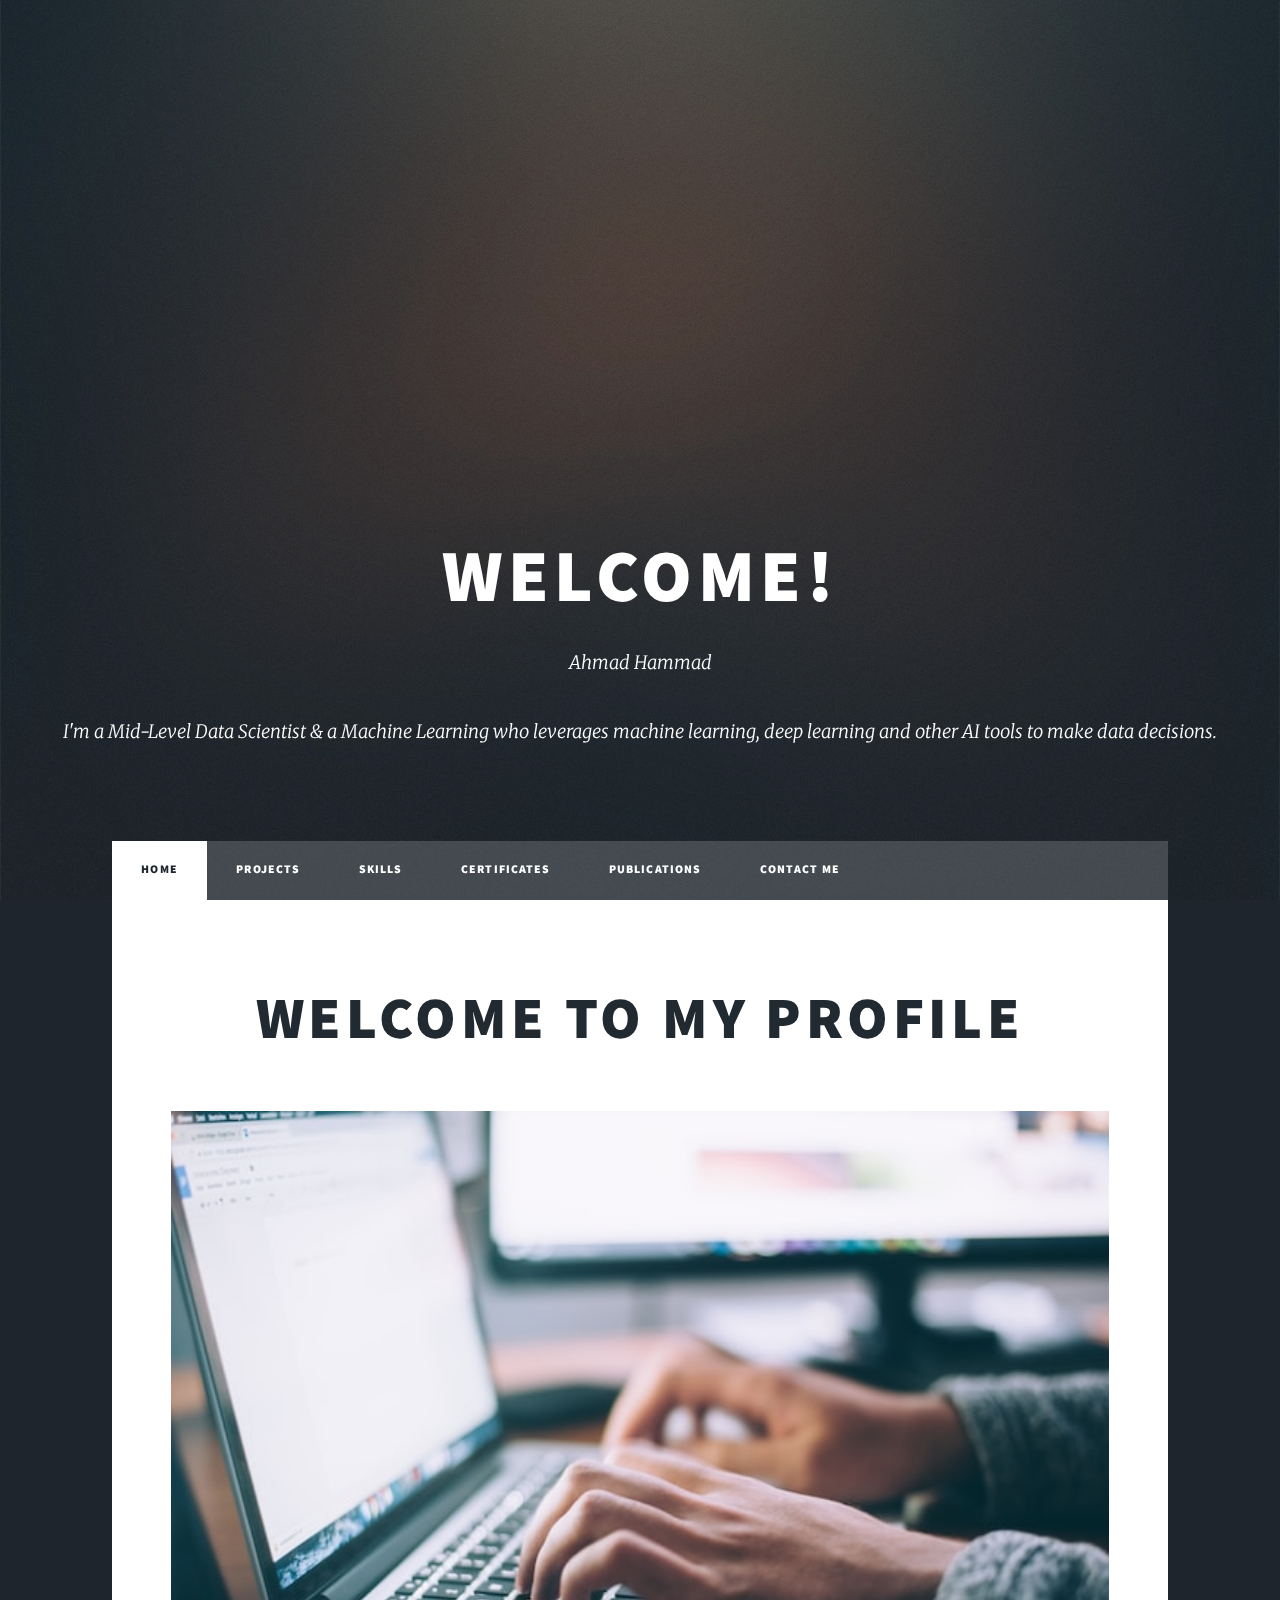
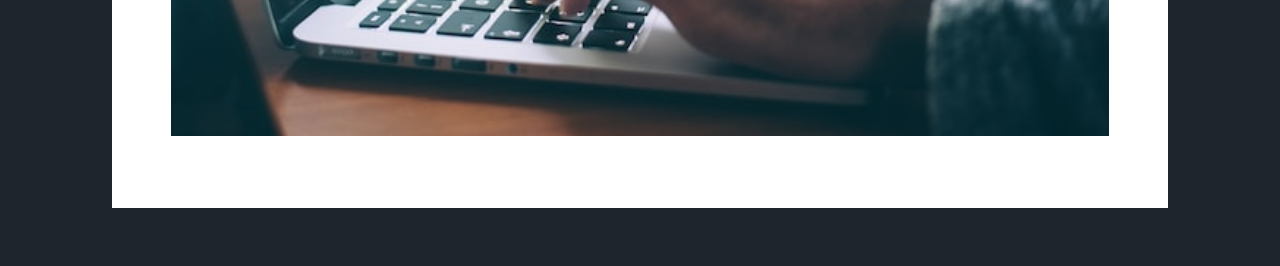
<file: index.html>
<!DOCTYPE HTML>
<!--
	Work by HTML5 UP
	html5up.net | @ajlkn
	Free for personal and commercial use under the CCA 3.0 license (html5up.net/license)
-->
<html>
	<head>
		<title>Ahmad Hammad Portfolio</title>
		<meta charset="utf-8" />
		<meta name="viewport" content="width=device-width, initial-scale=1, user-scalable=no" />
		<link rel="stylesheet" href="assets/css/main.css" />
		<noscript><link rel="stylesheet" href="assets/css/noscript.css" /></noscript>
	</head>
	<body class="is-preload">

		<!-- Wrapper -->
			<div id="wrapper" class="fade-in">

				<!-- Intro -->
					<div id="intro">
						<h1>Welcome!</h1>
						<p>Ahmad Hammad</p>
						<p>I'm a Mid-Level Data Scientist & a Machine Learning who leverages machine learning, deep learning and other AI tools to make data decisions.</p>
						<ul class="actions">
							<!-- <li><a href="#header" class="button icon solid solo fa-arrow-down scrolly">Continue</a></li> -->
						</ul>
					</div>

				<!-- Header -->
					<!-- <header id="header">
						<a href="index.html" class="logo">Work</a>
					</header> -->

				<!-- Nav -->
					<nav id="nav">
						<ul class="links">
							<li class="active"><a href="index.html">Home</a></li>
							<!-- <li><a href="work.html">Work Experience</a></li> -->
							<li><a href="projects.html">Projects</a></li>
							<li><a href="skills.html">Skills</a></li>
							<li><a href="certificates.html">Certificates</a></li>
							<li><a href="publications.html">Publications</a></li>
							<li><a href="contact_me.html">Contact me</a></li>
							<!-- Add Certificates certificates, Hobbies -->
							<!--https://natassha.github.io/natasshaselvaraj/#-->
							<!--http://julianikulski.com/en/-->
						</ul>
						<!-- <ul class="icons">
							<li><a href="https://www.linkedin.com/in/ahmadhammad12/" class="icon brands fa-linkedin"><span class="label">LinkedIn</span></a></li>
							<li><a href="https://github.com/AhmadHammad21" class="icon brands fa-github"><span class="label">GitHub</span></a></li>
							<li><a href="https://www.kaggle.com/ahmedhammad01/Home" class="icon brands fa-kaggle"><span class="label">Kaggle</span></a></li>
						</ul> -->
					</nav>

				<!-- Main -->
					<div id="main">

						<!-- Featured Post -->
							<article class="post featured">
								<header class="major">
									<h2 class="title">Welcome to my Profile</h2>
								</header>
								<img style="width: 100%;" src="images/work_small.jpg" alt="" />
							</article>
	

						<!-- Footer -->
							<!-- <footer>
								<div class="pagination">
									<a href="#" class="page active">1</a>
									<a href="#" class="page">2</a>
									<a href="#" class="page">3</a>
									<span class="extra">&hellip;</span>
									<a href="#" class="page">8</a>
									<a href="#" class="page">9</a>
									<a href="#" class="page">10</a>
									<a href="#" class="next">Next</a>
								</div>
							</footer> -->

					</div>

				<!-- Footer
					<footer id="footer">
						<section class="split contact">
							<section  style="padding: 32px;">
								<h3>Address</h3>
								<p>Amman, Jordan</p>
							</section>
							<section  style="padding: 32px;">
								<h3>Phone</h3>
								<p><a href="#">+962788818756</a></p>
							</section>
						</section>
						<section class="split contact">
							<section  style="padding: 32px;">
								<h3>Email</h3>
								<p><a href="mailto:ahmedhammad8765@gmail.com">ahmedhammad8765@gmail.com</a></p>
							</section>
							<section  style="padding: 32px;">
								<h3>Social</h3>
								<ul class="icons alt">
									<li><a href="https://www.linkedin.com/in/ahmadhammad12/" class="icon brands fa-linkedin"><span class="label">LinkedIn</span></a></li>
									<li><a href="https://github.com/AhmadHammad21" class="icon brands fa-github"><span class="label">GitHub</span></a></li>
									<li><a href="https://www.kaggle.com/ahmedhammad01/Home" class="icon brands fa-kaggle"><span class="label">Kaggle</span></a></li>
								</ul>
							</section>
						</section>
					</footer> -->

					<!-- Copyright -->
					<div id="copyright">
						
					</div>
			</div>

		<!-- Scripts -->
			<script src="assets/js/jquery.min.js"></script>
			<script src="assets/js/jquery.scrollex.min.js"></script>
			<script src="assets/js/jquery.scrolly.min.js"></script>
			<script src="assets/js/browser.min.js"></script>
			<script src="assets/js/breakpoints.min.js"></script>
			<script src="assets/js/util.js"></script>
			<script src="assets/js/main.js"></script>

	</body>
</html>
</file>
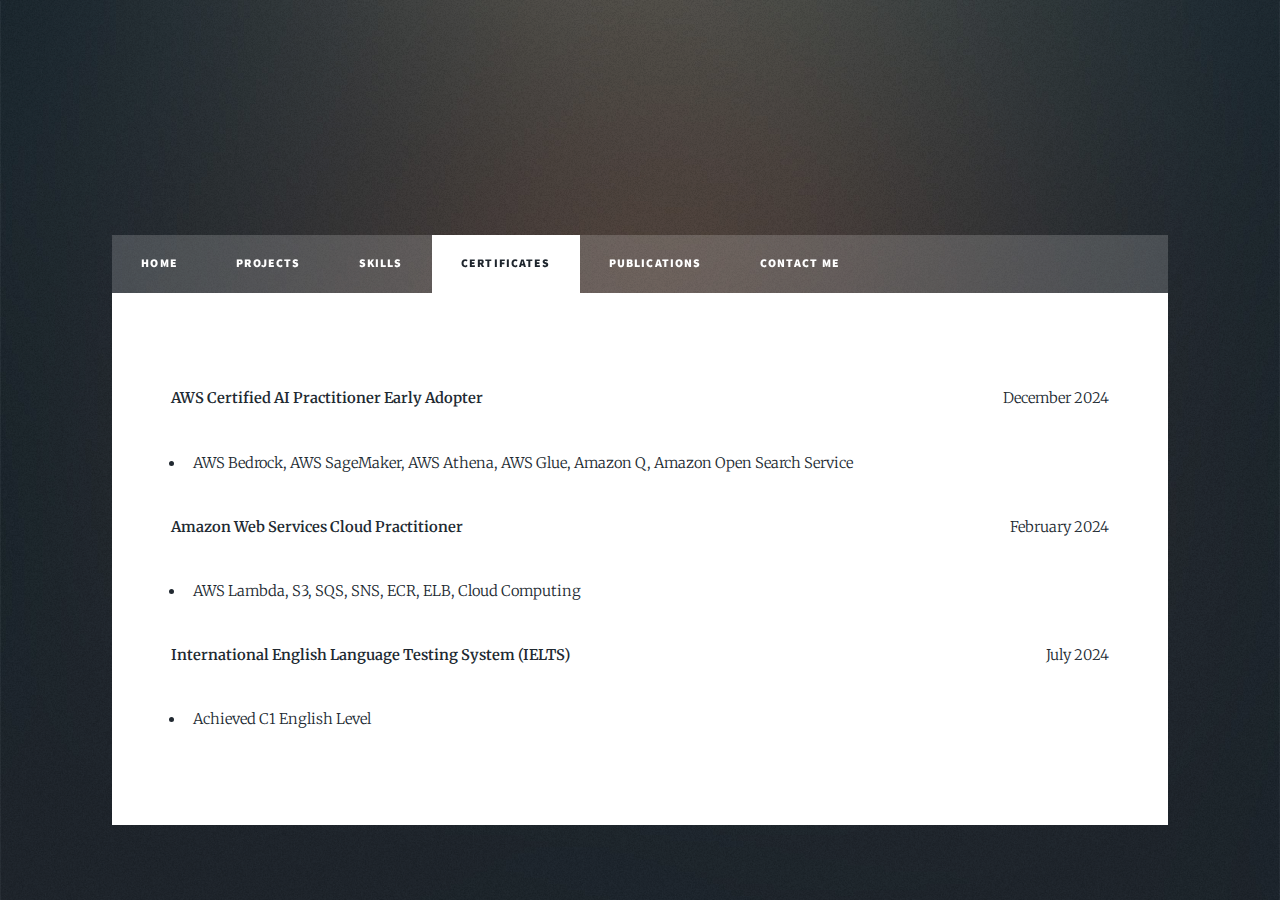
<file: certificates.html>
<!DOCTYPE HTML>
<!--
	Massively by HTML5 UP
	html5up.net | @ajlkn
	Free for personal and commercial use under the CCA 3.0 license (html5up.net/license)
-->
<html>
	<head>
		<title>Generic Page - Massively by HTML5 UP</title>
		<meta charset="utf-8" />
		<meta name="viewport" content="width=device-width, initial-scale=1, user-scalable=no" />
		<link rel="stylesheet" href="assets/css/main.css" />
		<noscript><link rel="stylesheet" href="assets/css/noscript.css" /></noscript>
	</head>
	<body class="is-preload">

		<!-- Wrapper -->
			<div id="wrapper">

				<!-- Header -->
					<header id="header">
						<!-- <a href="index.html" class="logo">Work Experience</a> -->
					</header>

				<!-- Nav -->
					<nav id="nav">
						<ul class="links">
							<li><a href="index.html">Home</a></li>
							<!-- <li><a href="work.html">Work Experience</a></li> -->
							<li><a href="projects.html">Projects</a></li>
							<li><a href="skills.html">Skills</a></li>
							<li class="active"><a href="certificates.html">Certificates</a></li>
							<li><a href="publications.html">Publications</a></li>
							<li><a href="contact_me.html">Contact me</a></li>
							<!-- Add Certificates Home, projects, certificates, about me, add skills and put each skill to its category -->
							<!--https://natassha.github.io/natasshaselvaraj/#-->
							<!--http://julianikulski.com/en/-->
						</ul>
						<!-- <ul class="icons">
							<li><a href="https://www.linkedin.com/in/ahmadhammad12/" class="icon brands fa-linkedin"><span class="label">LinkedIn</span></a></li>
							<li><a href="https://github.com/AhmadHammad21" class="icon brands fa-github"><span class="label">GitHub</span></a></li>
							<li><a href="https://www.kaggle.com/ahmedhammad01/Home" class="icon brands fa-kaggle"><span class="label">Kaggle</span></a></li>
						</ul> -->
					</nav>

				<!-- Main -->
					<div id="main">

						<!-- Post -->
							<section class="post">
								<!-- <header class="major">
									<span class="date"> February 2023 - Currently </span>
								</header> -->
								
								<header>
									<div class="company-date">
										<p><b>AWS Certified AI Practitioner Early Adopter</b></p>
										<p>December 2024</p>
									</div>
									
									<ul>
										<li>AWS Bedrock, AWS SageMaker, AWS Athena, AWS Glue, Amazon Q, Amazon Open Search Service</li>
									</ul>
								</header>

								<header>
									<div class="company-date">
										<p><b>Amazon Web Services Cloud Practitioner</b></p>
										<p>February 2024</p>
									</div>
									
									<ul>
										<li>AWS Lambda, S3, SQS, SNS, ECR, ELB, Cloud Computing</li>
									</ul>
								</header>

								<header>
									<div class="company-date">
										<p><b>International English Language Testing System (IELTS)</b></p>
										<p>July 2024</p>
									</div>
									
									<ul>
										<li>Achieved C1 English Level</li>
									</ul>
								</header>

							</section>

					</div>

				<!-- Footer -->
				<!-- <footer id="footer">
					<section class="split contact">
						<section  style="padding: 32px;">
							<h3>Address</h3>
							<p>Amman, Jordan</p>
						</section>
						<section  style="padding: 32px;">
							<h3>Phone</h3>
							<p><a href="#">+962788818756</a></p>
						</section>
					</section>
					<section class="split contact">
						<section  style="padding: 32px;">
							<h3>Email</h3>
							<p><a href="mailto:ahmedhammad8765@gmail.com">ahmedhammad8765@gmail.com</a></p>
						</section>
						<section  style="padding: 32px;">
							<h3>Social</h3>
							<ul class="icons alt">
								<li><a href="https://www.linkedin.com/in/ahmadhammad12/" class="icon brands fa-linkedin"><span class="label">LinkedIn</span></a></li>
								<li><a href="https://github.com/AhmadHammad21" class="icon brands fa-github"><span class="label">GitHub</span></a></li>
								<li><a href="https://www.kaggle.com/ahmedhammad01/Home" class="icon brands fa-kaggle"><span class="label">Kaggle</span></a></li>
							</ul>
						</section>
					</section>
				</footer> -->

				<!-- Copyright -->
				<div id="copyright">
					
				</div>

			</div>

		<!-- Scripts -->
			<script src="assets/js/jquery.min.js"></script>
			<script src="assets/js/jquery.scrollex.min.js"></script>
			<script src="assets/js/jquery.scrolly.min.js"></script>
			<script src="assets/js/browser.min.js"></script>
			<script src="assets/js/breakpoints.min.js"></script>
			<script src="assets/js/util.js"></script>
			<script src="assets/js/main.js"></script>

	</body>
</html>
</file>
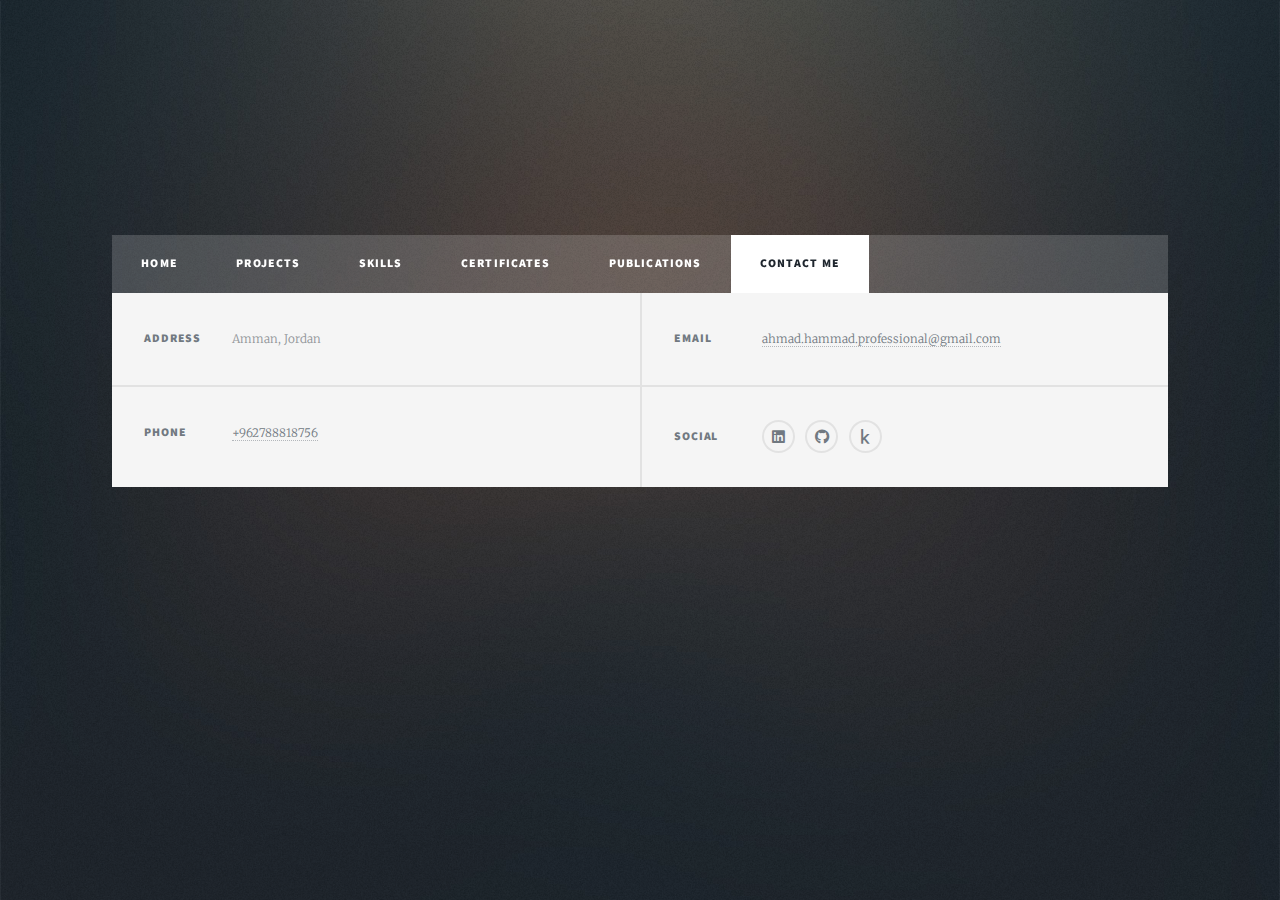
<file: contact_me.html>
<!DOCTYPE HTML>
<!--
	Massively by HTML5 UP
	html5up.net | @ajlkn
	Free for personal and commercial use under the CCA 3.0 license (html5up.net/license)
-->
<html>
	<head>
		<title>Generic Page - Massively by HTML5 UP</title>
		<meta charset="utf-8" />
		<meta name="viewport" content="width=device-width, initial-scale=1, user-scalable=no" />
		<link rel="stylesheet" href="assets/css/main.css" />
		<noscript><link rel="stylesheet" href="assets/css/noscript.css" /></noscript>
	</head>
	<body class="is-preload">

		<!-- Wrapper -->
			<div id="wrapper">

				<!-- Header -->
					<header id="header">
						<!-- <a href="index.html" class="logo">Contact me</a> -->
					</header>

				<!-- Nav -->
					<nav id="nav">
						<ul class="links">
							<li><a href="index.html">Home</a></li>
							<!-- <li><a href="work.html">Work Experience</a></li> -->
							<li><a href="projects.html">Projects</a></li>
							<li><a href="skills.html">Skills</a></li>
							<li><a href="certificates.html">Certificates</a></li>
							<li><a href="publications.html">Publications</a></li>
							<li class="active"><a href="contact_me.html">Contact me</a></li>
							<!-- Add Certificates Home, projects, certificates, about me, add skills and put each skill to its category -->
							<!--https://natassha.github.io/natasshaselvaraj/#-->
							<!--http://julianikulski.com/en/-->
						</ul>
						<!-- <ul class="icons">
							<li><a href="https://www.linkedin.com/in/ahmadhammad12/" class="icon brands fa-linkedin"><span class="label">LinkedIn</span></a></li>
							<li><a href="https://github.com/AhmadHammad21" class="icon brands fa-github"><span class="label">GitHub</span></a></li>
							<li><a href="https://www.kaggle.com/ahmedhammad01/Home" class="icon brands fa-kaggle"><span class="label">Kaggle</span></a></li>
						</ul> -->
					</nav>


				<!-- Footer -->
				<footer id="footer">
					<section class="split contact">
						<section  style="padding: 32px;">
							<h3>Address</h3>
							<p>Amman, Jordan</p>
						</section>
						<section  style="padding: 32px;">
							<h3>Phone</h3>
							<p><a href="#">+962788818756</a></p>
						</section>
					</section>
					<section class="split contact">
						<section  style="padding: 32px;">
							<h3>Email</h3>
							<p><a href="mailto:ahmad.hammad.professional@gmail.com">ahmad.hammad.professional@gmail.com</a></p>
						</section>
						<section  style="padding: 32px;">
							<h3>Social</h3>
							<ul class="icons alt">
								<li><a href="https://www.linkedin.com/in/ahmadhammad12/" class="icon brands fa-linkedin external-link"><span class="label">LinkedIn</span></a></li>
								<li><a href="https://github.com/AhmadHammad21" class="icon brands fa-github external-link"><span class="label">GitHub</span></a></li>
								<li><a href="https://www.kaggle.com/ahmedhammad01/Home" class="icon brands fa-kaggle external-link"><span class="label">Kaggle</span></a></li>
							</ul>
						</section>
					</section>
				</footer>

				<!-- Copyright -->
				<div id="copyright">
					
				</div>
			</div>

		<!-- Scripts -->
			<script src="assets/js/jquery.min.js"></script>
			<script src="assets/js/jquery.scrollex.min.js"></script>
			<script src="assets/js/jquery.scrolly.min.js"></script>
			<script src="assets/js/browser.min.js"></script>
			<script src="assets/js/breakpoints.min.js"></script>
			<script src="assets/js/util.js"></script>
			<script src="assets/js/main.js"></script>
	</body>
</html>
</file>
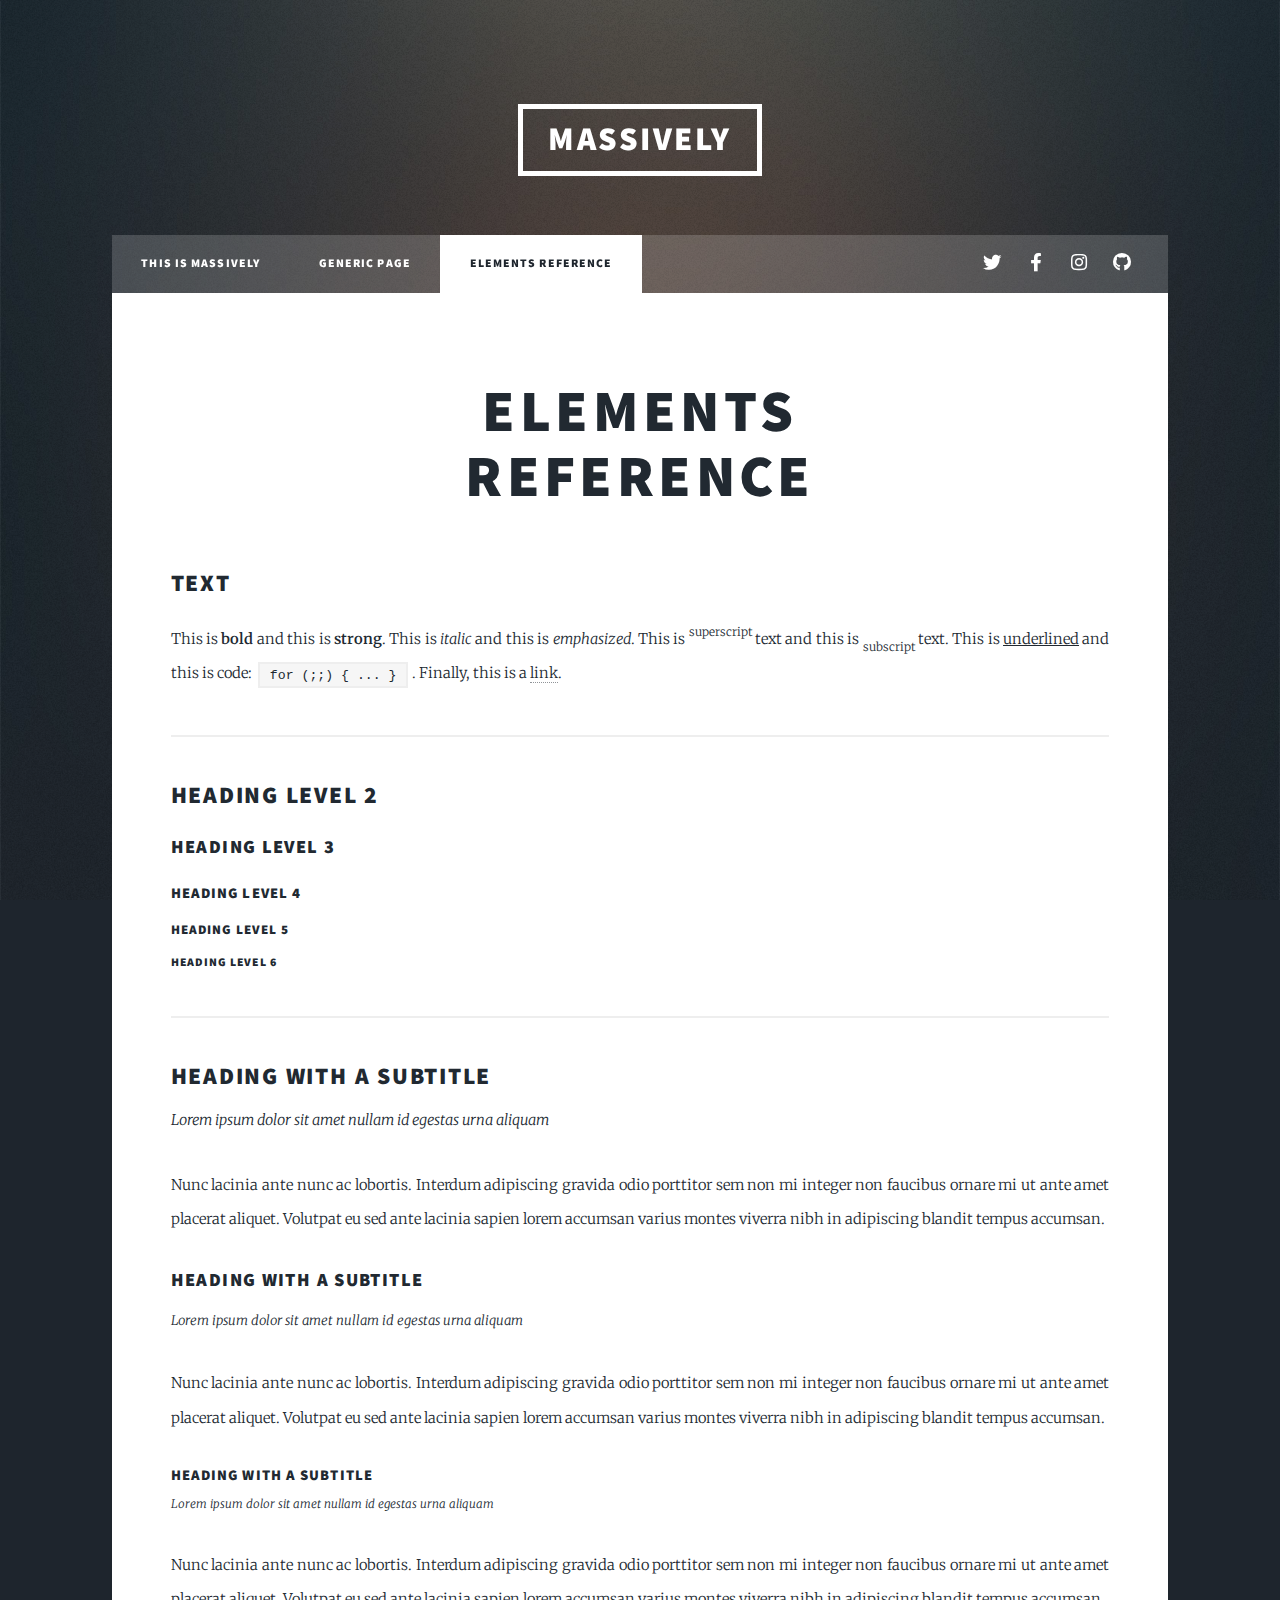
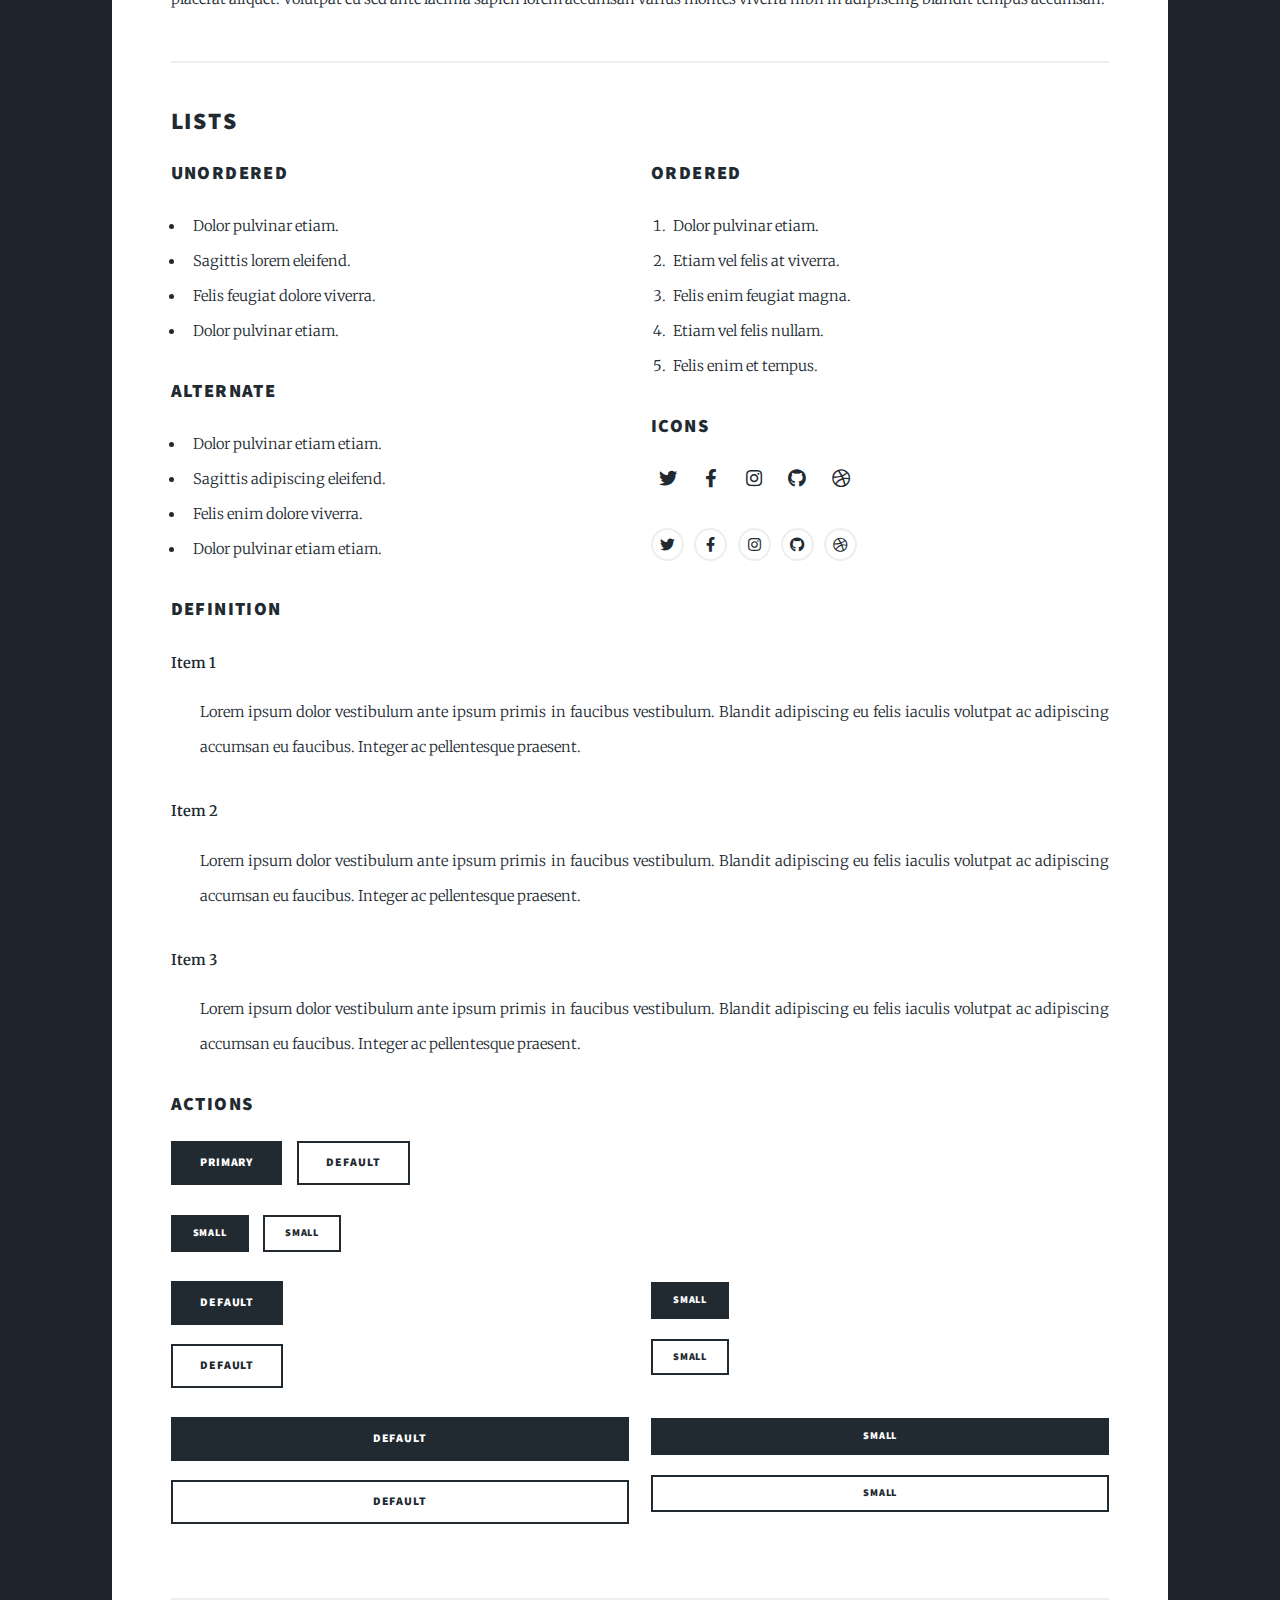
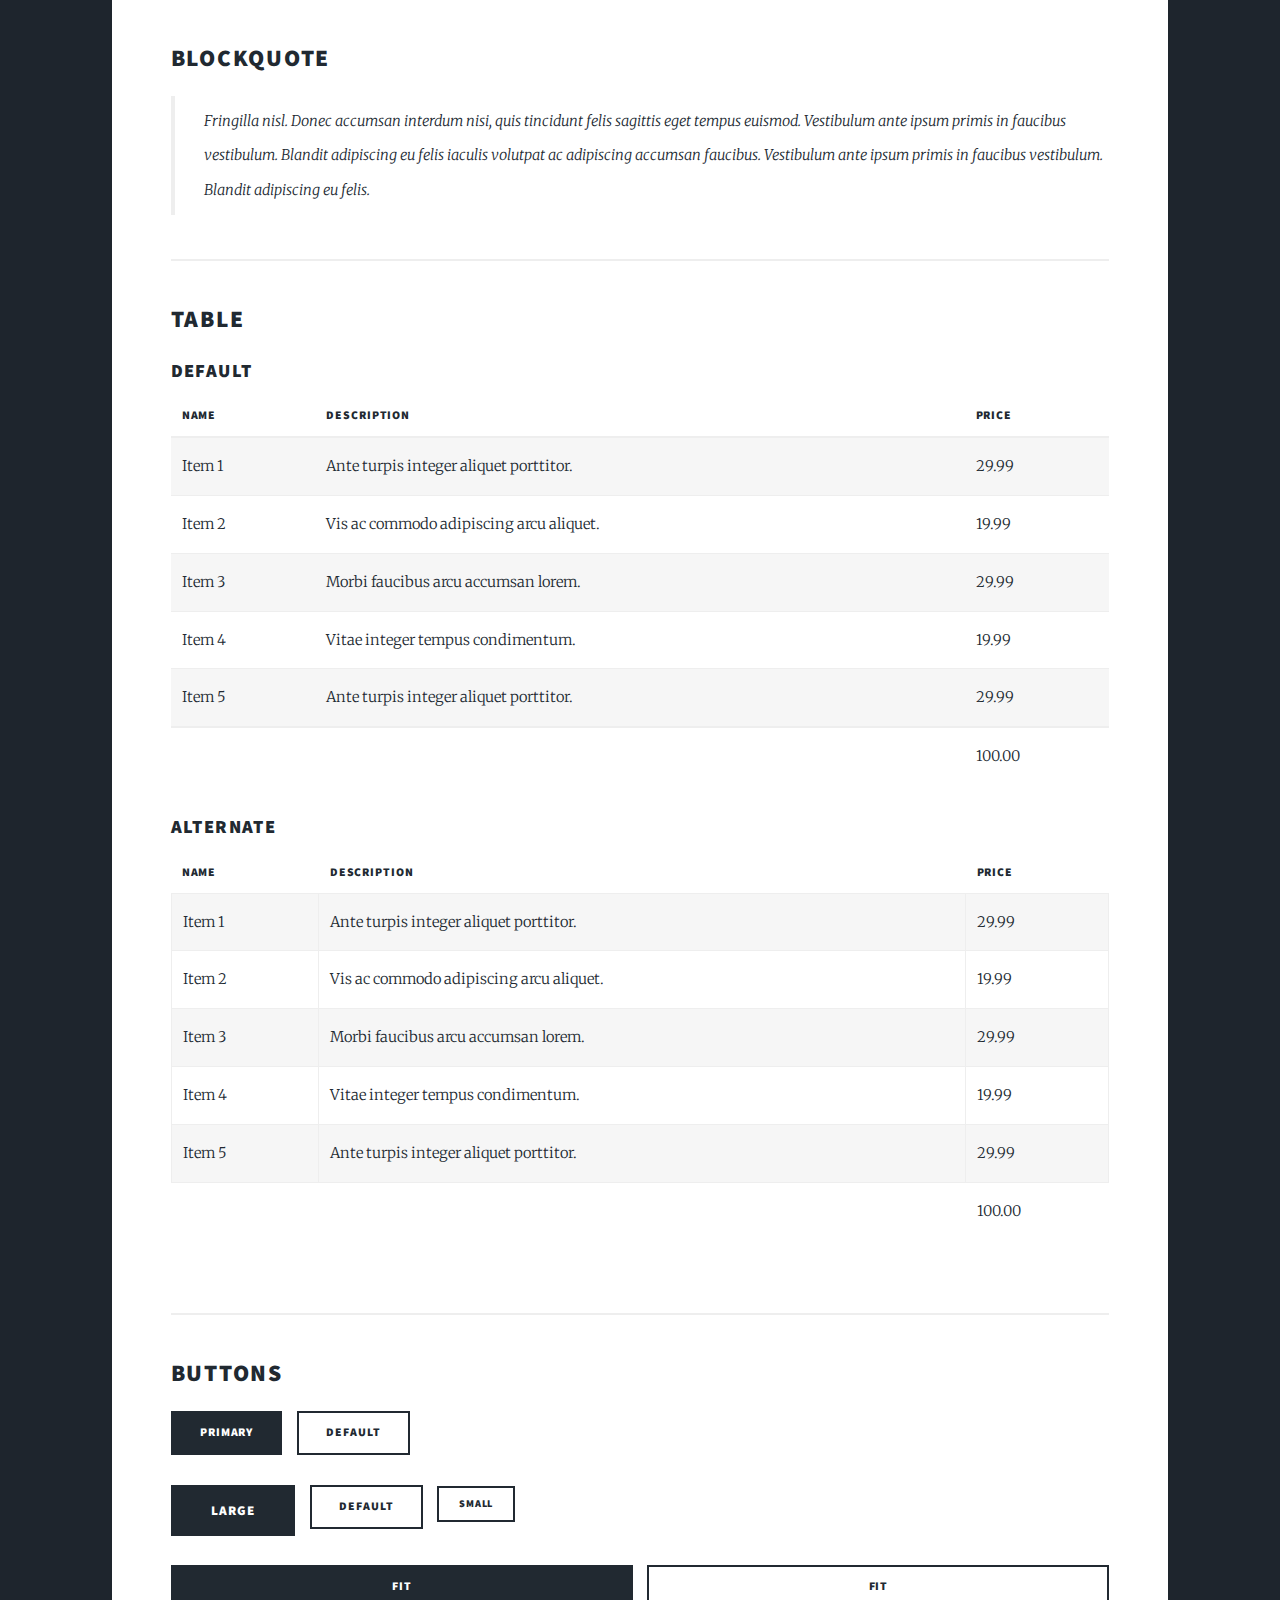
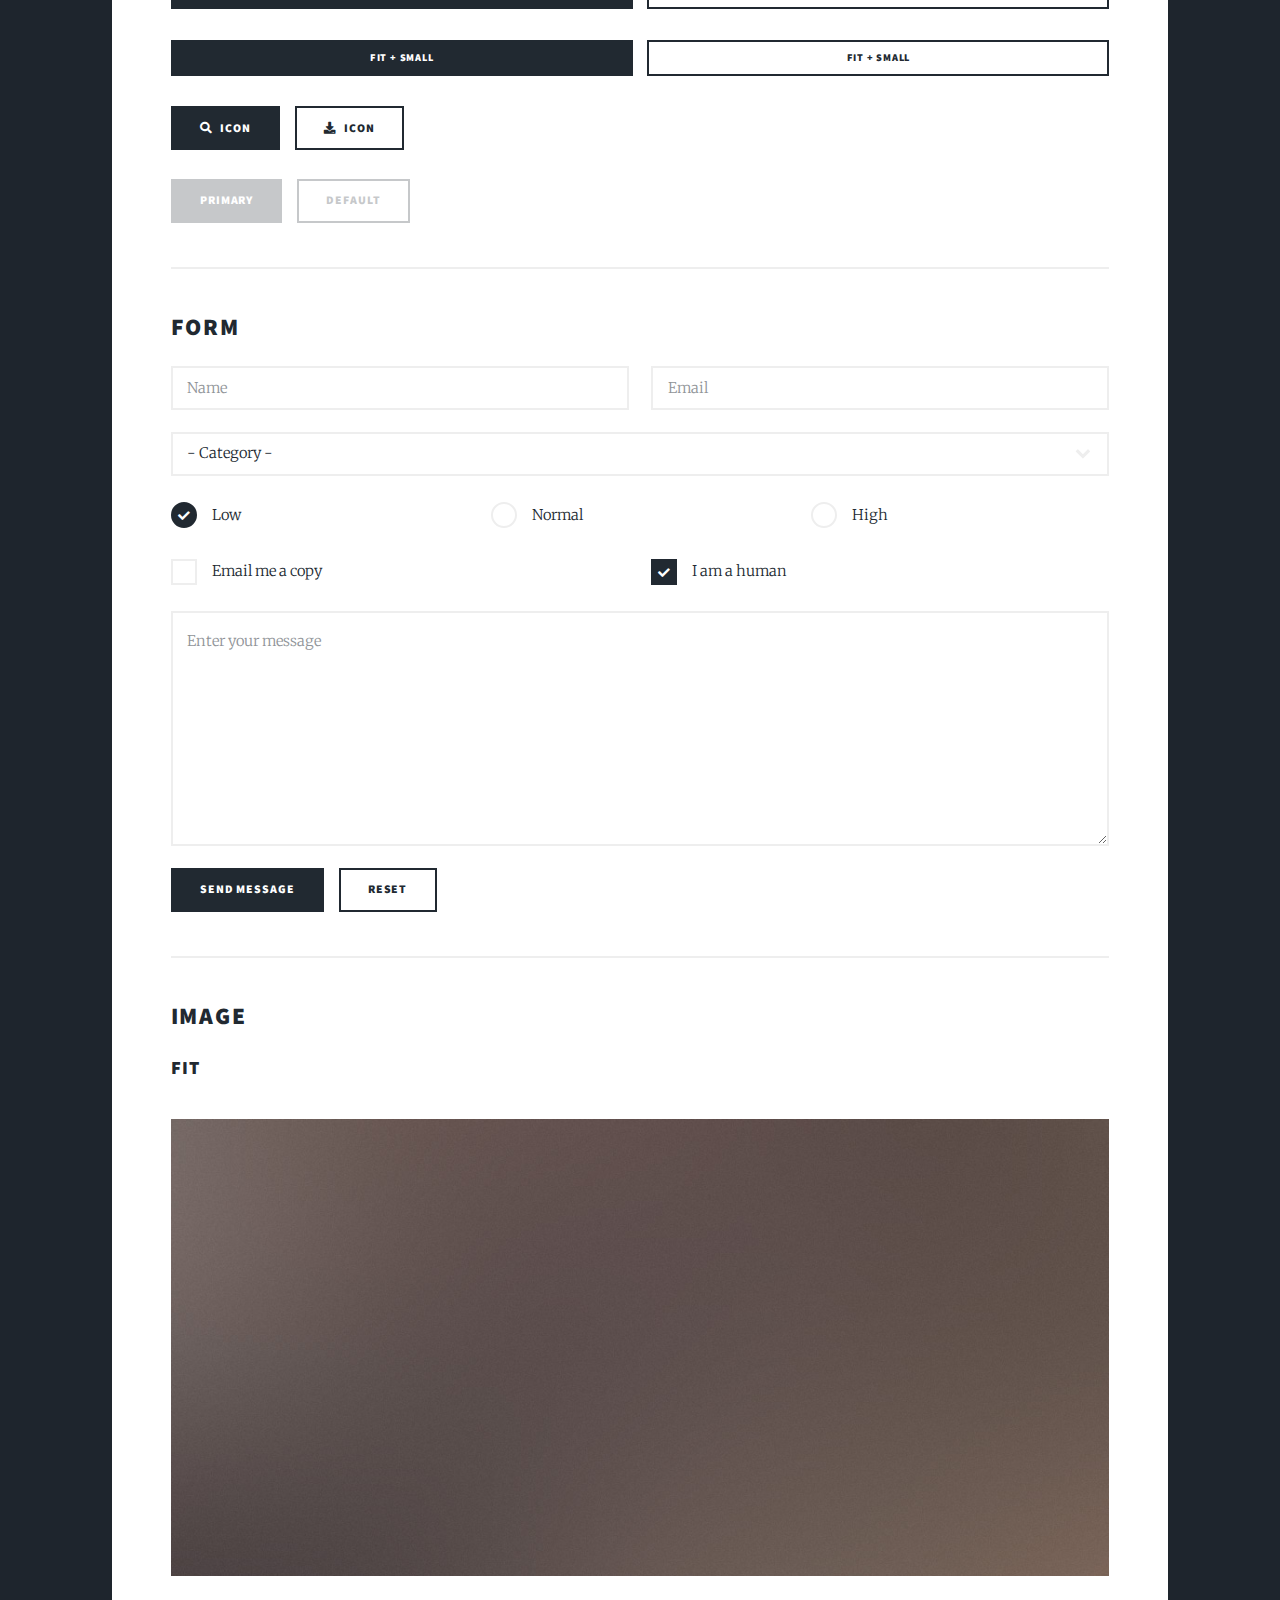
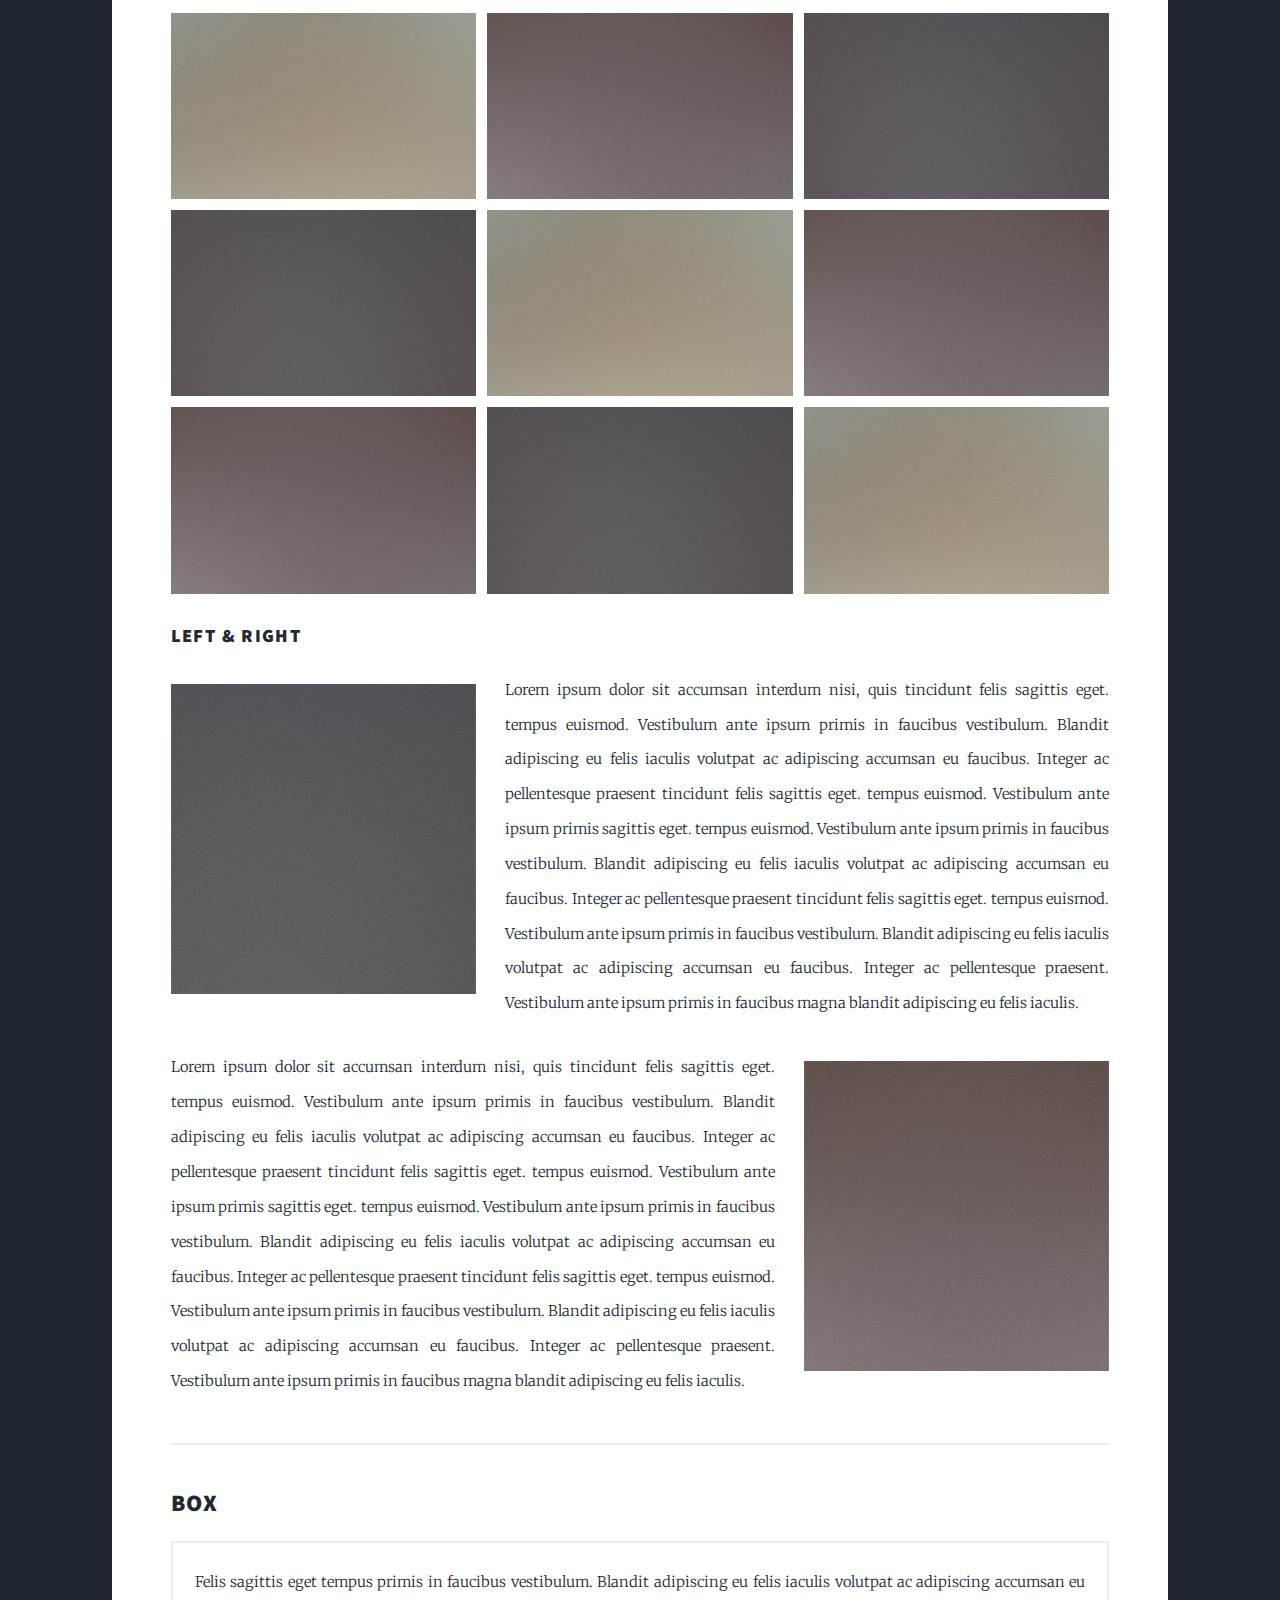
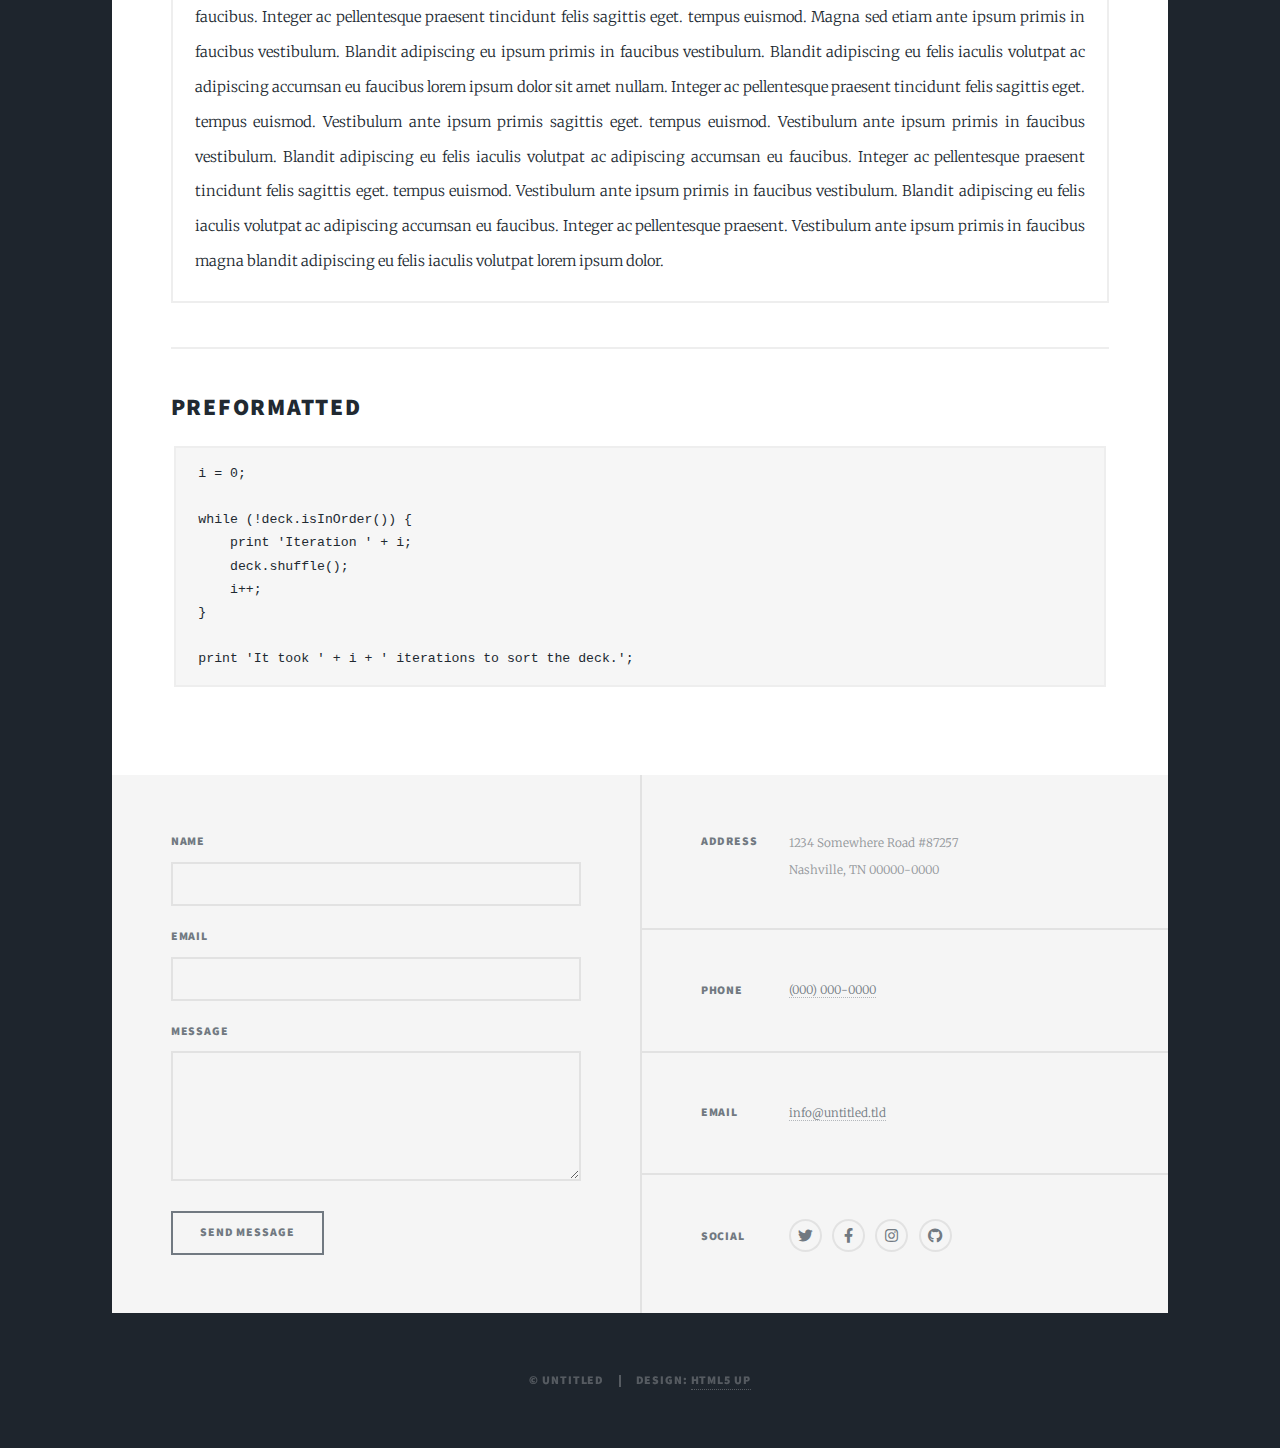
<file: elements.html>
<!DOCTYPE HTML>
<!--
	Massively by HTML5 UP
	html5up.net | @ajlkn
	Free for personal and commercial use under the CCA 3.0 license (html5up.net/license)
-->
<html>
	<head>
		<title>Ahmad Hammad Portfolio</title>
		<meta charset="utf-8" />
		<meta name="viewport" content="width=device-width, initial-scale=1, user-scalable=no" />
		<link rel="stylesheet" href="assets/css/main.css" />
		<noscript><link rel="stylesheet" href="assets/css/noscript.css" /></noscript>
	</head>
	<body class="is-preload">

		<!-- Wrapper -->
			<div id="wrapper">

				<!-- Header -->
					<header id="header">
						<a href="index.html" class="logo">Massively</a>
					</header>

				<!-- Nav -->
					<nav id="nav">
						<ul class="links">
							<li><a href="index.html">This is Massively</a></li>
							<li><a href="generic.html">Generic Page</a></li>
							<li class="active"><a href="elements.html">Elements Reference</a></li>
						</ul>
						<ul class="icons">
							<li><a href="#" class="icon brands fa-twitter"><span class="label">Twitter</span></a></li>
							<li><a href="#" class="icon brands fa-facebook-f"><span class="label">Facebook</span></a></li>
							<li><a href="#" class="icon brands fa-instagram"><span class="label">Instagram</span></a></li>
							<li><a href="#" class="icon brands fa-github"><span class="label">GitHub</span></a></li>
						</ul>
					</nav>

				<!-- Main -->
					<div id="main">

						<!-- Post -->
							<section class="post">
								<header class="major">
									<h1>Elements<br />
									Reference</h1>
								</header>

								<!-- Text stuff -->
									<h2>Text</h2>
									<p>This is <b>bold</b> and this is <strong>strong</strong>. This is <i>italic</i> and this is <em>emphasized</em>.
									This is <sup>superscript</sup> text and this is <sub>subscript</sub> text.
									This is <u>underlined</u> and this is code: <code>for (;;) { ... }</code>.
									Finally, this is a <a href="#">link</a>.</p>
									<hr />
									<h2>Heading Level 2</h2>
									<h3>Heading Level 3</h3>
									<h4>Heading Level 4</h4>
									<h5>Heading Level 5</h5>
									<h6>Heading Level 6</h6>
									<hr />
									<header>
										<h2>Heading with a Subtitle</h2>
										<p>Lorem ipsum dolor sit amet nullam id egestas urna aliquam</p>
									</header>
									<p>Nunc lacinia ante nunc ac lobortis. Interdum adipiscing gravida odio porttitor sem non mi integer non faucibus ornare mi ut ante amet placerat aliquet. Volutpat eu sed ante lacinia sapien lorem accumsan varius montes viverra nibh in adipiscing blandit tempus accumsan.</p>
									<header>
										<h3>Heading with a Subtitle</h3>
										<p>Lorem ipsum dolor sit amet nullam id egestas urna aliquam</p>
									</header>
									<p>Nunc lacinia ante nunc ac lobortis. Interdum adipiscing gravida odio porttitor sem non mi integer non faucibus ornare mi ut ante amet placerat aliquet. Volutpat eu sed ante lacinia sapien lorem accumsan varius montes viverra nibh in adipiscing blandit tempus accumsan.</p>
									<header>
										<h4>Heading with a Subtitle</h4>
										<p>Lorem ipsum dolor sit amet nullam id egestas urna aliquam</p>
									</header>
									<p>Nunc lacinia ante nunc ac lobortis. Interdum adipiscing gravida odio porttitor sem non mi integer non faucibus ornare mi ut ante amet placerat aliquet. Volutpat eu sed ante lacinia sapien lorem accumsan varius montes viverra nibh in adipiscing blandit tempus accumsan.</p>

									<hr />

								<!-- Lists -->
									<h2>Lists</h2>
									<div class="row">
										<div class="col-6 col-12-small">

											<h3>Unordered</h3>
											<ul>
												<li>Dolor pulvinar etiam.</li>
												<li>Sagittis lorem eleifend.</li>
												<li>Felis feugiat dolore viverra.</li>
												<li>Dolor pulvinar etiam.</li>
											</ul>

											<h3>Alternate</h3>
											<ul class="alt">
												<li>Dolor pulvinar etiam etiam.</li>
												<li>Sagittis adipiscing eleifend.</li>
												<li>Felis enim dolore viverra.</li>
												<li>Dolor pulvinar etiam etiam.</li>
											</ul>

										</div>
										<div class="col-6 col-12-small">

											<h3>Ordered</h3>
											<ol>
												<li>Dolor pulvinar etiam.</li>
												<li>Etiam vel felis at viverra.</li>
												<li>Felis enim feugiat magna.</li>
												<li>Etiam vel felis nullam.</li>
												<li>Felis enim et tempus.</li>
											</ol>

											<h3>Icons</h3>
											<ul class="icons">
												<li><a href="#" class="icon brands fa-twitter"><span class="label">Twitter</span></a></li>
												<li><a href="#" class="icon brands fa-facebook-f"><span class="label">Facebook</span></a></li>
												<li><a href="#" class="icon brands fa-instagram"><span class="label">Instagram</span></a></li>
												<li><a href="#" class="icon brands fa-github"><span class="label">Github</span></a></li>
												<li><a href="#" class="icon brands fa-dribbble"><span class="label">Dribbble</span></a></li>
											</ul>
											<ul class="icons alt">
												<li><a href="#" class="icon brands alt fa-twitter"><span class="label">Twitter</span></a></li>
												<li><a href="#" class="icon brands alt fa-facebook-f"><span class="label">Facebook</span></a></li>
												<li><a href="#" class="icon brands alt fa-instagram"><span class="label">Instagram</span></a></li>
												<li><a href="#" class="icon brands alt fa-github"><span class="label">Github</span></a></li>
												<li><a href="#" class="icon brands alt fa-dribbble"><span class="label">Dribbble</span></a></li>
											</ul>

										</div>
									</div>
									<h3>Definition</h3>
									<dl>
										<dt>Item 1</dt>
										<dd>
											<p>Lorem ipsum dolor vestibulum ante ipsum primis in faucibus vestibulum. Blandit adipiscing eu felis iaculis volutpat ac adipiscing accumsan eu faucibus. Integer ac pellentesque praesent.</p>
										</dd>
										<dt>Item 2</dt>
										<dd>
											<p>Lorem ipsum dolor vestibulum ante ipsum primis in faucibus vestibulum. Blandit adipiscing eu felis iaculis volutpat ac adipiscing accumsan eu faucibus. Integer ac pellentesque praesent.</p>
										</dd>
										<dt>Item 3</dt>
										<dd>
											<p>Lorem ipsum dolor vestibulum ante ipsum primis in faucibus vestibulum. Blandit adipiscing eu felis iaculis volutpat ac adipiscing accumsan eu faucibus. Integer ac pellentesque praesent.</p>
										</dd>
									</dl>

									<h3>Actions</h3>
									<ul class="actions">
										<li><a href="#" class="button primary">Primary</a></li>
										<li><a href="#" class="button">Default</a></li>
									</ul>
									<ul class="actions small">
										<li><a href="#" class="button primary small">Small</a></li>
										<li><a href="#" class="button small">Small</a></li>
									</ul>
									<div class="row">
										<div class="col-6 col-12-small">
											<ul class="actions stacked">
												<li><a href="#" class="button primary">Default</a></li>
												<li><a href="#" class="button">Default</a></li>
											</ul>
										</div>
										<div class="col-6 col-12-small">
											<ul class="actions stacked">
												<li><a href="#" class="button primary small">Small</a></li>
												<li><a href="#" class="button small">Small</a></li>
											</ul>
										</div>
									</div>
									<div class="row">
										<div class="col-6 col-12-small">
											<ul class="actions stacked">
												<li><a href="#" class="button primary fit">Default</a></li>
												<li><a href="#" class="button fit">Default</a></li>
											</ul>
										</div>
										<div class="col-6 col-12-small">
											<ul class="actions stacked">
												<li><a href="#" class="button primary small fit">Small</a></li>
												<li><a href="#" class="button small fit">Small</a></li>
											</ul>
										</div>
									</div>

									<hr />

								<!-- Blockquote -->
									<h2>Blockquote</h2>
									<blockquote>Fringilla nisl. Donec accumsan interdum nisi, quis tincidunt felis sagittis eget tempus euismod. Vestibulum ante ipsum primis in faucibus vestibulum. Blandit adipiscing eu felis iaculis volutpat ac adipiscing accumsan faucibus. Vestibulum ante ipsum primis in faucibus vestibulum. Blandit adipiscing eu felis.</blockquote>

									<hr />

								<!-- Table -->
									<h2>Table</h2>

									<h3>Default</h3>
									<div class="table-wrapper">
										<table>
											<thead>
												<tr>
													<th>Name</th>
													<th>Description</th>
													<th>Price</th>
												</tr>
											</thead>
											<tbody>
												<tr>
													<td>Item 1</td>
													<td>Ante turpis integer aliquet porttitor.</td>
													<td>29.99</td>
												</tr>
												<tr>
													<td>Item 2</td>
													<td>Vis ac commodo adipiscing arcu aliquet.</td>
													<td>19.99</td>
												</tr>
												<tr>
													<td>Item 3</td>
													<td> Morbi faucibus arcu accumsan lorem.</td>
													<td>29.99</td>
												</tr>
												<tr>
													<td>Item 4</td>
													<td>Vitae integer tempus condimentum.</td>
													<td>19.99</td>
												</tr>
												<tr>
													<td>Item 5</td>
													<td>Ante turpis integer aliquet porttitor.</td>
													<td>29.99</td>
												</tr>
											</tbody>
											<tfoot>
												<tr>
													<td colspan="2"></td>
													<td>100.00</td>
												</tr>
											</tfoot>
										</table>
									</div>

									<h3>Alternate</h3>
									<div class="table-wrapper">
										<table class="alt">
											<thead>
												<tr>
													<th>Name</th>
													<th>Description</th>
													<th>Price</th>
												</tr>
											</thead>
											<tbody>
												<tr>
													<td>Item 1</td>
													<td>Ante turpis integer aliquet porttitor.</td>
													<td>29.99</td>
												</tr>
												<tr>
													<td>Item 2</td>
													<td>Vis ac commodo adipiscing arcu aliquet.</td>
													<td>19.99</td>
												</tr>
												<tr>
													<td>Item 3</td>
													<td> Morbi faucibus arcu accumsan lorem.</td>
													<td>29.99</td>
												</tr>
												<tr>
													<td>Item 4</td>
													<td>Vitae integer tempus condimentum.</td>
													<td>19.99</td>
												</tr>
												<tr>
													<td>Item 5</td>
													<td>Ante turpis integer aliquet porttitor.</td>
													<td>29.99</td>
												</tr>
											</tbody>
											<tfoot>
												<tr>
													<td colspan="2"></td>
													<td>100.00</td>
												</tr>
											</tfoot>
										</table>
									</div>

									<hr />

								<!-- Buttons -->
									<h2>Buttons</h2>
									<ul class="actions">
										<li><a href="#" class="button primary">Primary</a></li>
										<li><a href="#" class="button">Default</a></li>
									</ul>
									<ul class="actions">
										<li><a href="#" class="button primary large">Large</a></li>
										<li><a href="#" class="button">Default</a></li>
										<li><a href="#" class="button small">Small</a></li>
									</ul>
									<ul class="actions fit">
										<li><a href="#" class="button primary fit">Fit</a></li>
										<li><a href="#" class="button fit">Fit</a></li>
									</ul>
									<ul class="actions fit small">
										<li><a href="#" class="button primary fit small">Fit + Small</a></li>
										<li><a href="#" class="button fit small">Fit + Small</a></li>
									</ul>
									<ul class="actions">
										<li><a href="#" class="button primary icon solid fa-search">Icon</a></li>
										<li><a href="#" class="button icon solid fa-download">Icon</a></li>
									</ul>
									<ul class="actions">
										<li><span class="button primary disabled">Primary</span></li>
										<li><span class="button disabled">Default</span></li>
									</ul>

									<hr />

								<!-- Form -->
									<h2>Form</h2>

									<form method="post" action="#">
										<div class="row gtr-uniform">
											<div class="col-6 col-12-xsmall">
												<input type="text" name="demo-name" id="demo-name" value="" placeholder="Name" />
											</div>
											<div class="col-6 col-12-xsmall">
												<input type="email" name="demo-email" id="demo-email" value="" placeholder="Email" />
											</div>
											<!-- Break -->
											<div class="col-12">
												<select name="demo-category" id="demo-category">
													<option value="">- Category -</option>
													<option value="1">Manufacturing</option>
													<option value="1">Shipping</option>
													<option value="1">Administration</option>
													<option value="1">Human Resources</option>
												</select>
											</div>
											<!-- Break -->
											<div class="col-4 col-12-small">
												<input type="radio" id="demo-priority-low" name="demo-priority" checked>
												<label for="demo-priority-low">Low</label>
											</div>
											<div class="col-4 col-12-small">
												<input type="radio" id="demo-priority-normal" name="demo-priority">
												<label for="demo-priority-normal">Normal</label>
											</div>
											<div class="col-4 col-12-small">
												<input type="radio" id="demo-priority-high" name="demo-priority">
												<label for="demo-priority-high">High</label>
											</div>
											<!-- Break -->
											<div class="col-6 col-12-small">
												<input type="checkbox" id="demo-copy" name="demo-copy">
												<label for="demo-copy">Email me a copy</label>
											</div>
											<div class="col-6 col-12-small">
												<input type="checkbox" id="demo-human" name="demo-human" checked>
												<label for="demo-human">I am a human</label>
											</div>
											<!-- Break -->
											<div class="col-12">
												<textarea name="demo-message" id="demo-message" placeholder="Enter your message" rows="6"></textarea>
											</div>
											<!-- Break -->
											<div class="col-12">
												<ul class="actions">
													<li><input type="submit" value="Send Message" class="primary" /></li>
													<li><input type="reset" value="Reset" /></li>
												</ul>
											</div>
										</div>
									</form>

									<hr />

								<!-- Image -->
									<h2>Image</h2>

									<h3>Fit</h3>
									<span class="image fit"><img src="images/pic01.jpg" alt="" /></span>
									<div class="box alt">
										<div class="row gtr-50 gtr-uniform">
											<div class="col-4"><span class="image fit"><img src="images/pic02.jpg" alt="" /></span></div>
											<div class="col-4"><span class="image fit"><img src="images/pic03.jpg" alt="" /></span></div>
											<div class="col-4"><span class="image fit"><img src="images/pic04.jpg" alt="" /></span></div>
											<!-- Break -->
											<div class="col-4"><span class="image fit"><img src="images/pic04.jpg" alt="" /></span></div>
											<div class="col-4"><span class="image fit"><img src="images/pic02.jpg" alt="" /></span></div>
											<div class="col-4"><span class="image fit"><img src="images/pic03.jpg" alt="" /></span></div>
											<!-- Break -->
											<div class="col-4"><span class="image fit"><img src="images/pic03.jpg" alt="" /></span></div>
											<div class="col-4"><span class="image fit"><img src="images/pic04.jpg" alt="" /></span></div>
											<div class="col-4"><span class="image fit"><img src="images/pic02.jpg" alt="" /></span></div>
										</div>
									</div>

									<h3>Left &amp; Right</h3>
									<p><span class="image left"><img src="images/pic08.jpg" alt="" /></span>Lorem ipsum dolor sit accumsan interdum nisi, quis tincidunt felis sagittis eget. tempus euismod. Vestibulum ante ipsum primis in faucibus vestibulum. Blandit adipiscing eu felis iaculis volutpat ac adipiscing accumsan eu faucibus. Integer ac pellentesque praesent tincidunt felis sagittis eget. tempus euismod. Vestibulum ante ipsum primis sagittis eget. tempus euismod. Vestibulum ante ipsum primis in faucibus vestibulum. Blandit adipiscing eu felis iaculis volutpat ac adipiscing accumsan eu faucibus. Integer ac pellentesque praesent tincidunt felis sagittis eget. tempus euismod. Vestibulum ante ipsum primis in faucibus vestibulum. Blandit adipiscing eu felis iaculis volutpat ac adipiscing accumsan eu faucibus. Integer ac pellentesque praesent. Vestibulum ante ipsum primis in faucibus magna blandit adipiscing eu felis iaculis.</p>
									<p><span class="image right"><img src="images/pic09.jpg" alt="" /></span>Lorem ipsum dolor sit accumsan interdum nisi, quis tincidunt felis sagittis eget. tempus euismod. Vestibulum ante ipsum primis in faucibus vestibulum. Blandit adipiscing eu felis iaculis volutpat ac adipiscing accumsan eu faucibus. Integer ac pellentesque praesent tincidunt felis sagittis eget. tempus euismod. Vestibulum ante ipsum primis sagittis eget. tempus euismod. Vestibulum ante ipsum primis in faucibus vestibulum. Blandit adipiscing eu felis iaculis volutpat ac adipiscing accumsan eu faucibus. Integer ac pellentesque praesent tincidunt felis sagittis eget. tempus euismod. Vestibulum ante ipsum primis in faucibus vestibulum. Blandit adipiscing eu felis iaculis volutpat ac adipiscing accumsan eu faucibus. Integer ac pellentesque praesent. Vestibulum ante ipsum primis in faucibus magna blandit adipiscing eu felis iaculis.</p>

									<hr />

								<!-- Box -->
									<h2>Box</h2>
									<div class="box">
										<p>Felis sagittis eget tempus primis in faucibus vestibulum. Blandit adipiscing eu felis iaculis volutpat ac adipiscing accumsan eu faucibus. Integer ac pellentesque praesent tincidunt felis sagittis eget. tempus euismod. Magna sed etiam ante ipsum primis in faucibus vestibulum. Blandit adipiscing eu ipsum primis in faucibus vestibulum. Blandit adipiscing eu felis iaculis volutpat ac adipiscing accumsan eu faucibus lorem ipsum dolor sit amet nullam. Integer ac pellentesque praesent tincidunt felis sagittis eget. tempus euismod. Vestibulum ante ipsum primis sagittis eget. tempus euismod. Vestibulum ante ipsum primis in faucibus vestibulum. Blandit adipiscing eu felis iaculis volutpat ac adipiscing accumsan eu faucibus. Integer ac pellentesque praesent tincidunt felis sagittis eget. tempus euismod. Vestibulum ante ipsum primis in faucibus vestibulum. Blandit adipiscing eu felis iaculis volutpat ac adipiscing accumsan eu faucibus. Integer ac pellentesque praesent. Vestibulum ante ipsum primis in faucibus magna blandit adipiscing eu felis iaculis volutpat lorem ipsum dolor.</p>
									</div>

									<hr />

								<!-- Preformatted Code -->
									<h2>Preformatted</h2>
									<pre><code>i = 0;

while (!deck.isInOrder()) {
    print 'Iteration ' + i;
    deck.shuffle();
    i++;
}

print 'It took ' + i + ' iterations to sort the deck.';
</code></pre>

							</section>

					</div>

				<!-- Footer -->
					<footer id="footer">
						<section>
							<form method="post" action="#">
								<div class="fields">
									<div class="field">
										<label for="name">Name</label>
										<input type="text" name="name" id="name" />
									</div>
									<div class="field">
										<label for="email">Email</label>
										<input type="text" name="email" id="email" />
									</div>
									<div class="field">
										<label for="message">Message</label>
										<textarea name="message" id="message" rows="3"></textarea>
									</div>
								</div>
								<ul class="actions">
									<li><input type="submit" value="Send Message" /></li>
								</ul>
							</form>
						</section>
						<section class="split contact">
							<section class="alt">
								<h3>Address</h3>
								<p>1234 Somewhere Road #87257<br />
								Nashville, TN 00000-0000</p>
							</section>
							<section>
								<h3>Phone</h3>
								<p><a href="#">(000) 000-0000</a></p>
							</section>
							<section>
								<h3>Email</h3>
								<p><a href="#">info@untitled.tld</a></p>
							</section>
							<section>
								<h3>Social</h3>
								<ul class="icons alt">
									<li><a href="#" class="icon brands alt fa-twitter"><span class="label">Twitter</span></a></li>
									<li><a href="#" class="icon brands alt fa-facebook-f"><span class="label">Facebook</span></a></li>
									<li><a href="#" class="icon brands alt fa-instagram"><span class="label">Instagram</span></a></li>
									<li><a href="#" class="icon brands alt fa-github"><span class="label">GitHub</span></a></li>
								</ul>
							</section>
						</section>
					</footer>

				<!-- Copyright -->
					<div id="copyright">
						<ul><li>&copy; Untitled</li><li>Design: <a href="https://html5up.net">HTML5 UP</a></li></ul>
					</div>

			</div>

		<!-- Scripts -->
			<script src="assets/js/jquery.min.js"></script>
			<script src="assets/js/jquery.scrollex.min.js"></script>
			<script src="assets/js/jquery.scrolly.min.js"></script>
			<script src="assets/js/browser.min.js"></script>
			<script src="assets/js/breakpoints.min.js"></script>
			<script src="assets/js/util.js"></script>
			<script src="assets/js/main.js"></script>

	</body>
</html>
</file>
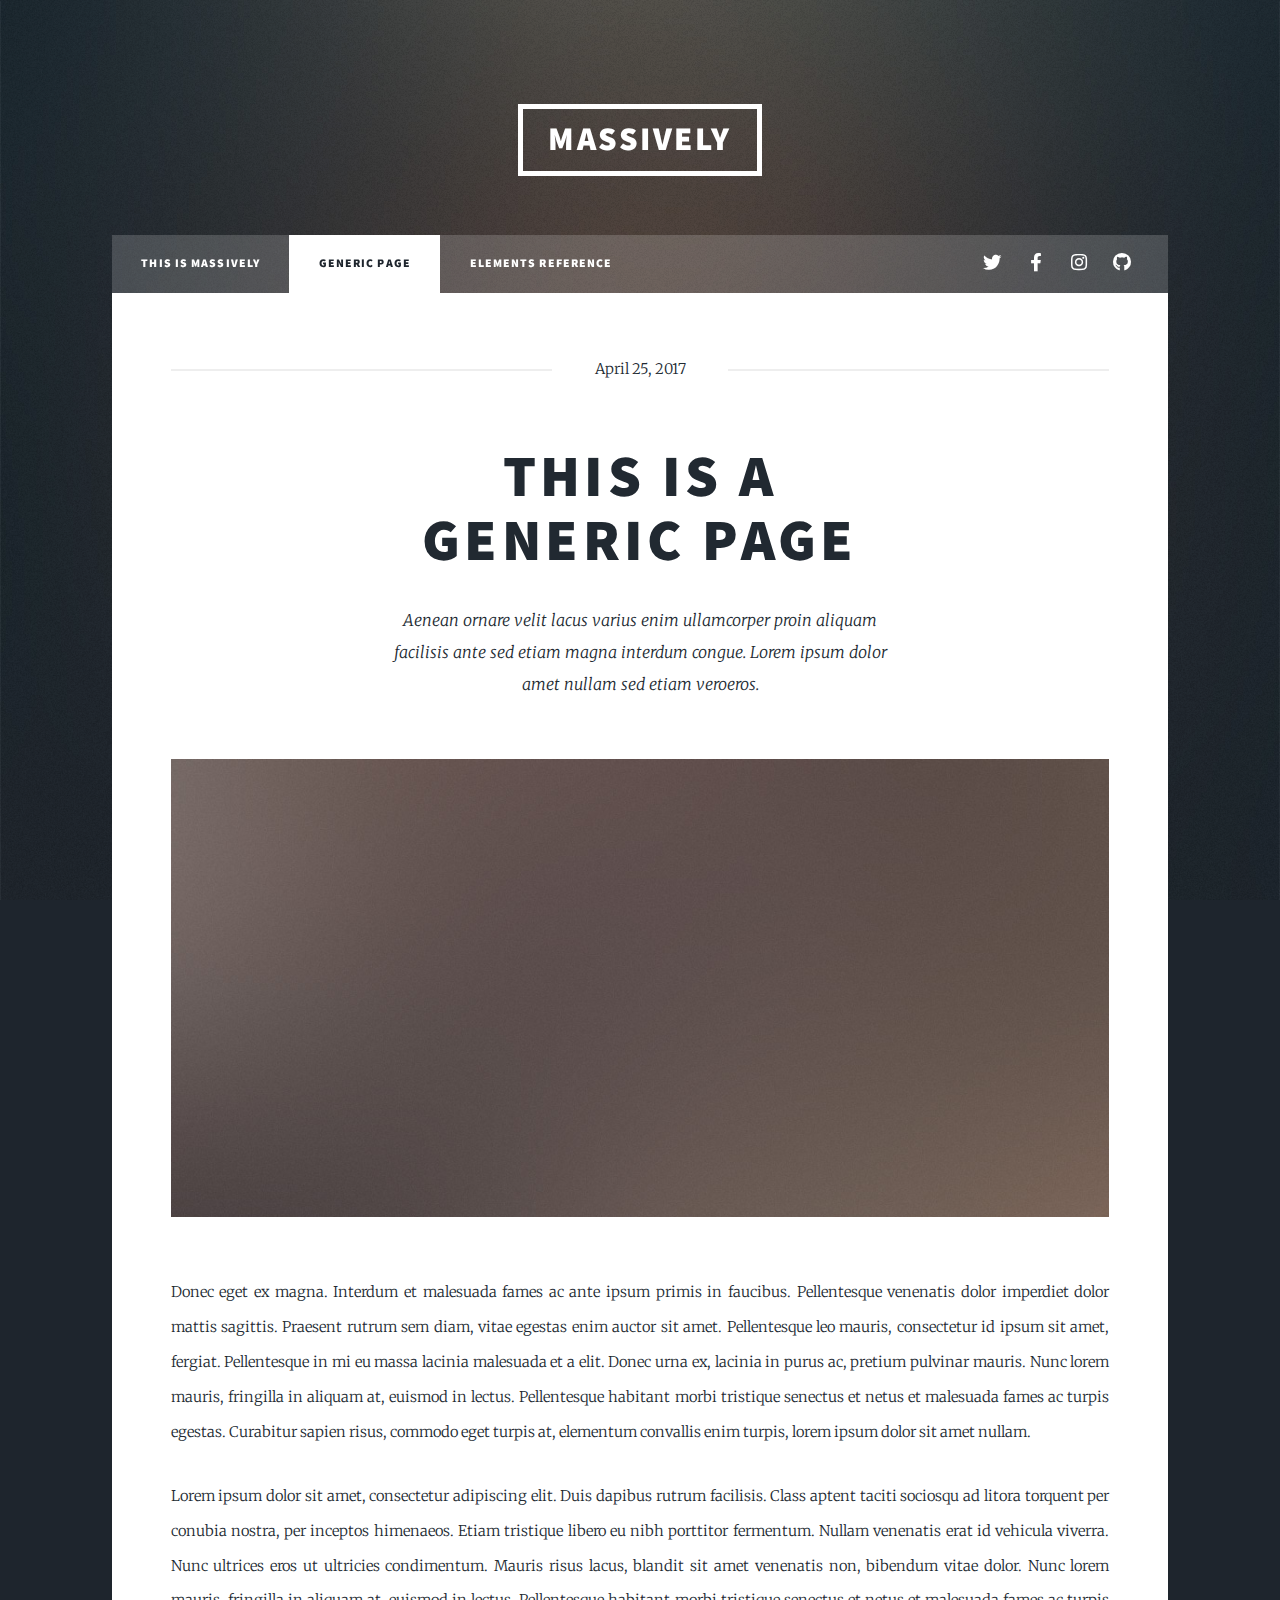
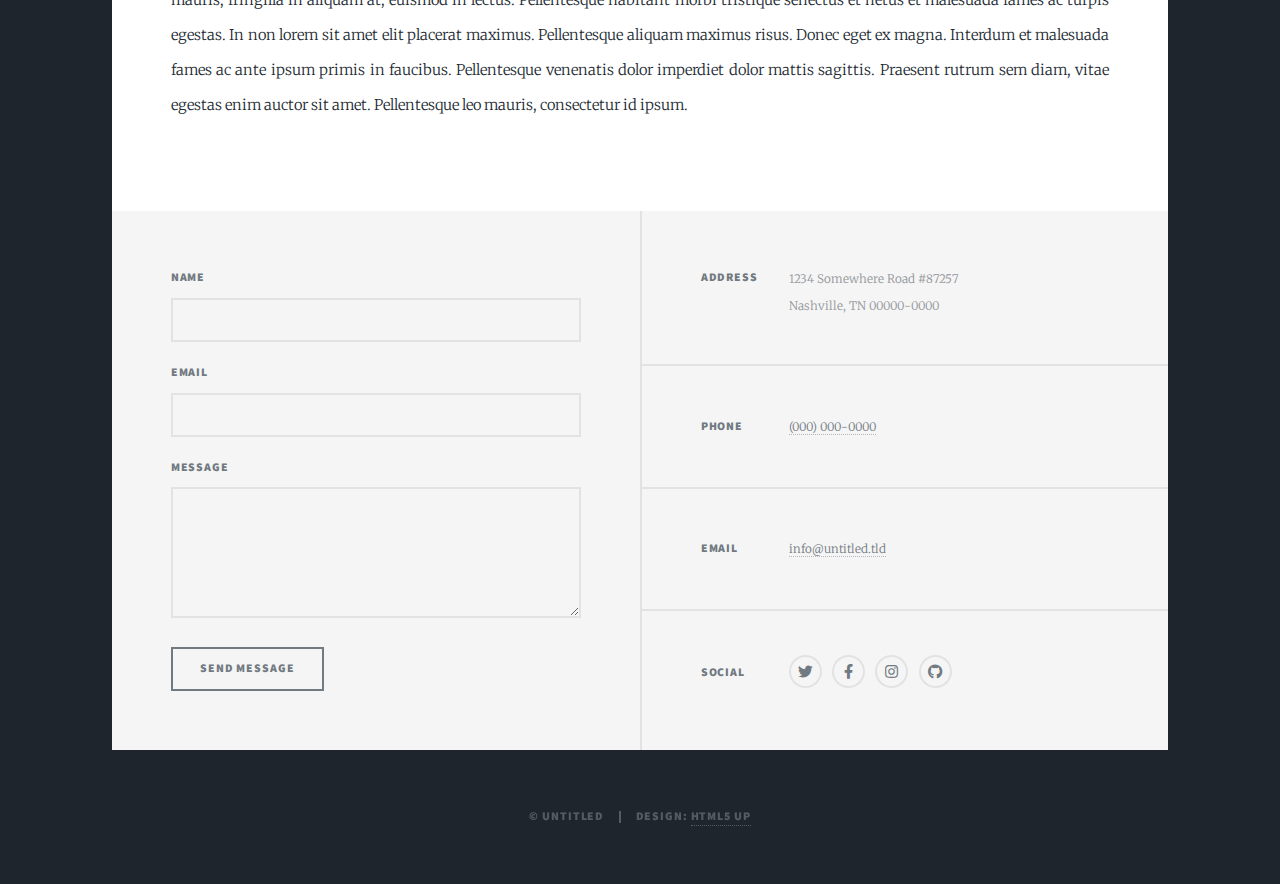
<file: generic.html>
<!DOCTYPE HTML>
<!--
	Massively by HTML5 UP
	html5up.net | @ajlkn
	Free for personal and commercial use under the CCA 3.0 license (html5up.net/license)
-->
<html>
	<head>
		<title>Generic Page - Massively by HTML5 UP</title>
		<meta charset="utf-8" />
		<meta name="viewport" content="width=device-width, initial-scale=1, user-scalable=no" />
		<link rel="stylesheet" href="assets/css/main.css" />
		<noscript><link rel="stylesheet" href="assets/css/noscript.css" /></noscript>
	</head>
	<body class="is-preload">

		<!-- Wrapper -->
			<div id="wrapper">

				<!-- Header -->
					<header id="header">
						<a href="index.html" class="logo">Massively</a>
					</header>

				<!-- Nav -->
					<nav id="nav">
						<ul class="links">
							<li><a href="index.html">This is Massively</a></li>
							<li class="active"><a href="generic.html">Generic Page</a></li>
							<li><a href="elements.html">Elements Reference</a></li>
						</ul>
						<ul class="icons">
							<li><a href="#" class="icon brands fa-twitter"><span class="label">Twitter</span></a></li>
							<li><a href="#" class="icon brands fa-facebook-f"><span class="label">Facebook</span></a></li>
							<li><a href="#" class="icon brands fa-instagram"><span class="label">Instagram</span></a></li>
							<li><a href="#" class="icon brands fa-github"><span class="label">GitHub</span></a></li>
						</ul>
					</nav>

				<!-- Main -->
					<div id="main">

						<!-- Post -->
							<section class="post">
								<header class="major">
									<span class="date">April 25, 2017</span>
									<h1>This is a<br />
									Generic Page</h1>
									<p>Aenean ornare velit lacus varius enim ullamcorper proin aliquam<br />
									facilisis ante sed etiam magna interdum congue. Lorem ipsum dolor<br />
									amet nullam sed etiam veroeros.</p>
								</header>
								<div class="image main"><img src="images/pic01.jpg" alt="" /></div>
								<p>Donec eget ex magna. Interdum et malesuada fames ac ante ipsum primis in faucibus. Pellentesque venenatis dolor imperdiet dolor mattis sagittis. Praesent rutrum sem diam, vitae egestas enim auctor sit amet. Pellentesque leo mauris, consectetur id ipsum sit amet, fergiat. Pellentesque in mi eu massa lacinia malesuada et a elit. Donec urna ex, lacinia in purus ac, pretium pulvinar mauris. Nunc lorem mauris, fringilla in aliquam at, euismod in lectus. Pellentesque habitant morbi tristique senectus et netus et malesuada fames ac turpis egestas. Curabitur sapien risus, commodo eget turpis at, elementum convallis enim turpis, lorem ipsum dolor sit amet nullam.</p>
								<p>Lorem ipsum dolor sit amet, consectetur adipiscing elit. Duis dapibus rutrum facilisis. Class aptent taciti sociosqu ad litora torquent per conubia nostra, per inceptos himenaeos. Etiam tristique libero eu nibh porttitor fermentum. Nullam venenatis erat id vehicula viverra. Nunc ultrices eros ut ultricies condimentum. Mauris risus lacus, blandit sit amet venenatis non, bibendum vitae dolor. Nunc lorem mauris, fringilla in aliquam at, euismod in lectus. Pellentesque habitant morbi tristique senectus et netus et malesuada fames ac turpis egestas. In non lorem sit amet elit placerat maximus. Pellentesque aliquam maximus risus. Donec eget ex magna. Interdum et malesuada fames ac ante ipsum primis in faucibus. Pellentesque venenatis dolor imperdiet dolor mattis sagittis. Praesent rutrum sem diam, vitae egestas enim auctor sit amet. Pellentesque leo mauris, consectetur id ipsum.</p>
							</section>

					</div>

				<!-- Footer -->
					<footer id="footer">
						<section>
							<form method="post" action="#">
								<div class="fields">
									<div class="field">
										<label for="name">Name</label>
										<input type="text" name="name" id="name" />
									</div>
									<div class="field">
										<label for="email">Email</label>
										<input type="text" name="email" id="email" />
									</div>
									<div class="field">
										<label for="message">Message</label>
										<textarea name="message" id="message" rows="3"></textarea>
									</div>
								</div>
								<ul class="actions">
									<li><input type="submit" value="Send Message" /></li>
								</ul>
							</form>
						</section>
						<section class="split contact">
							<section class="alt">
								<h3>Address</h3>
								<p>1234 Somewhere Road #87257<br />
								Nashville, TN 00000-0000</p>
							</section>
							<section>
								<h3>Phone</h3>
								<p><a href="#">(000) 000-0000</a></p>
							</section>
							<section>
								<h3>Email</h3>
								<p><a href="#">info@untitled.tld</a></p>
							</section>
							<section>
								<h3>Social</h3>
								<ul class="icons alt">
									<li><a href="#" class="icon brands alt fa-twitter"><span class="label">Twitter</span></a></li>
									<li><a href="#" class="icon brands alt fa-facebook-f"><span class="label">Facebook</span></a></li>
									<li><a href="#" class="icon brands alt fa-instagram"><span class="label">Instagram</span></a></li>
									<li><a href="#" class="icon brands alt fa-github"><span class="label">GitHub</span></a></li>
								</ul>
							</section>
						</section>
					</footer>

				<!-- Copyright -->
					<div id="copyright">
						<ul><li>&copy; Untitled</li><li>Design: <a href="https://html5up.net">HTML5 UP</a></li></ul>
					</div>

			</div>

		<!-- Scripts -->
			<script src="assets/js/jquery.min.js"></script>
			<script src="assets/js/jquery.scrollex.min.js"></script>
			<script src="assets/js/jquery.scrolly.min.js"></script>
			<script src="assets/js/browser.min.js"></script>
			<script src="assets/js/breakpoints.min.js"></script>
			<script src="assets/js/util.js"></script>
			<script src="assets/js/main.js"></script>

	</body>
</html>
</file>
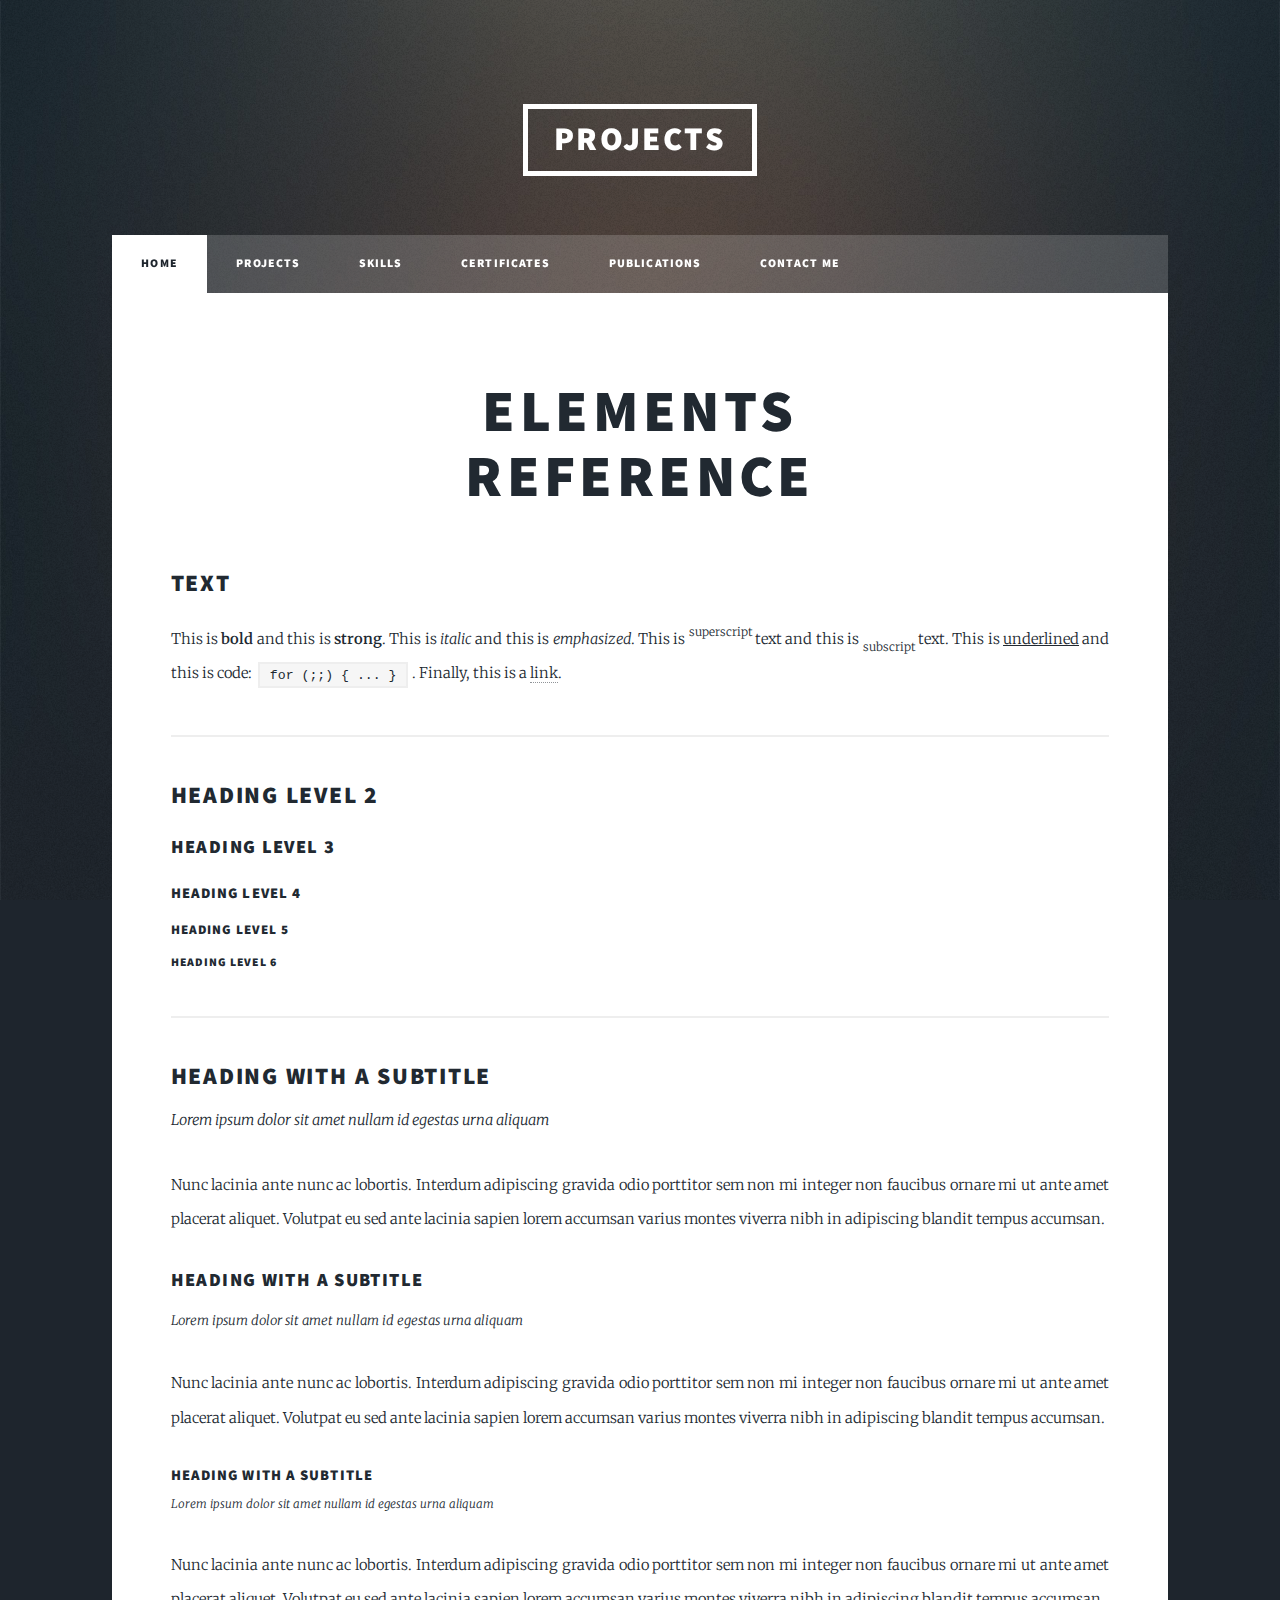
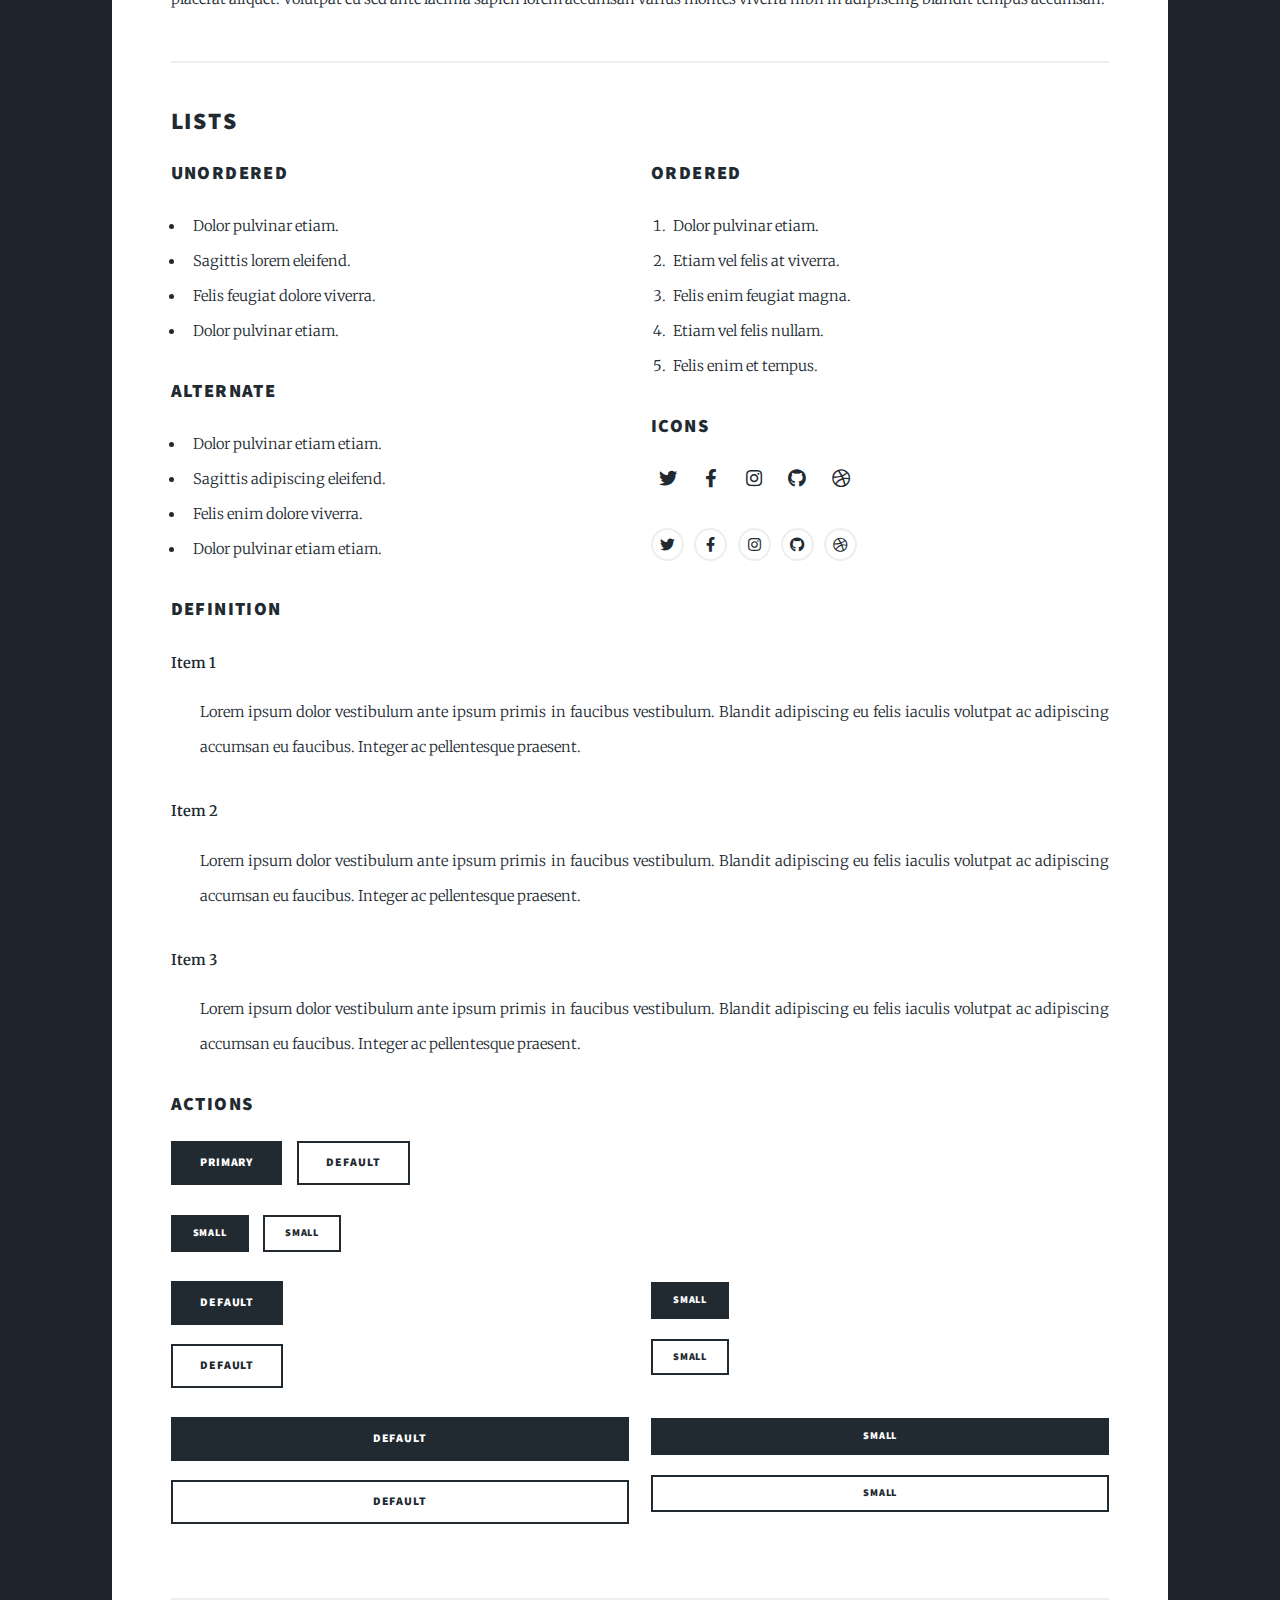
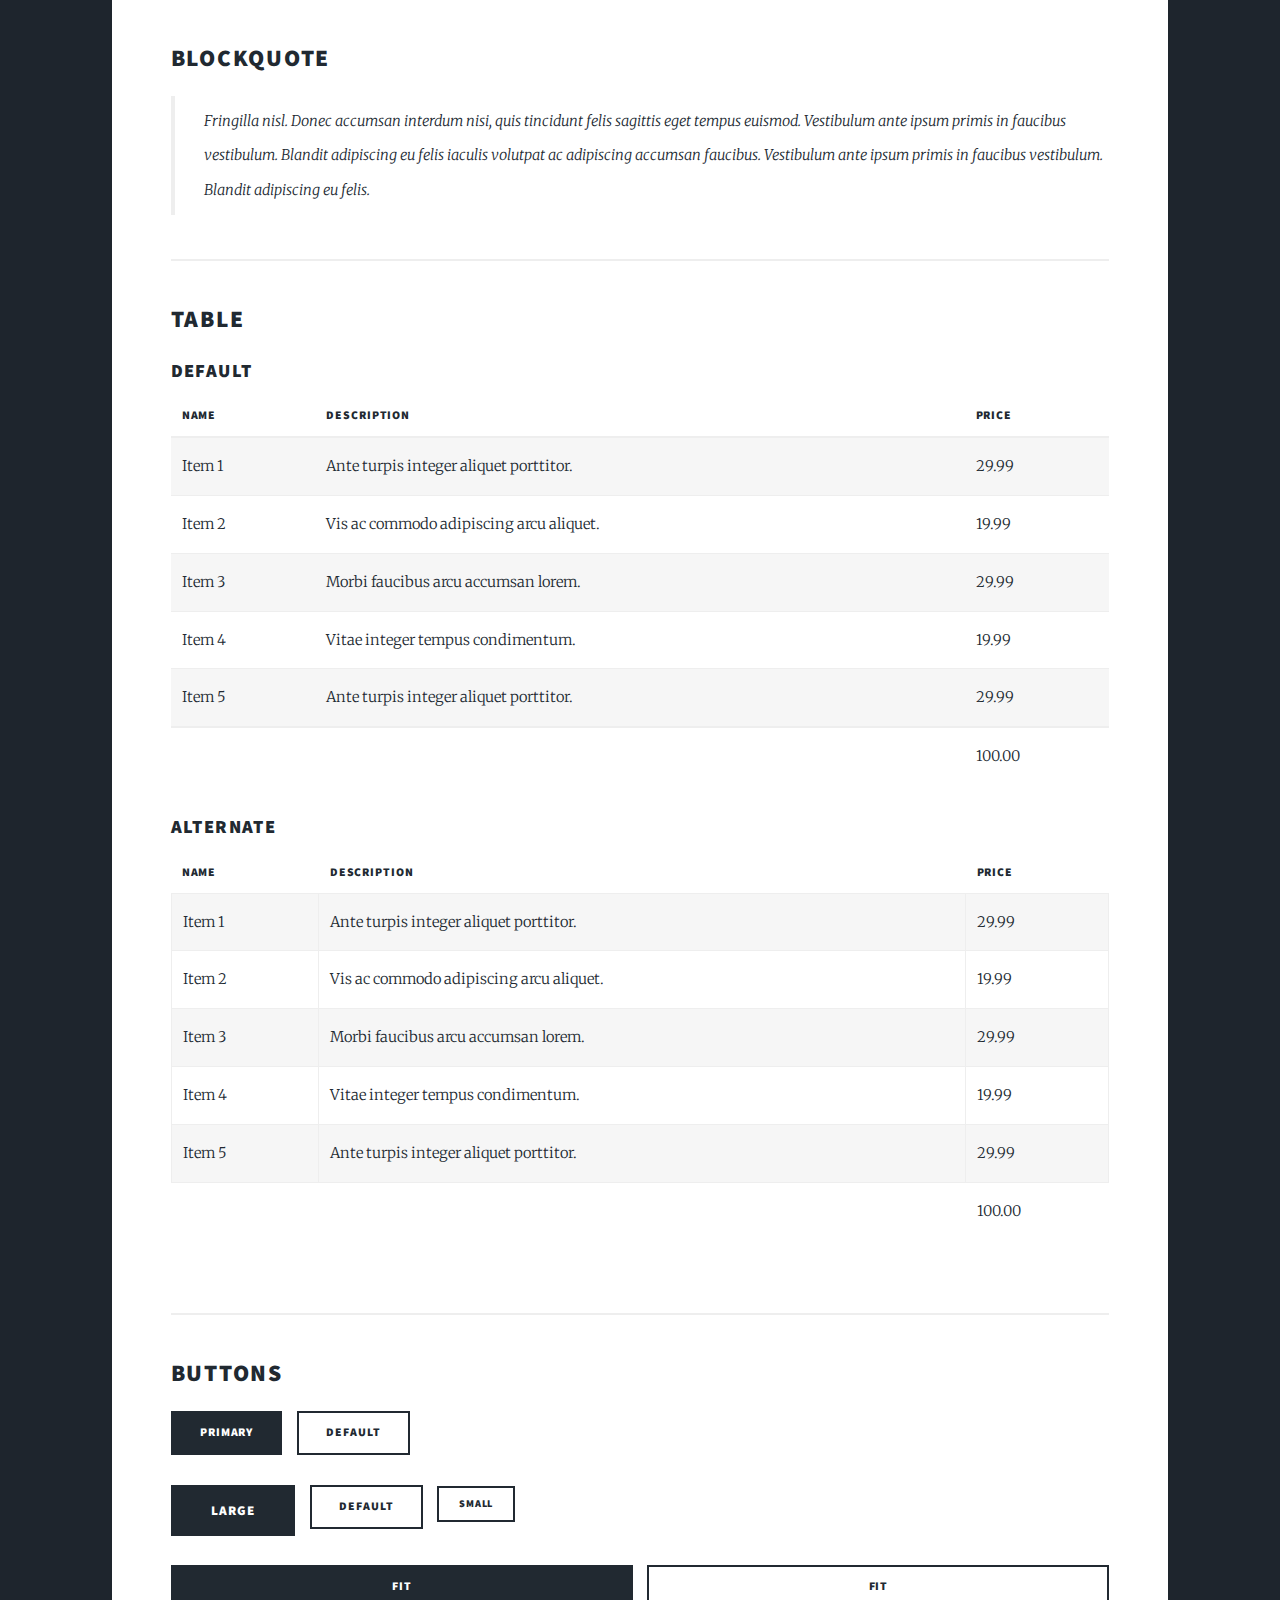
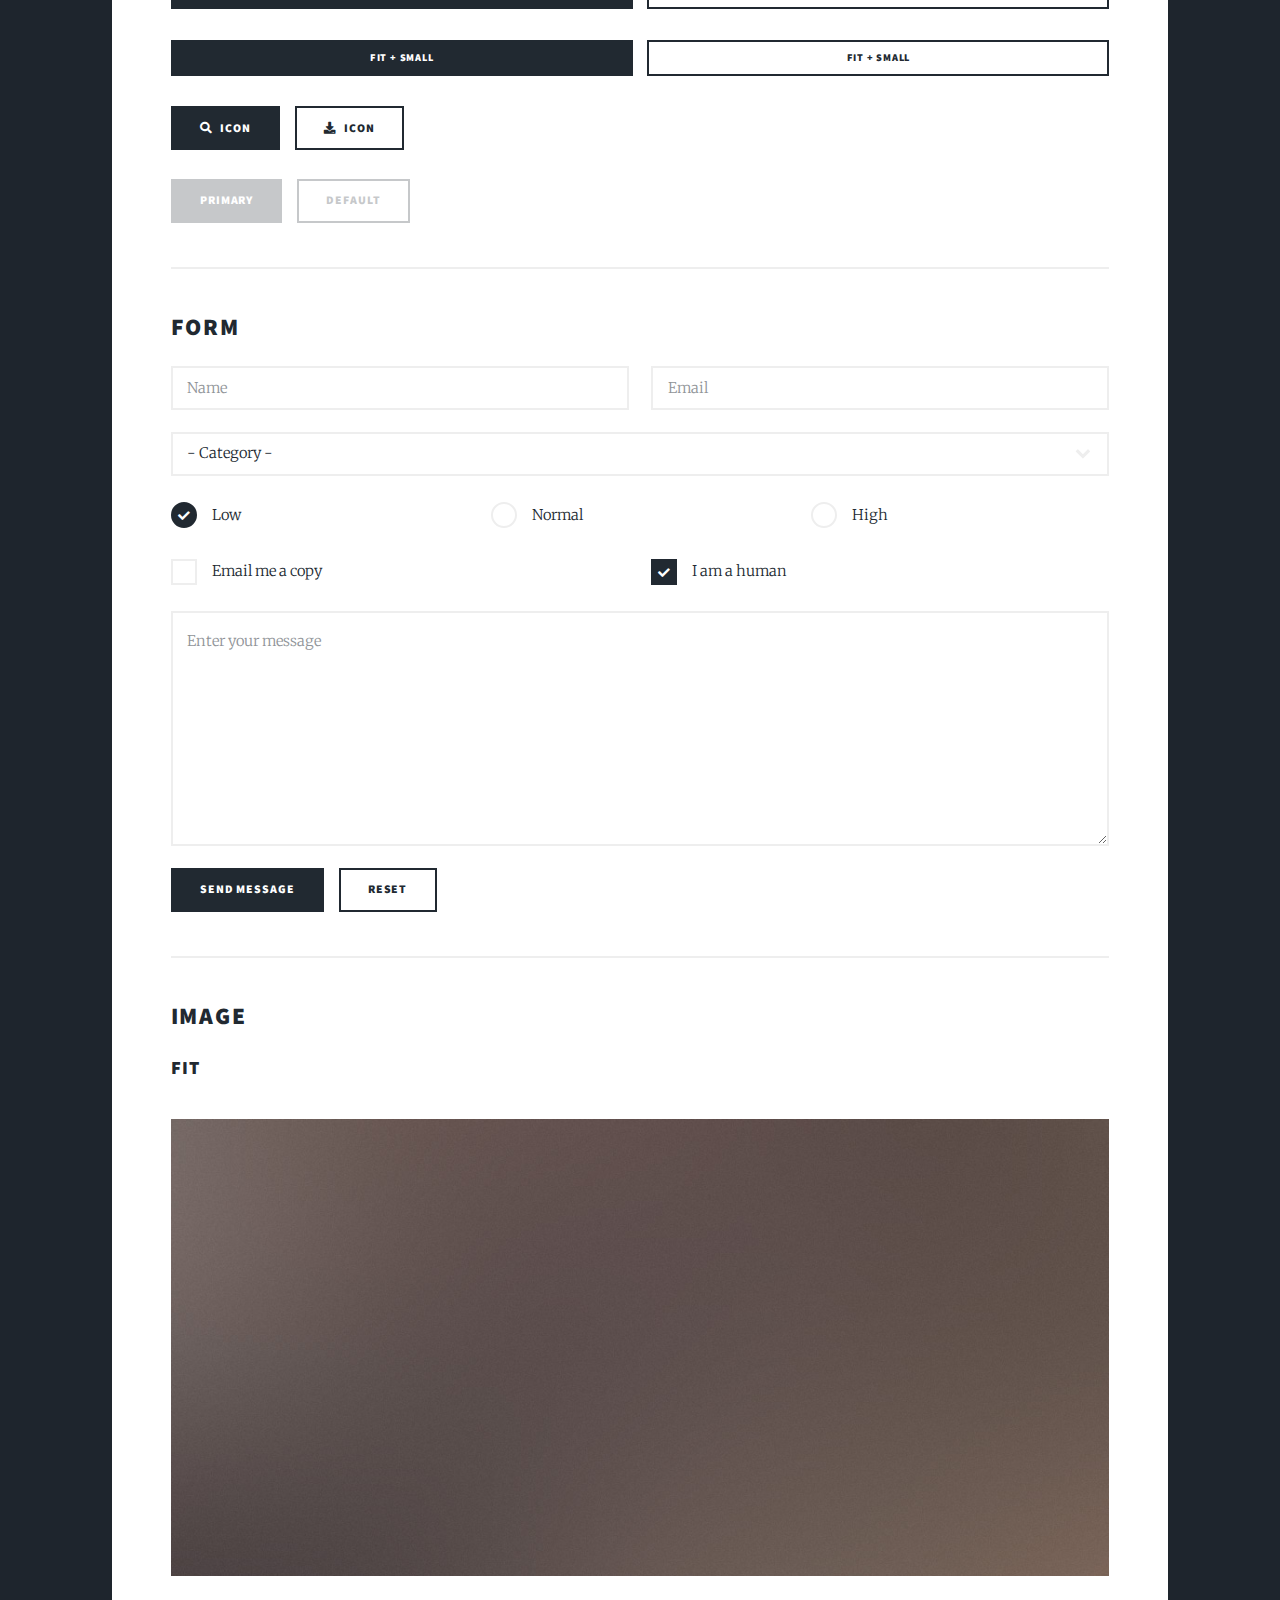
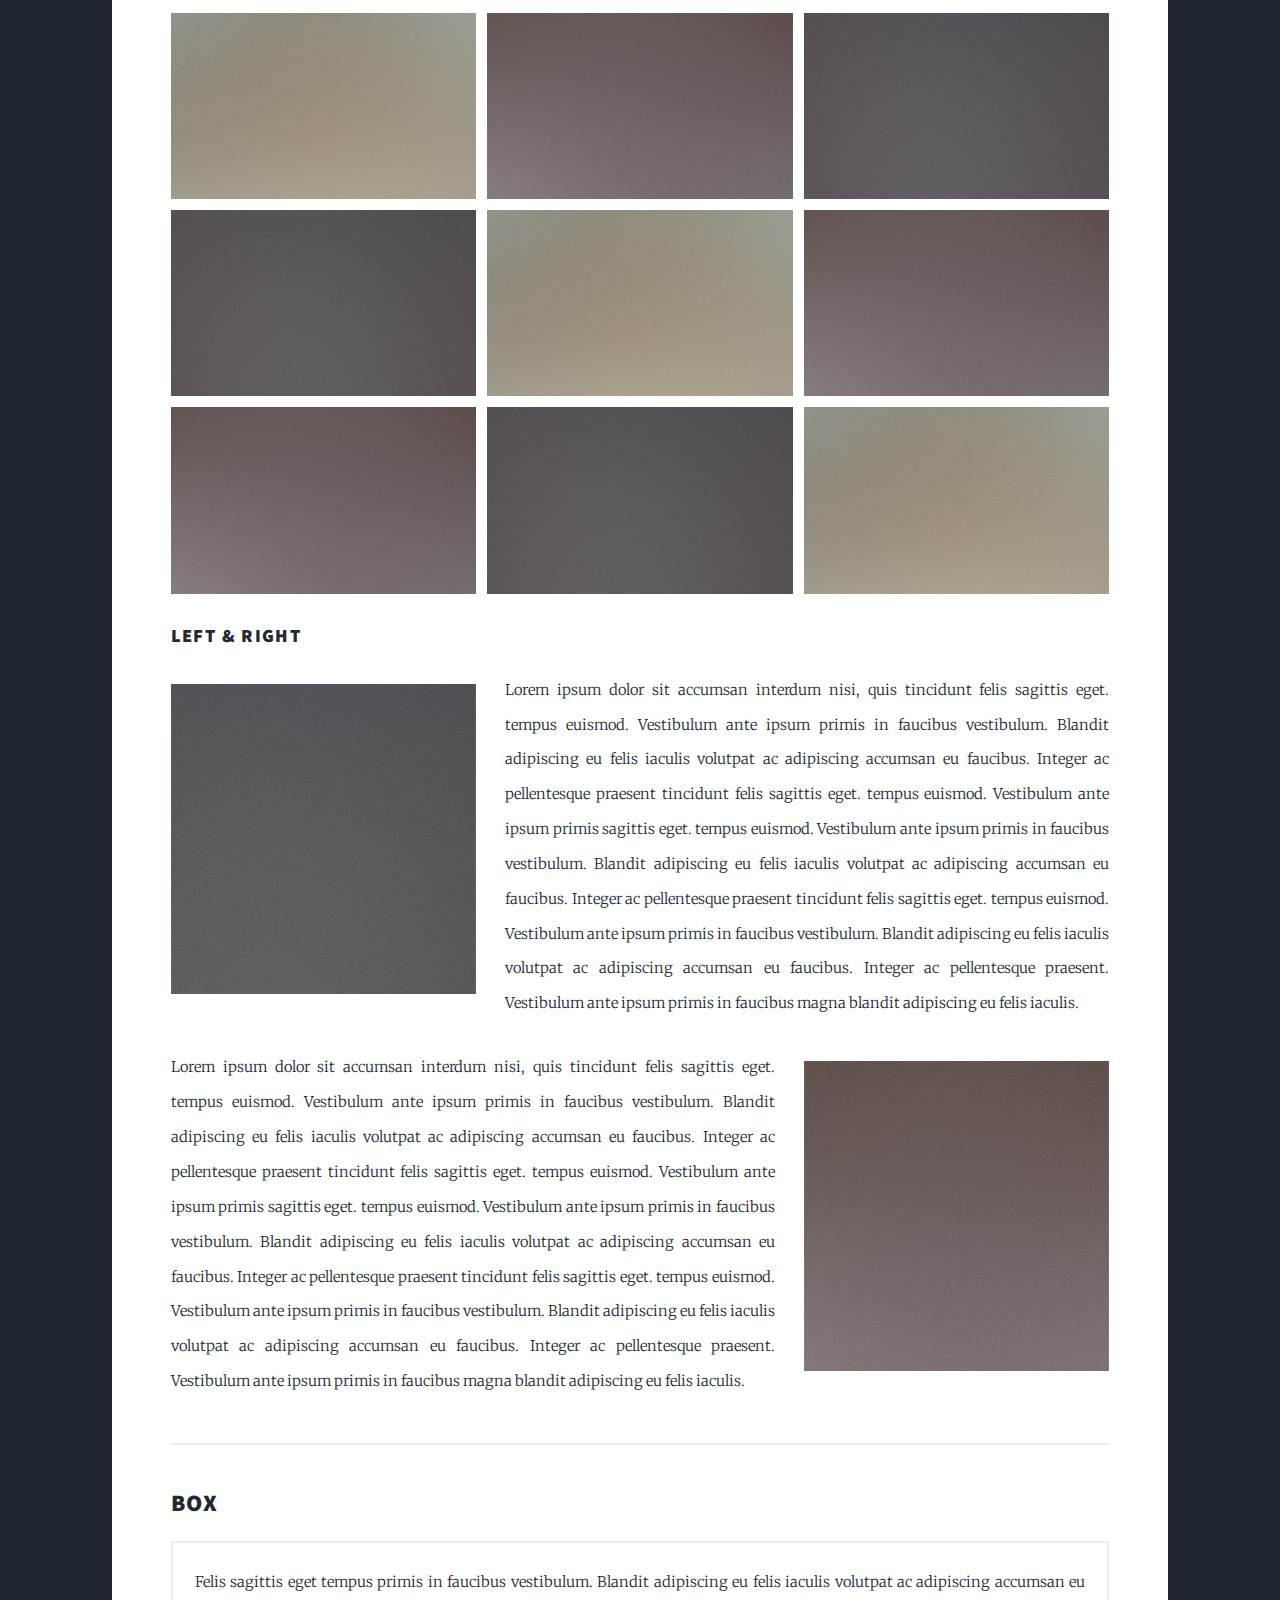
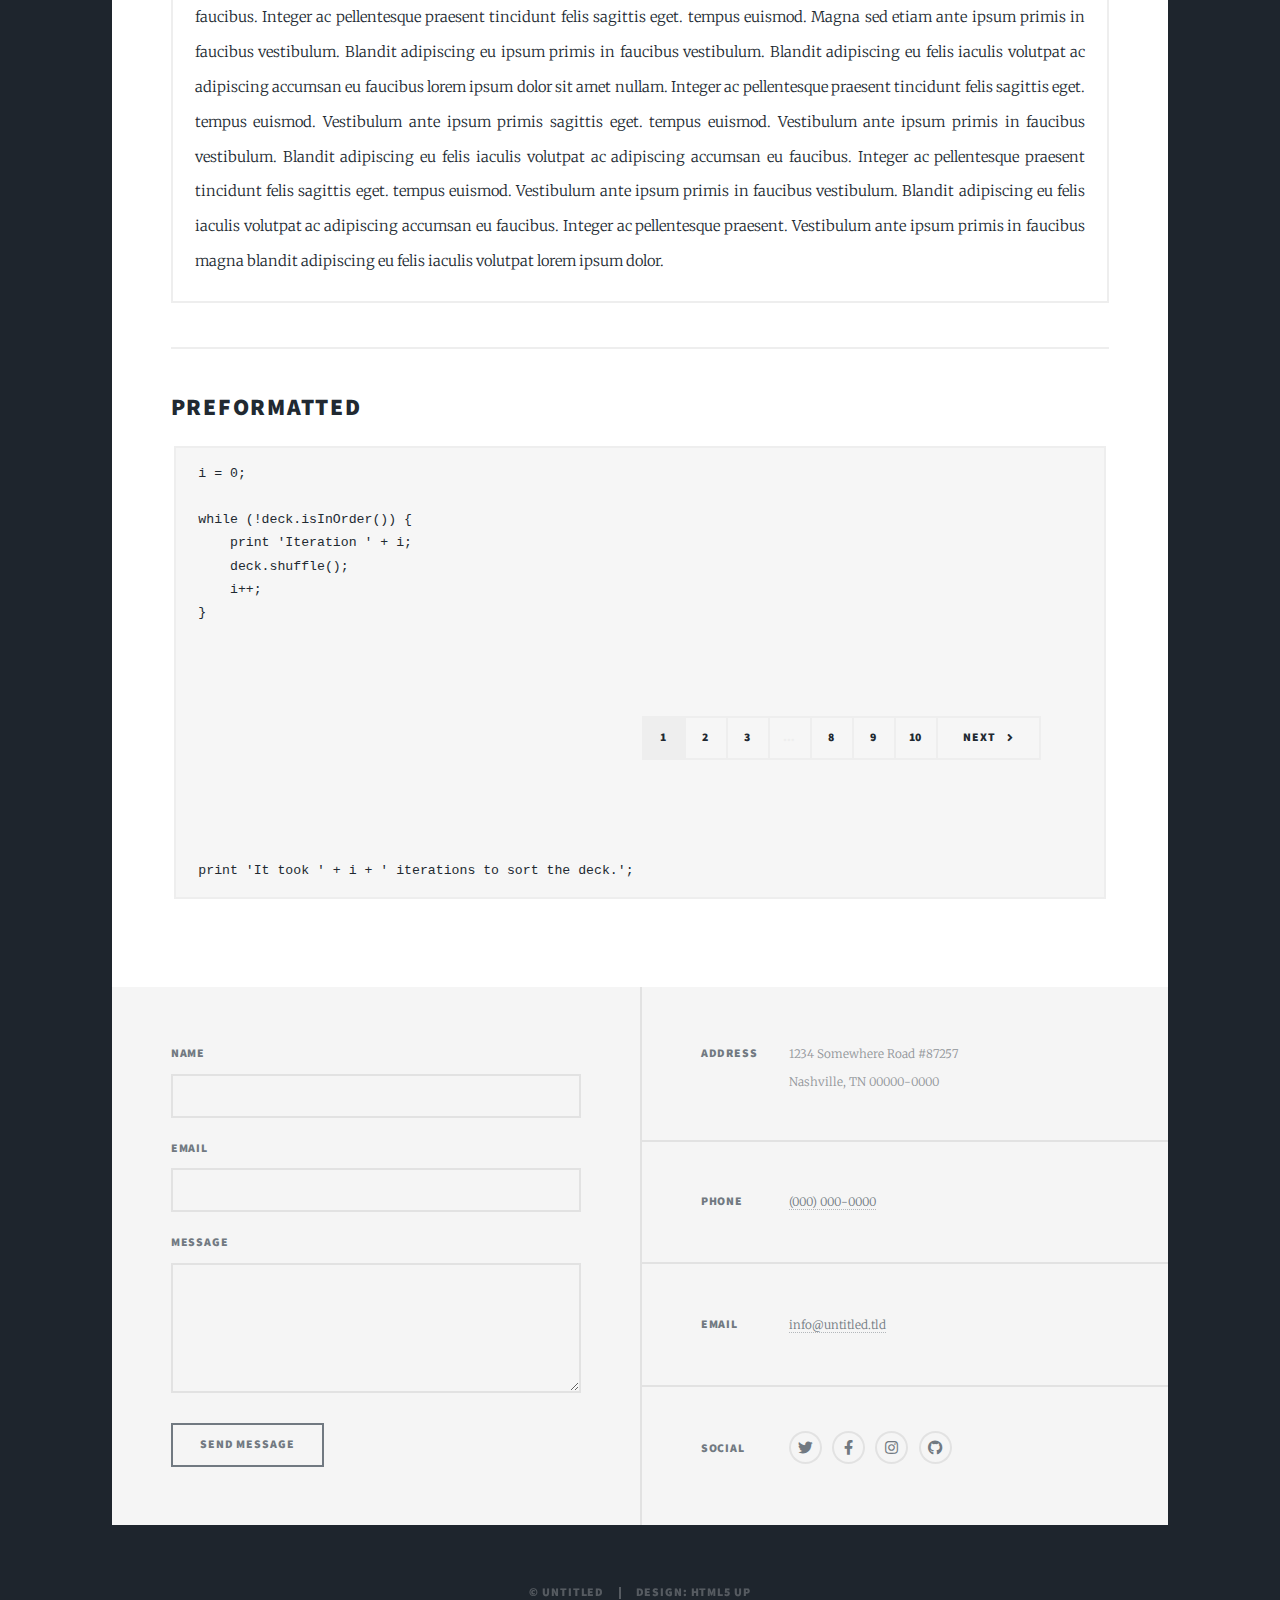
<file: projects_reference.html>
<!DOCTYPE HTML>
<!--
	Massively by HTML5 UP
	html5up.net | @ajlkn
	Free for personal and commercial use under the CCA 3.0 license (html5up.net/license)
-->
<html>
	<head>
		<title>Ahmad Hammad Portfolio</title>
		<meta charset="utf-8" />
		<meta name="viewport" content="width=device-width, initial-scale=1, user-scalable=no" />
		<link rel="stylesheet" href="assets/css/main.css" />
		<noscript><link rel="stylesheet" href="assets/css/noscript.css" /></noscript>
	</head>
	<body class="is-preload">

		<!-- Wrapper -->
			<div id="wrapper">

				<!-- Header -->
					<header id="header">
						<a href="index.html" class="logo">Projects</a>
					</header>

				<!-- Nav -->
					<nav id="nav">
						<ul class="links">
							<li class="active"><a href="index.html">Home</a></li>
							<!-- <li><a href="work.html">Work Experience</a></li> -->
							<li><a href="projects.html">Projects</a></li>
							<li><a href="skills.html">Skills</a></li>
							<li><a href="certificates.html">Certificates</a></li>
							<li><a href="publications.html">Publications</a></li>
							<li><a href="contact_me.html">Contact me</a></li>
							<!-- Add Certificates Home, projects, certificates, about me, add skills and put each skill to its category -->
							<!--https://natassha.github.io/natasshaselvaraj/#-->
							<!--http://julianikulski.com/en/-->
						</ul>
						<!-- <ul class="icons">
							<li><a href="https://www.linkedin.com/in/ahmadhammad12/" class="icon brands fa-linkedin"><span class="label">LinkedIn</span></a></li>
							<li><a href="https://github.com/AhmadHammad21" class="icon brands fa-github"><span class="label">GitHub</span></a></li>
							<li><a href="https://www.kaggle.com/ahmedhammad01/Home" class="icon brands fa-kaggle"><span class="label">Kaggle</span></a></li>
						</ul> -->
					</nav>

				<!-- Main -->
					<div id="main">

						<!-- Post -->
							<section class="post">
								<header class="major">
									<h1>Elements<br />
									Reference</h1>
								</header>

								<!-- Text stuff -->
									<h2>Text</h2>
									<p>This is <b>bold</b> and this is <strong>strong</strong>. This is <i>italic</i> and this is <em>emphasized</em>.
									This is <sup>superscript</sup> text and this is <sub>subscript</sub> text.
									This is <u>underlined</u> and this is code: <code>for (;;) { ... }</code>.
									Finally, this is a <a href="#">link</a>.</p>
									<hr />
									<h2>Heading Level 2</h2>
									<h3>Heading Level 3</h3>
									<h4>Heading Level 4</h4>
									<h5>Heading Level 5</h5>
									<h6>Heading Level 6</h6>
									<hr />
									<header>
										<h2>Heading with a Subtitle</h2>
										<p>Lorem ipsum dolor sit amet nullam id egestas urna aliquam</p>
									</header>
									<p>Nunc lacinia ante nunc ac lobortis. Interdum adipiscing gravida odio porttitor sem non mi integer non faucibus ornare mi ut ante amet placerat aliquet. Volutpat eu sed ante lacinia sapien lorem accumsan varius montes viverra nibh in adipiscing blandit tempus accumsan.</p>
									<header>
										<h3>Heading with a Subtitle</h3>
										<p>Lorem ipsum dolor sit amet nullam id egestas urna aliquam</p>
									</header>
									<p>Nunc lacinia ante nunc ac lobortis. Interdum adipiscing gravida odio porttitor sem non mi integer non faucibus ornare mi ut ante amet placerat aliquet. Volutpat eu sed ante lacinia sapien lorem accumsan varius montes viverra nibh in adipiscing blandit tempus accumsan.</p>
									<header>
										<h4>Heading with a Subtitle</h4>
										<p>Lorem ipsum dolor sit amet nullam id egestas urna aliquam</p>
									</header>
									<p>Nunc lacinia ante nunc ac lobortis. Interdum adipiscing gravida odio porttitor sem non mi integer non faucibus ornare mi ut ante amet placerat aliquet. Volutpat eu sed ante lacinia sapien lorem accumsan varius montes viverra nibh in adipiscing blandit tempus accumsan.</p>

									<hr />

								<!-- Lists -->
									<h2>Lists</h2>
									<div class="row">
										<div class="col-6 col-12-small">

											<h3>Unordered</h3>
											<ul>
												<li>Dolor pulvinar etiam.</li>
												<li>Sagittis lorem eleifend.</li>
												<li>Felis feugiat dolore viverra.</li>
												<li>Dolor pulvinar etiam.</li>
											</ul>

											<h3>Alternate</h3>
											<ul class="alt">
												<li>Dolor pulvinar etiam etiam.</li>
												<li>Sagittis adipiscing eleifend.</li>
												<li>Felis enim dolore viverra.</li>
												<li>Dolor pulvinar etiam etiam.</li>
											</ul>

										</div>
										<div class="col-6 col-12-small">

											<h3>Ordered</h3>
											<ol>
												<li>Dolor pulvinar etiam.</li>
												<li>Etiam vel felis at viverra.</li>
												<li>Felis enim feugiat magna.</li>
												<li>Etiam vel felis nullam.</li>
												<li>Felis enim et tempus.</li>
											</ol>

											<h3>Icons</h3>
											<ul class="icons">
												<li><a href="#" class="icon brands fa-twitter"><span class="label">Twitter</span></a></li>
												<li><a href="#" class="icon brands fa-facebook-f"><span class="label">Facebook</span></a></li>
												<li><a href="#" class="icon brands fa-instagram"><span class="label">Instagram</span></a></li>
												<li><a href="#" class="icon brands fa-github"><span class="label">Github</span></a></li>
												<li><a href="#" class="icon brands fa-dribbble"><span class="label">Dribbble</span></a></li>
											</ul>
											<ul class="icons alt">
												<li><a href="#" class="icon brands alt fa-twitter"><span class="label">Twitter</span></a></li>
												<li><a href="#" class="icon brands alt fa-facebook-f"><span class="label">Facebook</span></a></li>
												<li><a href="#" class="icon brands alt fa-instagram"><span class="label">Instagram</span></a></li>
												<li><a href="#" class="icon brands alt fa-github"><span class="label">Github</span></a></li>
												<li><a href="#" class="icon brands alt fa-dribbble"><span class="label">Dribbble</span></a></li>
											</ul>

										</div>
									</div>
									<h3>Definition</h3>
									<dl>
										<dt>Item 1</dt>
										<dd>
											<p>Lorem ipsum dolor vestibulum ante ipsum primis in faucibus vestibulum. Blandit adipiscing eu felis iaculis volutpat ac adipiscing accumsan eu faucibus. Integer ac pellentesque praesent.</p>
										</dd>
										<dt>Item 2</dt>
										<dd>
											<p>Lorem ipsum dolor vestibulum ante ipsum primis in faucibus vestibulum. Blandit adipiscing eu felis iaculis volutpat ac adipiscing accumsan eu faucibus. Integer ac pellentesque praesent.</p>
										</dd>
										<dt>Item 3</dt>
										<dd>
											<p>Lorem ipsum dolor vestibulum ante ipsum primis in faucibus vestibulum. Blandit adipiscing eu felis iaculis volutpat ac adipiscing accumsan eu faucibus. Integer ac pellentesque praesent.</p>
										</dd>
									</dl>

									<h3>Actions</h3>
									<ul class="actions">
										<li><a href="#" class="button primary">Primary</a></li>
										<li><a href="#" class="button">Default</a></li>
									</ul>
									<ul class="actions small">
										<li><a href="#" class="button primary small">Small</a></li>
										<li><a href="#" class="button small">Small</a></li>
									</ul>
									<div class="row">
										<div class="col-6 col-12-small">
											<ul class="actions stacked">
												<li><a href="#" class="button primary">Default</a></li>
												<li><a href="#" class="button">Default</a></li>
											</ul>
										</div>
										<div class="col-6 col-12-small">
											<ul class="actions stacked">
												<li><a href="#" class="button primary small">Small</a></li>
												<li><a href="#" class="button small">Small</a></li>
											</ul>
										</div>
									</div>
									<div class="row">
										<div class="col-6 col-12-small">
											<ul class="actions stacked">
												<li><a href="#" class="button primary fit">Default</a></li>
												<li><a href="#" class="button fit">Default</a></li>
											</ul>
										</div>
										<div class="col-6 col-12-small">
											<ul class="actions stacked">
												<li><a href="#" class="button primary small fit">Small</a></li>
												<li><a href="#" class="button small fit">Small</a></li>
											</ul>
										</div>
									</div>

									<hr />

								<!-- Blockquote -->
									<h2>Blockquote</h2>
									<blockquote>Fringilla nisl. Donec accumsan interdum nisi, quis tincidunt felis sagittis eget tempus euismod. Vestibulum ante ipsum primis in faucibus vestibulum. Blandit adipiscing eu felis iaculis volutpat ac adipiscing accumsan faucibus. Vestibulum ante ipsum primis in faucibus vestibulum. Blandit adipiscing eu felis.</blockquote>

									<hr />

								<!-- Table -->
									<h2>Table</h2>

									<h3>Default</h3>
									<div class="table-wrapper">
										<table>
											<thead>
												<tr>
													<th>Name</th>
													<th>Description</th>
													<th>Price</th>
												</tr>
											</thead>
											<tbody>
												<tr>
													<td>Item 1</td>
													<td>Ante turpis integer aliquet porttitor.</td>
													<td>29.99</td>
												</tr>
												<tr>
													<td>Item 2</td>
													<td>Vis ac commodo adipiscing arcu aliquet.</td>
													<td>19.99</td>
												</tr>
												<tr>
													<td>Item 3</td>
													<td> Morbi faucibus arcu accumsan lorem.</td>
													<td>29.99</td>
												</tr>
												<tr>
													<td>Item 4</td>
													<td>Vitae integer tempus condimentum.</td>
													<td>19.99</td>
												</tr>
												<tr>
													<td>Item 5</td>
													<td>Ante turpis integer aliquet porttitor.</td>
													<td>29.99</td>
												</tr>
											</tbody>
											<tfoot>
												<tr>
													<td colspan="2"></td>
													<td>100.00</td>
												</tr>
											</tfoot>
										</table>
									</div>

									<h3>Alternate</h3>
									<div class="table-wrapper">
										<table class="alt">
											<thead>
												<tr>
													<th>Name</th>
													<th>Description</th>
													<th>Price</th>
												</tr>
											</thead>
											<tbody>
												<tr>
													<td>Item 1</td>
													<td>Ante turpis integer aliquet porttitor.</td>
													<td>29.99</td>
												</tr>
												<tr>
													<td>Item 2</td>
													<td>Vis ac commodo adipiscing arcu aliquet.</td>
													<td>19.99</td>
												</tr>
												<tr>
													<td>Item 3</td>
													<td> Morbi faucibus arcu accumsan lorem.</td>
													<td>29.99</td>
												</tr>
												<tr>
													<td>Item 4</td>
													<td>Vitae integer tempus condimentum.</td>
													<td>19.99</td>
												</tr>
												<tr>
													<td>Item 5</td>
													<td>Ante turpis integer aliquet porttitor.</td>
													<td>29.99</td>
												</tr>
											</tbody>
											<tfoot>
												<tr>
													<td colspan="2"></td>
													<td>100.00</td>
												</tr>
											</tfoot>
										</table>
									</div>

									<hr />

								<!-- Buttons -->
									<h2>Buttons</h2>
									<ul class="actions">
										<li><a href="#" class="button primary">Primary</a></li>
										<li><a href="#" class="button">Default</a></li>
									</ul>
									<ul class="actions">
										<li><a href="#" class="button primary large">Large</a></li>
										<li><a href="#" class="button">Default</a></li>
										<li><a href="#" class="button small">Small</a></li>
									</ul>
									<ul class="actions fit">
										<li><a href="#" class="button primary fit">Fit</a></li>
										<li><a href="#" class="button fit">Fit</a></li>
									</ul>
									<ul class="actions fit small">
										<li><a href="#" class="button primary fit small">Fit + Small</a></li>
										<li><a href="#" class="button fit small">Fit + Small</a></li>
									</ul>
									<ul class="actions">
										<li><a href="#" class="button primary icon solid fa-search">Icon</a></li>
										<li><a href="#" class="button icon solid fa-download">Icon</a></li>
									</ul>
									<ul class="actions">
										<li><span class="button primary disabled">Primary</span></li>
										<li><span class="button disabled">Default</span></li>
									</ul>

									<hr />

								<!-- Form -->
									<h2>Form</h2>

									<form method="post" action="#">
										<div class="row gtr-uniform">
											<div class="col-6 col-12-xsmall">
												<input type="text" name="demo-name" id="demo-name" value="" placeholder="Name" />
											</div>
											<div class="col-6 col-12-xsmall">
												<input type="email" name="demo-email" id="demo-email" value="" placeholder="Email" />
											</div>
											<!-- Break -->
											<div class="col-12">
												<select name="demo-category" id="demo-category">
													<option value="">- Category -</option>
													<option value="1">Manufacturing</option>
													<option value="1">Shipping</option>
													<option value="1">Administration</option>
													<option value="1">Human Resources</option>
												</select>
											</div>
											<!-- Break -->
											<div class="col-4 col-12-small">
												<input type="radio" id="demo-priority-low" name="demo-priority" checked>
												<label for="demo-priority-low">Low</label>
											</div>
											<div class="col-4 col-12-small">
												<input type="radio" id="demo-priority-normal" name="demo-priority">
												<label for="demo-priority-normal">Normal</label>
											</div>
											<div class="col-4 col-12-small">
												<input type="radio" id="demo-priority-high" name="demo-priority">
												<label for="demo-priority-high">High</label>
											</div>
											<!-- Break -->
											<div class="col-6 col-12-small">
												<input type="checkbox" id="demo-copy" name="demo-copy">
												<label for="demo-copy">Email me a copy</label>
											</div>
											<div class="col-6 col-12-small">
												<input type="checkbox" id="demo-human" name="demo-human" checked>
												<label for="demo-human">I am a human</label>
											</div>
											<!-- Break -->
											<div class="col-12">
												<textarea name="demo-message" id="demo-message" placeholder="Enter your message" rows="6"></textarea>
											</div>
											<!-- Break -->
											<div class="col-12">
												<ul class="actions">
													<li><input type="submit" value="Send Message" class="primary" /></li>
													<li><input type="reset" value="Reset" /></li>
												</ul>
											</div>
										</div>
									</form>

									<hr />

								<!-- Image -->
									<h2>Image</h2>

									<h3>Fit</h3>
									<span class="image fit"><img src="images/pic01.jpg" alt="" /></span>
									<div class="box alt">
										<div class="row gtr-50 gtr-uniform">
											<div class="col-4"><span class="image fit"><img src="images/pic02.jpg" alt="" /></span></div>
											<div class="col-4"><span class="image fit"><img src="images/pic03.jpg" alt="" /></span></div>
											<div class="col-4"><span class="image fit"><img src="images/pic04.jpg" alt="" /></span></div>
											<!-- Break -->
											<div class="col-4"><span class="image fit"><img src="images/pic04.jpg" alt="" /></span></div>
											<div class="col-4"><span class="image fit"><img src="images/pic02.jpg" alt="" /></span></div>
											<div class="col-4"><span class="image fit"><img src="images/pic03.jpg" alt="" /></span></div>
											<!-- Break -->
											<div class="col-4"><span class="image fit"><img src="images/pic03.jpg" alt="" /></span></div>
											<div class="col-4"><span class="image fit"><img src="images/pic04.jpg" alt="" /></span></div>
											<div class="col-4"><span class="image fit"><img src="images/pic02.jpg" alt="" /></span></div>
										</div>
									</div>

									<h3>Left &amp; Right</h3>
									<p><span class="image left"><img src="images/pic08.jpg" alt="" /></span>Lorem ipsum dolor sit accumsan interdum nisi, quis tincidunt felis sagittis eget. tempus euismod. Vestibulum ante ipsum primis in faucibus vestibulum. Blandit adipiscing eu felis iaculis volutpat ac adipiscing accumsan eu faucibus. Integer ac pellentesque praesent tincidunt felis sagittis eget. tempus euismod. Vestibulum ante ipsum primis sagittis eget. tempus euismod. Vestibulum ante ipsum primis in faucibus vestibulum. Blandit adipiscing eu felis iaculis volutpat ac adipiscing accumsan eu faucibus. Integer ac pellentesque praesent tincidunt felis sagittis eget. tempus euismod. Vestibulum ante ipsum primis in faucibus vestibulum. Blandit adipiscing eu felis iaculis volutpat ac adipiscing accumsan eu faucibus. Integer ac pellentesque praesent. Vestibulum ante ipsum primis in faucibus magna blandit adipiscing eu felis iaculis.</p>
									<p><span class="image right"><img src="images/pic09.jpg" alt="" /></span>Lorem ipsum dolor sit accumsan interdum nisi, quis tincidunt felis sagittis eget. tempus euismod. Vestibulum ante ipsum primis in faucibus vestibulum. Blandit adipiscing eu felis iaculis volutpat ac adipiscing accumsan eu faucibus. Integer ac pellentesque praesent tincidunt felis sagittis eget. tempus euismod. Vestibulum ante ipsum primis sagittis eget. tempus euismod. Vestibulum ante ipsum primis in faucibus vestibulum. Blandit adipiscing eu felis iaculis volutpat ac adipiscing accumsan eu faucibus. Integer ac pellentesque praesent tincidunt felis sagittis eget. tempus euismod. Vestibulum ante ipsum primis in faucibus vestibulum. Blandit adipiscing eu felis iaculis volutpat ac adipiscing accumsan eu faucibus. Integer ac pellentesque praesent. Vestibulum ante ipsum primis in faucibus magna blandit adipiscing eu felis iaculis.</p>

									<hr />

								<!-- Box -->
									<h2>Box</h2>
									<div class="box">
										<p>Felis sagittis eget tempus primis in faucibus vestibulum. Blandit adipiscing eu felis iaculis volutpat ac adipiscing accumsan eu faucibus. Integer ac pellentesque praesent tincidunt felis sagittis eget. tempus euismod. Magna sed etiam ante ipsum primis in faucibus vestibulum. Blandit adipiscing eu ipsum primis in faucibus vestibulum. Blandit adipiscing eu felis iaculis volutpat ac adipiscing accumsan eu faucibus lorem ipsum dolor sit amet nullam. Integer ac pellentesque praesent tincidunt felis sagittis eget. tempus euismod. Vestibulum ante ipsum primis sagittis eget. tempus euismod. Vestibulum ante ipsum primis in faucibus vestibulum. Blandit adipiscing eu felis iaculis volutpat ac adipiscing accumsan eu faucibus. Integer ac pellentesque praesent tincidunt felis sagittis eget. tempus euismod. Vestibulum ante ipsum primis in faucibus vestibulum. Blandit adipiscing eu felis iaculis volutpat ac adipiscing accumsan eu faucibus. Integer ac pellentesque praesent. Vestibulum ante ipsum primis in faucibus magna blandit adipiscing eu felis iaculis volutpat lorem ipsum dolor.</p>
									</div>

									<hr />

								<!-- Preformatted Code -->
									<h2>Preformatted</h2>
									<pre><code>i = 0;

while (!deck.isInOrder()) {
    print 'Iteration ' + i;
    deck.shuffle();
    i++;
}

						<!-- Footer -->
						<footer>
							<div class="pagination">
								<!--<a href="#" class="previous">Prev</a>-->
								<a href="#" class="page active">1</a>
								<a href="#" class="page">2</a>
								<a href="#" class="page">3</a>
								<span class="extra">&hellip;</span>
								<a href="#" class="page">8</a>
								<a href="#" class="page">9</a>
								<a href="#" class="page">10</a>
								<a href="#" class="next">Next</a>
							</div>
						</footer>

print 'It took ' + i + ' iterations to sort the deck.';
</code></pre>

							</section>

					</div>

				<!-- Footer -->
					<footer id="footer">
						<section>
							<form method="post" action="#">
								<div class="fields">
									<div class="field">
										<label for="name">Name</label>
										<input type="text" name="name" id="name" />
									</div>
									<div class="field">
										<label for="email">Email</label>
										<input type="text" name="email" id="email" />
									</div>
									<div class="field">
										<label for="message">Message</label>
										<textarea name="message" id="message" rows="3"></textarea>
									</div>
								</div>
								<ul class="actions">
									<li><input type="submit" value="Send Message" /></li>
								</ul>
							</form>
						</section>
						<section class="split contact">
							<section class="alt">
								<h3>Address</h3>
								<p>1234 Somewhere Road #87257<br />
								Nashville, TN 00000-0000</p>
							</section>
							<section>
								<h3>Phone</h3>
								<p><a href="#">(000) 000-0000</a></p>
							</section>
							<section>
								<h3>Email</h3>
								<p><a href="#">info@untitled.tld</a></p>
							</section>
							<section>
								<h3>Social</h3>
								<ul class="icons alt">
									<li><a href="#" class="icon brands alt fa-twitter"><span class="label">Twitter</span></a></li>
									<li><a href="#" class="icon brands alt fa-facebook-f"><span class="label">Facebook</span></a></li>
									<li><a href="#" class="icon brands alt fa-instagram"><span class="label">Instagram</span></a></li>
									<li><a href="#" class="icon brands alt fa-github"><span class="label">GitHub</span></a></li>
								</ul>
							</section>
						</section>
					</footer>

				<!-- Copyright -->
					<div id="copyright">
						<ul><li>&copy; Untitled</li><li>Design: <a href="https://html5up.net">HTML5 UP</a></li></ul>
					</div>

			</div>

		<!-- Scripts -->
			<script src="assets/js/jquery.min.js"></script>
			<script src="assets/js/jquery.scrollex.min.js"></script>
			<script src="assets/js/jquery.scrolly.min.js"></script>
			<script src="assets/js/browser.min.js"></script>
			<script src="assets/js/breakpoints.min.js"></script>
			<script src="assets/js/util.js"></script>
			<script src="assets/js/main.js"></script>

	</body>
</html>
</file>
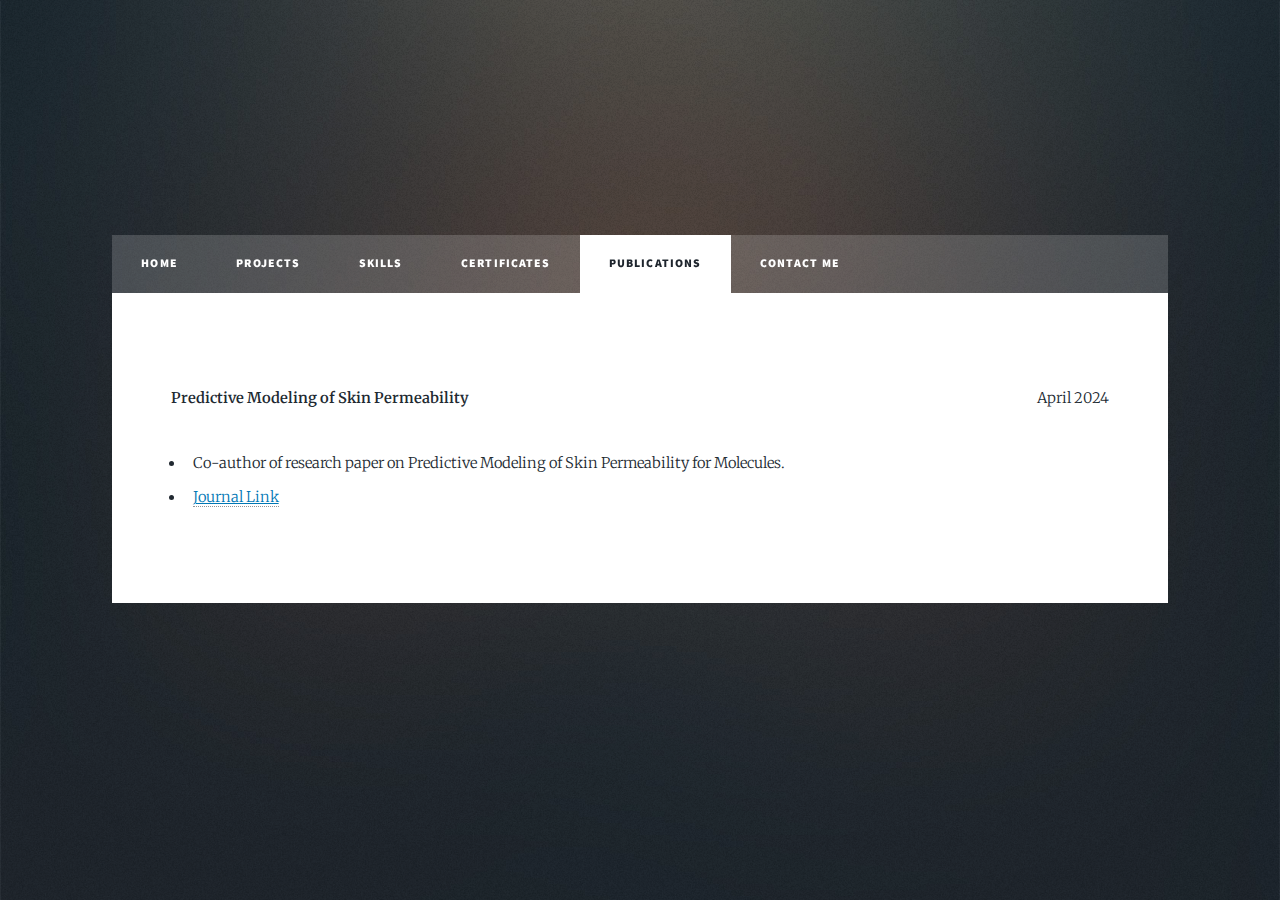
<file: publications.html>
<!DOCTYPE HTML>
<!--
	Massively by HTML5 UP
	html5up.net | @ajlkn
	Free for personal and commercial use under the CCA 3.0 license (html5up.net/license)
-->
<html>
	<head>
		<title>Generic Page - Massively by HTML5 UP</title>
		<meta charset="utf-8" />
		<meta name="viewport" content="width=device-width, initial-scale=1, user-scalable=no" />
		<link rel="stylesheet" href="assets/css/main.css" />
		<noscript><link rel="stylesheet" href="assets/css/noscript.css" /></noscript>
	</head>
	<body class="is-preload">

		<!-- Wrapper -->
			<div id="wrapper">

				<!-- Header -->
					<header id="header">
						<!-- <a href="index.html" class="logo">Work Experience</a> -->
					</header>

				<!-- Nav -->
					<nav id="nav">
						<ul class="links">
							<li><a href="index.html">Home</a></li>
							<!-- <li><a href="work.html">Work Experience</a></li> -->
							<li><a href="projects.html">Projects</a></li>
							<li><a href="skills.html">Skills</a></li>
							<li><a href="certificates.html">Certificates</a></li>
							<li class="active"><a href="publications.html">Publications</a></li>
							<li><a href="contact_me.html">Contact me</a></li>
							<!--https://natassha.github.io/natasshaselvaraj/#-->
							<!--http://julianikulski.com/en/-->
						</ul>
						<!-- <ul class="icons">
							<li><a href="https://www.linkedin.com/in/ahmadhammad12/" class="icon brands fa-linkedin"><span class="label">LinkedIn</span></a></li>
							<li><a href="https://github.com/AhmadHammad21" class="icon brands fa-github"><span class="label">GitHub</span></a></li>
							<li><a href="https://www.kaggle.com/ahmedhammad01/Home" class="icon brands fa-kaggle"><span class="label">Kaggle</span></a></li>
						</ul> -->
					</nav>

				<!-- Main -->
					<div id="main">

						<!-- Post -->
							<section class="post">
								<!-- <header class="major">
									<span class="date"> February 2023 - Currently </span>
								</header> -->
								
								<header>
									<div class="company-date">
										<p><b>Predictive Modeling of Skin Permeability</b></p>
										<p>April 2024</p>
									</div>
									
									<ul>
										<li>Co-author of research paper on Predictive Modeling of Skin Permeability for Molecules.</li>
										<li><a href="https://journals.plos.org/digitalhealth/article?id=10.1371/journal.pdig.0000483" class="external-link">Journal Link</a></li>
									</ul>
								</header>

							</section>

					</div>

				<!-- Footer -->
				<!-- <footer id="footer">
					<section class="split contact">
						<section  style="padding: 32px;">
							<h3>Address</h3>
							<p>Amman, Jordan</p>
						</section>
						<section  style="padding: 32px;">
							<h3>Phone</h3>
							<p><a href="#">+962788818756</a></p>
						</section>
					</section>
					<section class="split contact">
						<section  style="padding: 32px;">
							<h3>Email</h3>
							<p><a href="mailto:ahmedhammad8765@gmail.com">ahmedhammad8765@gmail.com</a></p>
						</section>
						<section  style="padding: 32px;">
							<h3>Social</h3>
							<ul class="icons alt">
								<li><a href="https://www.linkedin.com/in/ahmadhammad12/" class="icon brands fa-linkedin"><span class="label">LinkedIn</span></a></li>
								<li><a href="https://github.com/AhmadHammad21" class="icon brands fa-github"><span class="label">GitHub</span></a></li>
								<li><a href="https://www.kaggle.com/ahmedhammad01/Home" class="icon brands fa-kaggle"><span class="label">Kaggle</span></a></li>
							</ul>
						</section>
					</section>
				</footer> -->

				<!-- Copyright -->
				<div id="copyright">
					
				</div>

			</div>

		<!-- Scripts -->
			<script src="assets/js/jquery.min.js"></script>
			<script src="assets/js/jquery.scrollex.min.js"></script>
			<script src="assets/js/jquery.scrolly.min.js"></script>
			<script src="assets/js/browser.min.js"></script>
			<script src="assets/js/breakpoints.min.js"></script>
			<script src="assets/js/util.js"></script>
			<script src="assets/js/main.js"></script>

	</body>
</html>
</file>
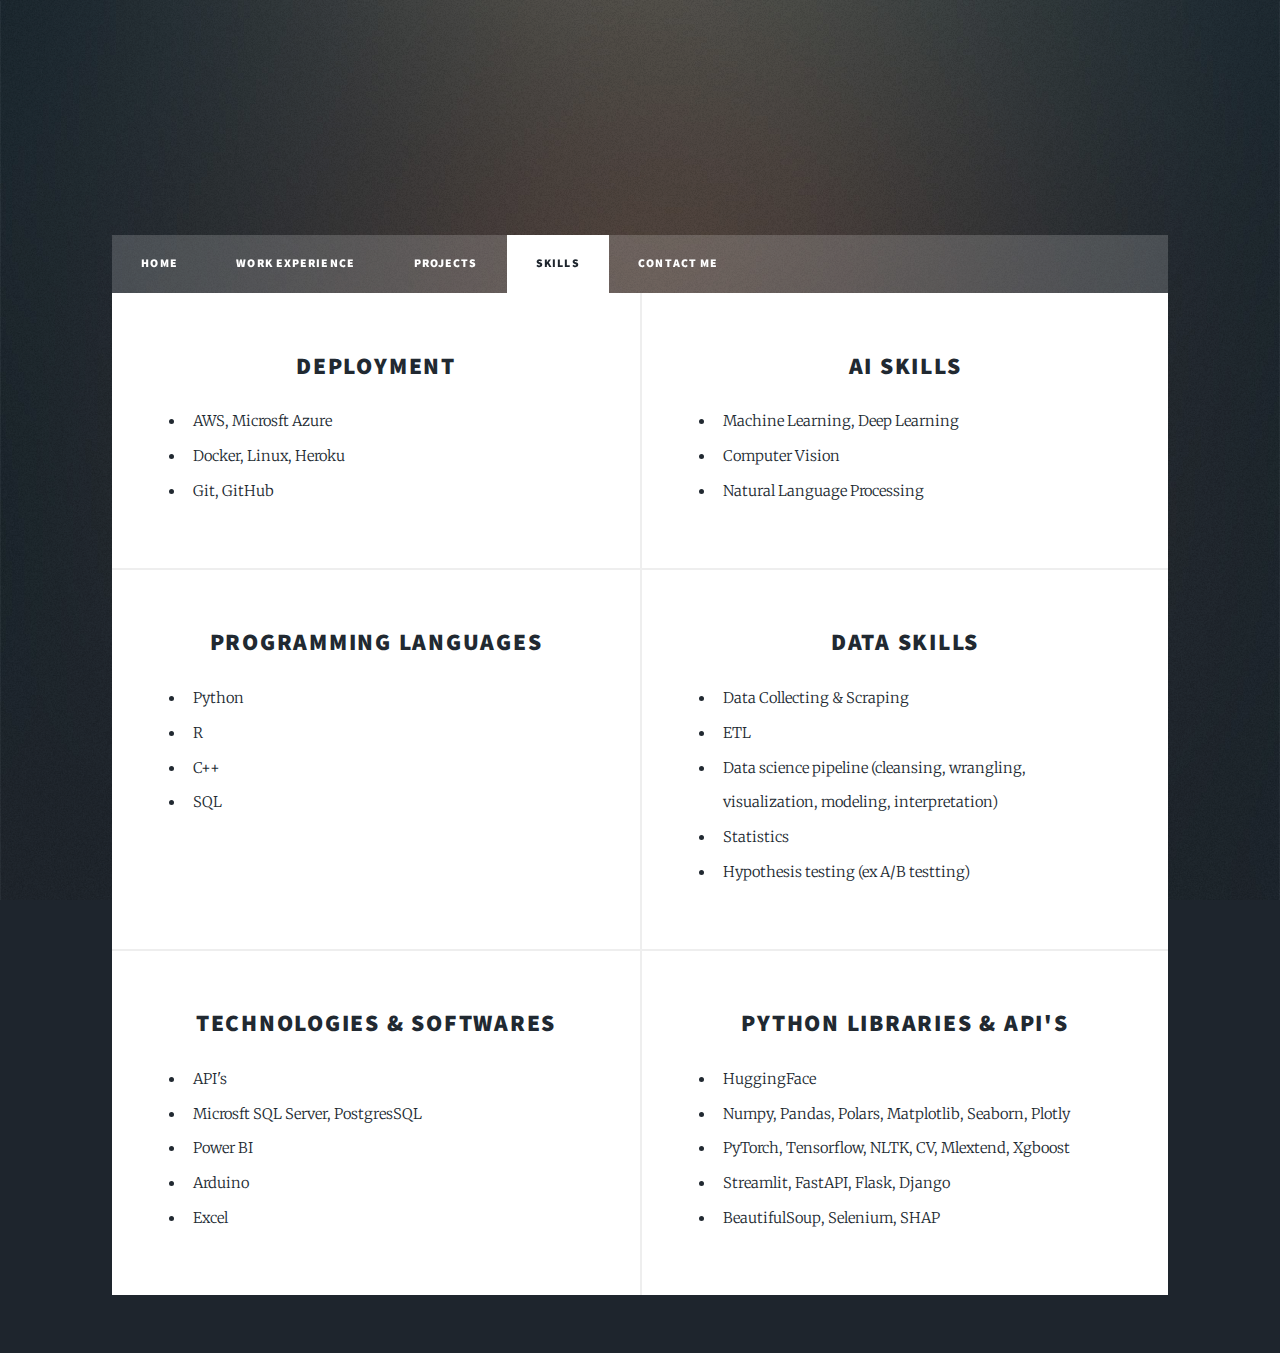
<file: skills.html>
<!DOCTYPE HTML>
<!--
	Massively by HTML5 UP
	html5up.net | @ajlkn
	Free for personal and commercial use under the CCA 3.0 license (html5up.net/license)
-->
<html>
	<head>
		<title>Generic Page - Massively by HTML5 UP</title>
		<meta charset="utf-8" />
		<meta name="viewport" content="width=device-width, initial-scale=1, user-scalable=no" />
		<link rel="stylesheet" href="assets/css/main.css" />
		<noscript><link rel="stylesheet" href="assets/css/noscript.css" /></noscript>
	</head>
	<body class="is-preload">

		<!-- Wrapper -->
			<div id="wrapper">

				<!-- Header -->
					<header id="header">
						<!-- <a href="index.html" class="logo">Skills</a> -->
					</header>

				<!-- Nav -->
					<nav id="nav">
						<ul class="links">
							<li><a href="index.html">Home</a></li>
							<li><a href="work.html">Work Experience</a></li>
							<li><a href="projects.html">Projects</a></li>
							<li class="active"><a href="skills.html">Skills</a></li>
							<li><a href="contact_me.html">Contact me</a></li>
							<!-- Add Certificates Home, projects, certificates, about me, add skills and put each skill to its category -->
							<!--https://natassha.github.io/natasshaselvaraj/#-->
							<!--http://julianikulski.com/en/-->
						</ul>
						<!-- <ul class="icons">
							<li><a href="https://www.linkedin.com/in/ahmadhammad12/" class="icon brands fa-linkedin"><span class="label">LinkedIn</span></a></li>
							<li><a href="https://github.com/AhmadHammad21" class="icon brands fa-github"><span class="label">GitHub</span></a></li>
							<li><a href="https://www.kaggle.com/ahmedhammad01/Home" class="icon brands fa-kaggle"><span class="label">Kaggle</span></a></li>
						</ul> -->
					</nav>

				<!-- Main -->
					<div id="main">

						<!-- Post -->
						<section class="posts">
							<article>
								<header>
									<!-- <span class="date">AI Skills</span> -->
									<h2><a href="#">Deployment</a></h2>
								</header>
								
								<ul>
									<li class="li-skills">AWS, Microsft Azure</li>
									<li class="li-skills">Docker, Linux, Heroku</li>
									<li class="li-skills">Git, GitHub</li>

								</ul>
							</article>
							<article>
								<header>
									<!-- <span class="date">AI Skills</span> -->
									<h2><a href="#">AI Skills</a></h2>
								</header>
								<ul>
									<li class="li-skills">Machine Learning, Deep Learning</li>
									<li class="li-skills">Computer Vision</li>
									<li class="li-skills">Natural Language Processing</li>

								</ul>
							</article>
							<article>
								<header>
									<!-- <span class="date">AI Skills</span> -->
									<h2><a href="#">Programming Languages</a></h2>
								</header>
								
								<ul>
									<li class="li-skills">Python</li>
									<li class="li-skills">R</li>
									<li class="li-skills">C++</li>
									<li class="li-skills">SQL</li>
								</ul>
							</article>
							<article>
								<header>
									<!-- <span class="date">AI Skills</span> -->
									<h2><a href="#">Data Skills</a></h2>
								</header>
								
								<ul>
									<li class="li-skills">Data Collecting & Scraping</li>
									<li class="li-skills">ETL</li>
									<li class="li-skills">Data science pipeline (cleansing, wrangling, visualization, modeling, interpretation)</li>
									<li class="li-skills">Statistics</li>
									<li class="li-skills">Hypothesis testing (ex A/B testting)</li>
								</ul>
							</article>

							<article>
								<header>
									<!-- <span class="date">AI Skills</span> -->
									<h2><a href="#">Technologies & Softwares</a></h2>
								</header>
								
								<ul>
									<li class="li-skills">API's</li>
									<li class="li-skills">Microsft SQL Server, PostgresSQL</li>
									<li class="li-skills">Power BI</li>
									<li class="li-skills">Arduino</li>
									<li class="li-skills">Excel</li>
								</ul>
							</article>

							
							<article>
								<header>
									<!-- <span class="date">AI Skills</span> -->
									<h2><a href="#">Python Libraries & API's</a></h2>
								</header>
								
								<ul>
									<li class="li-skills">HuggingFace</li>
									<li class="li-skills">Numpy, Pandas, Polars, Matplotlib, Seaborn, Plotly</li>
									<li class="li-skills">PyTorch, Tensorflow, NLTK, CV, Mlextend, Xgboost</li>
									<li class="li-skills">Streamlit, FastAPI, Flask, Django</li>
									<li class="li-skills">BeautifulSoup, Selenium, SHAP</li>
								</ul>
							</article>
						</section>

					</div>

				<!-- Footer -->
				<!-- <footer id="footer">
					<section class="split contact">
						<section  style="padding: 32px;">
							<h3>Address</h3>
							<p>Amman, Jordan</p>
						</section>
						<section  style="padding: 32px;">
							<h3>Phone</h3>
							<p><a href="#">+962788818756</a></p>
						</section>
					</section>
					<section class="split contact">
						<section  style="padding: 32px;">
							<h3>Email</h3>
							<p><a href="mailto:ahmedhammad8765@gmail.com">ahmedhammad8765@gmail.com</a></p>
						</section>
						<section  style="padding: 32px;">
							<h3>Social</h3>
							<ul class="icons alt">
								<li><a href="https://www.linkedin.com/in/ahmadhammad12/" class="icon brands fa-linkedin"><span class="label">LinkedIn</span></a></li>
								<li><a href="https://github.com/AhmadHammad21" class="icon brands fa-github"><span class="label">GitHub</span></a></li>
								<li><a href="https://www.kaggle.com/ahmedhammad01/Home" class="icon brands fa-kaggle"><span class="label">Kaggle</span></a></li>
							</ul>
						</section>
					</section>
				</footer> -->

				<!-- Copyright -->
				<div id="copyright">
					
				</div>
			</div>

		<!-- Scripts -->
			<script src="assets/js/jquery.min.js"></script>
			<script src="assets/js/jquery.scrollex.min.js"></script>
			<script src="assets/js/jquery.scrolly.min.js"></script>
			<script src="assets/js/browser.min.js"></script>
			<script src="assets/js/breakpoints.min.js"></script>
			<script src="assets/js/util.js"></script>
			<script src="assets/js/main.js"></script>

	</body>
</html>
</file>
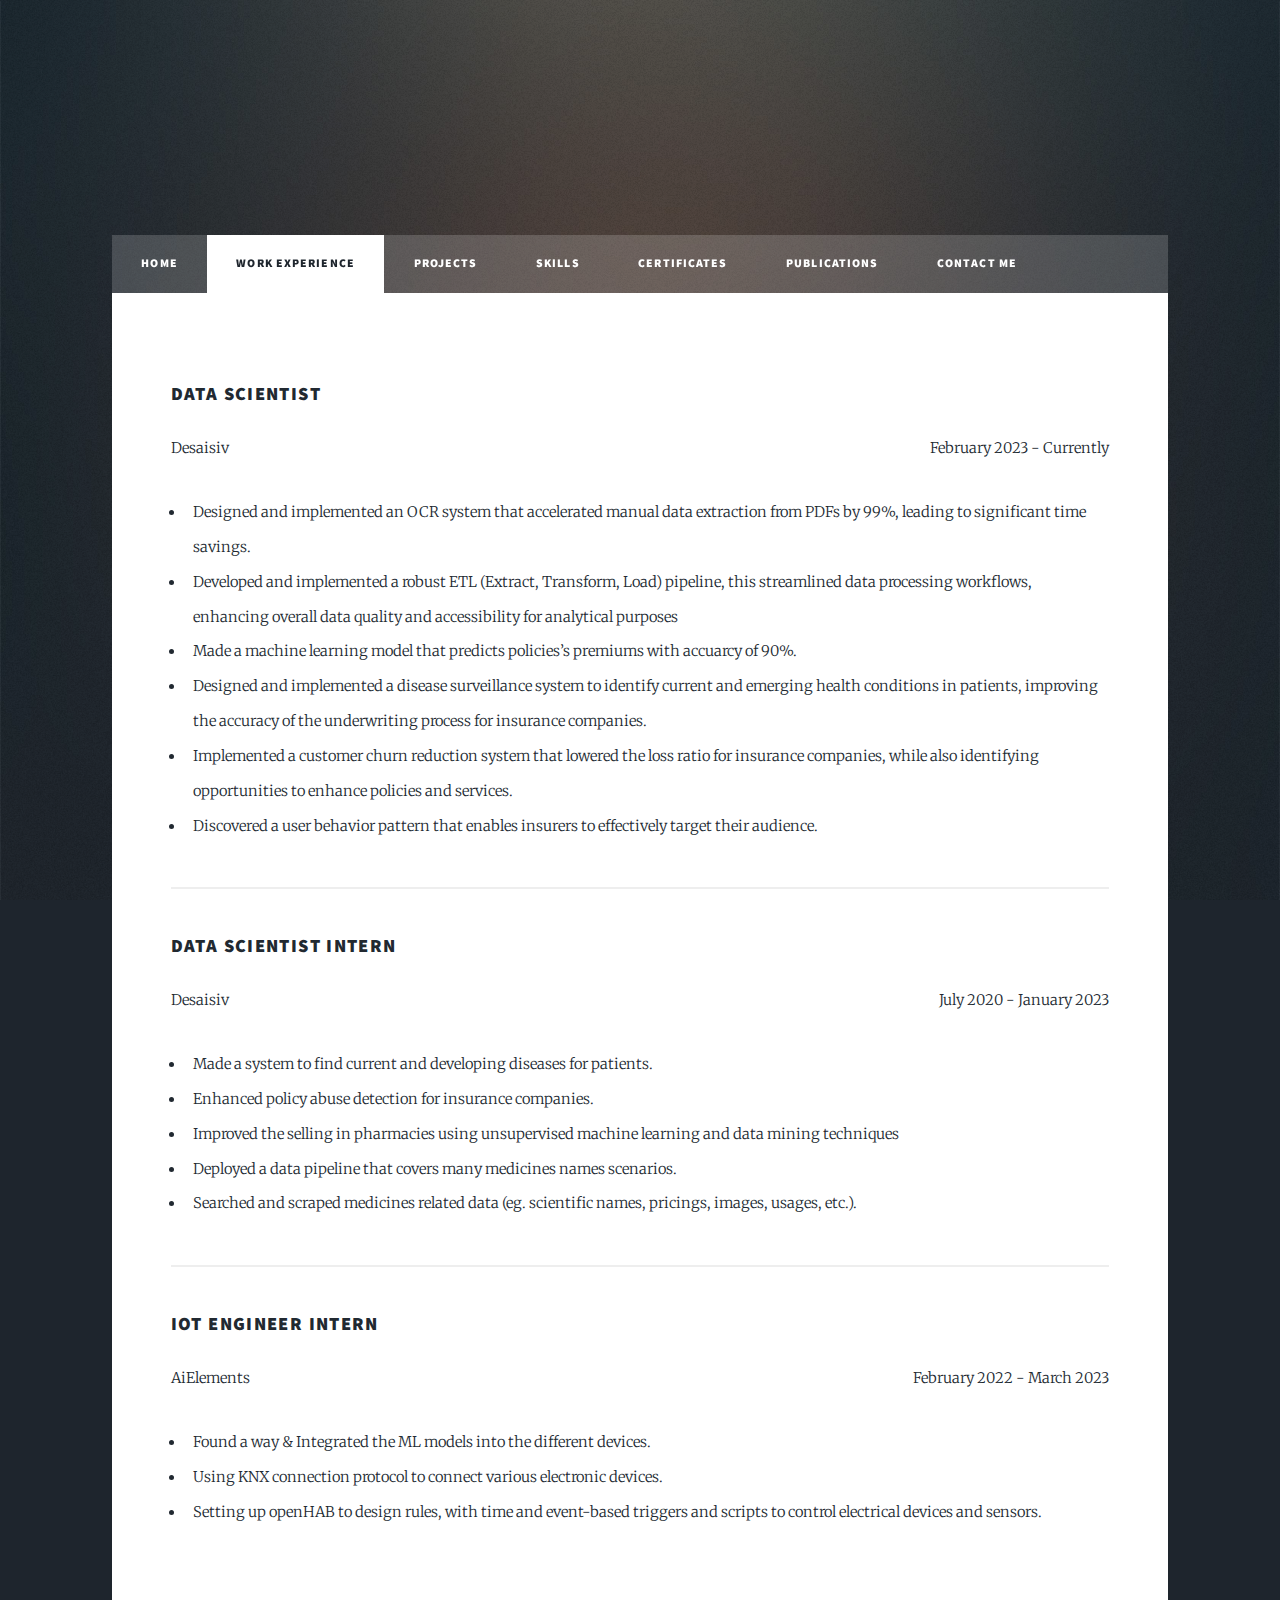
<file: work.html>
<!DOCTYPE HTML>
<!--
	Massively by HTML5 UP
	html5up.net | @ajlkn
	Free for personal and commercial use under the CCA 3.0 license (html5up.net/license)
-->
<html>
	<head>
		<title>Generic Page - Massively by HTML5 UP</title>
		<meta charset="utf-8" />
		<meta name="viewport" content="width=device-width, initial-scale=1, user-scalable=no" />
		<link rel="stylesheet" href="assets/css/main.css" />
		<noscript><link rel="stylesheet" href="assets/css/noscript.css" /></noscript>
	</head>
	<body class="is-preload">

		<!-- Wrapper -->
			<div id="wrapper">

				<!-- Header -->
					<header id="header">
						<!-- <a href="index.html" class="logo">Work Experience</a> -->
					</header>

				<!-- Nav -->
					<nav id="nav">
						<ul class="links">
							<li><a href="index.html">Home</a></li>
							<li class="active"><a href="work.html">Work Experience</a></li>
							<li><a href="projects.html">Projects</a></li>
							<li><a href="skills.html">Skills</a></li>
							<li><a href="certificates.html">Certificates</a></li>
							<li><a href="publications.html">Publications</a></li>
							<li><a href="contact_me.html">Contact me</a></li>
							<!-- Add Certificates Home, projects, certificates, about me, add skills and put each skill to its category -->
							<!--https://natassha.github.io/natasshaselvaraj/#-->
							<!--http://julianikulski.com/en/-->
						</ul>
						<!-- <ul class="icons">
							<li><a href="https://www.linkedin.com/in/ahmadhammad12/" class="icon brands fa-linkedin"><span class="label">LinkedIn</span></a></li>
							<li><a href="https://github.com/AhmadHammad21" class="icon brands fa-github"><span class="label">GitHub</span></a></li>
							<li><a href="https://www.kaggle.com/ahmedhammad01/Home" class="icon brands fa-kaggle"><span class="label">Kaggle</span></a></li>
						</ul> -->
					</nav>

				<!-- Main -->
					<div id="main">

						<!-- Post -->
							<section class="post">
								<!-- <header class="major">
									<span class="date"> February 2023 - Currently </span>
								</header> -->
								
								<header>
									<h3>Data Scientist</h3>
									<div class="company-date">
										<p>Desaisiv</p>
										<p>February 2023 - Currently</p>
									</div>
									

									<ul>
										<li>Designed and implemented an OCR system that accelerated manual data extraction from PDFs by 99%, leading to significant
											time savings.</li>
										<li>Developed and implemented a robust ETL (Extract, Transform, Load) pipeline, this streamlined data processing workflows,
											enhancing overall data quality and accessibility for analytical purposes</li>
										<li>Made a machine learning model that predicts policies’s premiums with accuarcy of 90%.</li>
										<!-- <li>Used an optimization method to leverage to choose the best policy benefits for insurers.</li> -->
										<li>Designed and implemented a disease surveillance system to identify current and emerging health conditions in patients,
											improving the accuracy of the underwriting process for insurance companies.</li>
										<li>Implemented a customer churn reduction system that lowered the loss ratio for insurance companies, while also identifying
											opportunities to enhance policies and services.</li>
										<li>Discovered a user behavior pattern that enables insurers to effectively target their audience.</li>
									</ul>
								</header>
								<!-- <h3>Data Scientist</h3>
								<p> <b> Desaisiv</b></p> -->
								<hr>

								<h3>Data Scientist Intern</h3>
																
								<div class="company-date">
									<p>Desaisiv</p>
									<p>July 2020 - January 2023</p>
								</div>
									<ul>
										<li> Made a system to find current and developing diseases for patients.</li>
										<li>Enhanced policy abuse detection for insurance companies.</li>
										<li>Improved the selling in pharmacies using unsupervised machine learning and data mining techniques</li>
										<li>Deployed a data pipeline that covers many medicines names scenarios.</li>
										<li>Searched and scraped medicines related data (eg. scientific names, pricings, images, usages, etc.).</li>
									</ul>

								<hr>
									
								<h3>IoT Engineer Intern</h3>

								<div class="company-date">
									<p>AiElements</p>
									<p>February 2022 - March 2023 </p>
								</div>
									<ul>
										<li>Found a way & Integrated the ML models into the different devices.</li>
										<li>Using KNX connection protocol to connect various electronic devices.</li>
										<li> Setting up openHAB to design rules, with time and event-based triggers and scripts to control electrical devices and sensors.</li>
									</ul>
							</section>

					</div>

				<!-- Footer -->
				<!-- <footer id="footer">
					<section class="split contact">
						<section  style="padding: 32px;">
							<h3>Address</h3>
							<p>Amman, Jordan</p>
						</section>
						<section  style="padding: 32px;">
							<h3>Phone</h3>
							<p><a href="#">+962788818756</a></p>
						</section>
					</section>
					<section class="split contact">
						<section  style="padding: 32px;">
							<h3>Email</h3>
							<p><a href="mailto:ahmedhammad8765@gmail.com">ahmedhammad8765@gmail.com</a></p>
						</section>
						<section  style="padding: 32px;">
							<h3>Social</h3>
							<ul class="icons alt">
								<li><a href="https://www.linkedin.com/in/ahmadhammad12/" class="icon brands fa-linkedin"><span class="label">LinkedIn</span></a></li>
								<li><a href="https://github.com/AhmadHammad21" class="icon brands fa-github"><span class="label">GitHub</span></a></li>
								<li><a href="https://www.kaggle.com/ahmedhammad01/Home" class="icon brands fa-kaggle"><span class="label">Kaggle</span></a></li>
							</ul>
						</section>
					</section>
				</footer> -->

				<!-- Copyright -->
				<div id="copyright">
					
				</div>

			</div>

		<!-- Scripts -->
			<script src="assets/js/jquery.min.js"></script>
			<script src="assets/js/jquery.scrollex.min.js"></script>
			<script src="assets/js/jquery.scrolly.min.js"></script>
			<script src="assets/js/browser.min.js"></script>
			<script src="assets/js/breakpoints.min.js"></script>
			<script src="assets/js/util.js"></script>
			<script src="assets/js/main.js"></script>

	</body>
</html>
</file>
<file: assets/css/main.css>
@import url(fontawesome-all.min.css);
@import url("https://fonts.googleapis.com/css?family=Merriweather:300,700,300italic,700italic|Source+Sans+Pro:900");

/*
	Massively by HTML5 UP
	html5up.net | @ajlkn
	Free for personal and commercial use under the CCA 3.0 license (html5up.net/license)
*/

html, body, div, span, applet, object,
iframe, h1, h2, h3, h4, h5, h6, p, blockquote,
pre, a, abbr, acronym, address, big, cite,
code, del, dfn, em, img, ins, kbd, q, s, samp,
small, strike, strong, sub, sup, tt, var, b,
u, i, center, dl, dt, dd, ol, ul, li, fieldset,
form, label, legend, table, caption, tbody,
tfoot, thead, tr, th, td, article, aside,
canvas, details, embed, figure, figcaption,
footer, header, hgroup, menu, nav, output, ruby,
section, summary, time, mark, audio, video {
	margin: 0;
	padding: 0;
	border: 0;
	font-size: 100%;
	font: inherit;
	vertical-align: baseline;}

article, aside, details, figcaption, figure,
footer, header, hgroup, menu, nav, section {
	display: block;}

body {
	line-height: 1;
}

ol, ul {
	list-style: none;
}

blockquote, q {
	quotes: none;
}

	blockquote:before, blockquote:after, q:before, q:after {
		content: '';
		content: none;
	}

table {
	border-collapse: collapse;
	border-spacing: 0;
}

body {
	-webkit-text-size-adjust: none;
}

mark {
	background-color: transparent;
	color: inherit;
}

input::-moz-focus-inner {
	border: 0;
	padding: 0;
}

input, select, textarea {
	-moz-appearance: none;
	-webkit-appearance: none;
	-ms-appearance: none;
	appearance: none;
}

/* Basic */

	@-ms-viewport {
		width: device-width;
	}

	body {
		-ms-overflow-style: scrollbar;
	}

	@media screen and (max-width: 480px) {

		html, body {
			min-width: 320px;
		}

	}

	html {
		box-sizing: border-box;
	}

	*, *:before, *:after {
		box-sizing: inherit;
	}

	body {
		background-color: #1e252d;
	}

		body.is-preload *, body.is-preload *:before, body.is-preload *:after {
			-moz-animation: none !important;
			-webkit-animation: none !important;
			-ms-animation: none !important;
			animation: none !important;
			-moz-transition: none !important;
			-webkit-transition: none !important;
			-ms-transition: none !important;
			transition: none !important;
		}

/* Type */

	html {
		font-size: 16pt;
	}

		@media screen and (max-width: 1680px) {

			html {
				font-size: 12pt;
			}

		}

		@media screen and (max-width: 1280px) {

			html {
				font-size: 11pt;
			}

		}

		@media screen and (max-width: 360px) {

			html {
				font-size: 10pt;
			}

		}

	body {
		color: #212931;
	}

	body, input, select, textarea {
		font-family: "Merriweather", Georgia, serif;
		font-weight: 300;
		font-size: 1rem;
		line-height: 2.375;
	}

	a {
		-moz-transition: color 0.2s ease-in-out, background-color 0.2s ease-in-out, border-color 0.2s ease-in-out, box-shadow 0.2s ease-in-out;
		-webkit-transition: color 0.2s ease-in-out, background-color 0.2s ease-in-out, border-color 0.2s ease-in-out, box-shadow 0.2s ease-in-out;
		-ms-transition: color 0.2s ease-in-out, background-color 0.2s ease-in-out, border-color 0.2s ease-in-out, box-shadow 0.2s ease-in-out;
		transition: color 0.2s ease-in-out, background-color 0.2s ease-in-out, border-color 0.2s ease-in-out, box-shadow 0.2s ease-in-out;
		border-bottom: dotted 1px;
		text-decoration: none;
	}

		a:hover {
			border-bottom-color: transparent;
		}

	strong, b {
		font-weight: 600;
	}

	em, i {
		font-style: italic;
	}

	p {
		text-align: justify;
		margin: 0 0 2rem 0;
	}

	h1, h2, h3, h4, h5, h6 {
		font-family: "Source Sans Pro", Helvetica, sans-serif;
		font-weight: 900;
		line-height: 1.5;
		letter-spacing: 0.075em;
		text-transform: uppercase;
		margin: 0 0 1rem 0;
	}

		h1 a, h2 a, h3 a, h4 a, h5 a, h6 a {
			border-bottom: 0;
			color: inherit;
			text-decoration: none;
		}

	h1 {
		font-size: 4rem;
		line-height: 1.1;
		margin: 0 0 2rem 0;
	}

	h2 {
		font-size: 1.60rem;
		line-height: 1.3;
		margin: 0 0 1.5rem 0;
	}

	h3 {
		font-size: 1.25rem;
		margin: 0 0 1.5rem 0;
	}

	h4 {
		font-size: 1rem;
	}

	h5 {
		font-size: 0.9rem;
	}

	h6 {
		font-size: 0.8rem;
	}

	sub {
		font-size: 0.8rem;
		position: relative;
		top: 0.5rem;
	}

	sup {
		font-size: 0.8rem;
		position: relative;
		top: -0.5rem;
	}

	blockquote {
		border-left: solid 4px;
		font-style: italic;
		margin: 0 0 2rem 0;
		padding: 0.5rem 0 0.5rem 2rem;
	}

	code {
		border: solid 2px;
		font-family: "Courier New", monospace;
		font-size: 0.9rem;
		margin: 0 0.25rem;
		padding: 0.25rem 0.65rem;
	}

	pre {
		-webkit-overflow-scrolling: touch;
		font-family: "Courier New", monospace;
		font-size: 0.9rem;
		margin: 0 0 2rem 0;
	}

		pre code {
			display: block;
			line-height: 1.75;
			padding: 1rem 1.5rem;
			overflow-x: auto;
		}

	hr {
		border: 0;
		border-bottom: solid 2px;
		margin: 3rem 0;
	}

		hr.major {
			margin: 5rem 0;
		}

	.align-left {
		text-align: left;
	}

	.align-center {
		text-align: center;
	}

	.align-right {
		text-align: right;
	}

	input, select, textarea {
		color: #212931;
	}
	.title{
		transition: all 0.3s;
	}
	a {
		color: #212931;
		border-bottom-color: rgba(33, 41, 49, 0.5);
	}

		a:hover {
			border-bottom-color: transparent;
			color: #18bfef !important;
		}
		.title:hover {
			border-bottom-color: transparent;
			color: #18bfef !important;
		}
		

	strong, b {
		color: #212931;
	}

	h1, h2, h3, h4, h5, h6 {
		color: #212931;
	}

	blockquote {
		border-left-color: #eeeeee;
	}

	code {
		background: rgba(220, 220, 220, 0.25);
		border-color: #eeeeee;
	}

	hr {
		border-bottom-color: #eeeeee;
	}

/* Row */

	.row {
		display: flex;
		flex-wrap: wrap;
		box-sizing: border-box;
		align-items: stretch;
	}

		.row > * {
			box-sizing: border-box;
		}

		.row.gtr-uniform > * > :last-child {
			margin-bottom: 0;
		}

		.row.aln-left {
			justify-content: flex-start;
		}

		.row.aln-center {
			justify-content: center;
		}

		.row.aln-right {
			justify-content: flex-end;
		}

		.row.aln-top {
			align-items: flex-start;
		}

		.row.aln-middle {
			align-items: center;
		}

		.row.aln-bottom {
			align-items: flex-end;
		}

		.row > .imp {
			order: -1;
		}

		.row > .col-1 {
			width: 8.33333%;
		}

		.row > .off-1 {
			margin-left: 8.33333%;
		}

		.row > .col-2 {
			width: 16.66667%;
		}

		.row > .off-2 {
			margin-left: 16.66667%;
		}

		.row > .col-3 {
			width: 25%;
		}

		.row > .off-3 {
			margin-left: 25%;
		}

		.row > .col-4 {
			width: 33.33333%;
		}

		.row > .off-4 {
			margin-left: 33.33333%;
		}

		.row > .col-5 {
			width: 41.66667%;
		}

		.row > .off-5 {
			margin-left: 41.66667%;
		}

		.row > .col-6 {
			width: 50%;
		}

		.row > .off-6 {
			margin-left: 50%;
		}

		.row > .col-7 {
			width: 58.33333%;
		}

		.row > .off-7 {
			margin-left: 58.33333%;
		}

		.row > .col-8 {
			width: 66.66667%;
		}

		.row > .off-8 {
			margin-left: 66.66667%;
		}

		.row > .col-9 {
			width: 75%;
		}

		.row > .off-9 {
			margin-left: 75%;
		}

		.row > .col-10 {
			width: 83.33333%;
		}

		.row > .off-10 {
			margin-left: 83.33333%;
		}

		.row > .col-11 {
			width: 91.66667%;
		}

		.row > .off-11 {
			margin-left: 91.66667%;
		}

		.row > .col-12 {
			width: 100%;
		}

		.row > .off-12 {
			margin-left: 100%;
		}

		.row.gtr-0 {
			margin-top: 0;
			margin-left: 0rem;
		}

			.row.gtr-0 > * {
				padding: 0 0 0 0rem;
			}

			.row.gtr-0.gtr-uniform {
				margin-top: 0rem;
			}

				.row.gtr-0.gtr-uniform > * {
					padding-top: 0rem;
				}

		.row.gtr-25 {
			margin-top: 0;
			margin-left: -0.375rem;
		}

			.row.gtr-25 > * {
				padding: 0 0 0 0.375rem;
			}

			.row.gtr-25.gtr-uniform {
				margin-top: -0.375rem;
			}

				.row.gtr-25.gtr-uniform > * {
					padding-top: 0.375rem;
				}

		.row.gtr-50 {
			margin-top: 0;
			margin-left: -0.75rem;
		}

			.row.gtr-50 > * {
				padding: 0 0 0 0.75rem;
			}

			.row.gtr-50.gtr-uniform {
				margin-top: -0.75rem;
			}

				.row.gtr-50.gtr-uniform > * {
					padding-top: 0.75rem;
				}

		.row {
			margin-top: 0;
			margin-left: -1.5rem;
		}

			.row > * {
				padding: 0 0 0 1.5rem;
			}

			.row.gtr-uniform {
				margin-top: -1.5rem;
			}

				.row.gtr-uniform > * {
					padding-top: 1.5rem;
				}

		.row.gtr-150 {
			margin-top: 0;
			margin-left: -2.25rem;
		}

			.row.gtr-150 > * {
				padding: 0 0 0 2.25rem;
			}

			.row.gtr-150.gtr-uniform {
				margin-top: -2.25rem;
			}

				.row.gtr-150.gtr-uniform > * {
					padding-top: 2.25rem;
				}

		.row.gtr-200 {
			margin-top: 0;
			margin-left: -3rem;
		}

			.row.gtr-200 > * {
				padding: 0 0 0 3rem;
			}

			.row.gtr-200.gtr-uniform {
				margin-top: -3rem;
			}

				.row.gtr-200.gtr-uniform > * {
					padding-top: 3rem;
				}

		@media screen and (max-width: 1680px) {

			.row {
				display: flex;
				flex-wrap: wrap;
				box-sizing: border-box;
				align-items: stretch;
			}

				.row > * {
					box-sizing: border-box;
				}

				.row.gtr-uniform > * > :last-child {
					margin-bottom: 0;
				}

				.row.aln-left {
					justify-content: flex-start;
				}

				.row.aln-center {
					justify-content: center;
				}

				.row.aln-right {
					justify-content: flex-end;
				}

				.row.aln-top {
					align-items: flex-start;
				}

				.row.aln-middle {
					align-items: center;
				}

				.row.aln-bottom {
					align-items: flex-end;
				}

				.row > .imp-xlarge {
					order: -1;
				}

				.row > .col-1-xlarge {
					width: 8.33333%;
				}

				.row > .off-1-xlarge {
					margin-left: 8.33333%;
				}

				.row > .col-2-xlarge {
					width: 16.66667%;
				}

				.row > .off-2-xlarge {
					margin-left: 16.66667%;
				}

				.row > .col-3-xlarge {
					width: 25%;
				}

				.row > .off-3-xlarge {
					margin-left: 25%;
				}

				.row > .col-4-xlarge {
					width: 33.33333%;
				}

				.row > .off-4-xlarge {
					margin-left: 33.33333%;
				}

				.row > .col-5-xlarge {
					width: 41.66667%;
				}

				.row > .off-5-xlarge {
					margin-left: 41.66667%;
				}

				.row > .col-6-xlarge {
					width: 50%;
				}

				.row > .off-6-xlarge {
					margin-left: 50%;
				}

				.row > .col-7-xlarge {
					width: 58.33333%;
				}

				.row > .off-7-xlarge {
					margin-left: 58.33333%;
				}

				.row > .col-8-xlarge {
					width: 66.66667%;
				}

				.row > .off-8-xlarge {
					margin-left: 66.66667%;
				}

				.row > .col-9-xlarge {
					width: 75%;
				}

				.row > .off-9-xlarge {
					margin-left: 75%;
				}

				.row > .col-10-xlarge {
					width: 83.33333%;
				}

				.row > .off-10-xlarge {
					margin-left: 83.33333%;
				}

				.row > .col-11-xlarge {
					width: 91.66667%;
				}

				.row > .off-11-xlarge {
					margin-left: 91.66667%;
				}

				.row > .col-12-xlarge {
					width: 100%;
				}

				.row > .off-12-xlarge {
					margin-left: 100%;
				}

				.row.gtr-0 {
					margin-top: 0;
					margin-left: 0rem;
				}

					.row.gtr-0 > * {
						padding: 0 0 0 0rem;
					}

					.row.gtr-0.gtr-uniform {
						margin-top: 0rem;
					}

						.row.gtr-0.gtr-uniform > * {
							padding-top: 0rem;
						}

				.row.gtr-25 {
					margin-top: 0;
					margin-left: -0.375rem;
				}

					.row.gtr-25 > * {
						padding: 0 0 0 0.375rem;
					}

					.row.gtr-25.gtr-uniform {
						margin-top: -0.375rem;
					}

						.row.gtr-25.gtr-uniform > * {
							padding-top: 0.375rem;
						}

				.row.gtr-50 {
					margin-top: 0;
					margin-left: -0.75rem;
				}

					.row.gtr-50 > * {
						padding: 0 0 0 0.75rem;
					}

					.row.gtr-50.gtr-uniform {
						margin-top: -0.75rem;
					}

						.row.gtr-50.gtr-uniform > * {
							padding-top: 0.75rem;
						}

				.row {
					margin-top: 0;
					margin-left: -1.5rem;
				}

					.row > * {
						padding: 0 0 0 1.5rem;
					}

					.row.gtr-uniform {
						margin-top: -1.5rem;
					}

						.row.gtr-uniform > * {
							padding-top: 1.5rem;
						}

				.row.gtr-150 {
					margin-top: 0;
					margin-left: -2.25rem;
				}

					.row.gtr-150 > * {
						padding: 0 0 0 2.25rem;
					}

					.row.gtr-150.gtr-uniform {
						margin-top: -2.25rem;
					}

						.row.gtr-150.gtr-uniform > * {
							padding-top: 2.25rem;
						}

				.row.gtr-200 {
					margin-top: 0;
					margin-left: -3rem;
				}

					.row.gtr-200 > * {
						padding: 0 0 0 3rem;
					}

					.row.gtr-200.gtr-uniform {
						margin-top: -3rem;
					}

						.row.gtr-200.gtr-uniform > * {
							padding-top: 3rem;
						}

		}

		@media screen and (max-width: 1280px) {

			.row {
				display: flex;
				flex-wrap: wrap;
				box-sizing: border-box;
				align-items: stretch;
			}

				.row > * {
					box-sizing: border-box;
				}

				.row.gtr-uniform > * > :last-child {
					margin-bottom: 0;
				}

				.row.aln-left {
					justify-content: flex-start;
				}

				.row.aln-center {
					justify-content: center;
				}

				.row.aln-right {
					justify-content: flex-end;
				}

				.row.aln-top {
					align-items: flex-start;
				}

				.row.aln-middle {
					align-items: center;
				}

				.row.aln-bottom {
					align-items: flex-end;
				}

				.row > .imp-large {
					order: -1;
				}

				.row > .col-1-large {
					width: 8.33333%;
				}

				.row > .off-1-large {
					margin-left: 8.33333%;
				}

				.row > .col-2-large {
					width: 16.66667%;
				}

				.row > .off-2-large {
					margin-left: 16.66667%;
				}

				.row > .col-3-large {
					width: 25%;
				}

				.row > .off-3-large {
					margin-left: 25%;
				}

				.row > .col-4-large {
					width: 33.33333%;
				}

				.row > .off-4-large {
					margin-left: 33.33333%;
				}

				.row > .col-5-large {
					width: 41.66667%;
				}

				.row > .off-5-large {
					margin-left: 41.66667%;
				}

				.row > .col-6-large {
					width: 50%;
				}

				.row > .off-6-large {
					margin-left: 50%;
				}

				.row > .col-7-large {
					width: 58.33333%;
				}

				.row > .off-7-large {
					margin-left: 58.33333%;
				}

				.row > .col-8-large {
					width: 66.66667%;
				}

				.row > .off-8-large {
					margin-left: 66.66667%;
				}

				.row > .col-9-large {
					width: 75%;
				}

				.row > .off-9-large {
					margin-left: 75%;
				}

				.row > .col-10-large {
					width: 83.33333%;
				}

				.row > .off-10-large {
					margin-left: 83.33333%;
				}

				.row > .col-11-large {
					width: 91.66667%;
				}

				.row > .off-11-large {
					margin-left: 91.66667%;
				}

				.row > .col-12-large {
					width: 100%;
				}

				.row > .off-12-large {
					margin-left: 100%;
				}

				.row.gtr-0 {
					margin-top: 0;
					margin-left: 0rem;
				}

					.row.gtr-0 > * {
						padding: 0 0 0 0rem;
					}

					.row.gtr-0.gtr-uniform {
						margin-top: 0rem;
					}

						.row.gtr-0.gtr-uniform > * {
							padding-top: 0rem;
						}

				.row.gtr-25 {
					margin-top: 0;
					margin-left: -0.375rem;
				}

					.row.gtr-25 > * {
						padding: 0 0 0 0.375rem;
					}

					.row.gtr-25.gtr-uniform {
						margin-top: -0.375rem;
					}

						.row.gtr-25.gtr-uniform > * {
							padding-top: 0.375rem;
						}

				.row.gtr-50 {
					margin-top: 0;
					margin-left: -0.75rem;
				}

					.row.gtr-50 > * {
						padding: 0 0 0 0.75rem;
					}

					.row.gtr-50.gtr-uniform {
						margin-top: -0.75rem;
					}

						.row.gtr-50.gtr-uniform > * {
							padding-top: 0.75rem;
						}

				.row {
					margin-top: 0;
					margin-left: -1.5rem;
				}

					.row > * {
						padding: 0 0 0 1.5rem;
					}

					.row.gtr-uniform {
						margin-top: -1.5rem;
					}

						.row.gtr-uniform > * {
							padding-top: 1.5rem;
						}

				.row.gtr-150 {
					margin-top: 0;
					margin-left: -2.25rem;
				}

					.row.gtr-150 > * {
						padding: 0 0 0 2.25rem;
					}

					.row.gtr-150.gtr-uniform {
						margin-top: -2.25rem;
					}

						.row.gtr-150.gtr-uniform > * {
							padding-top: 2.25rem;
						}

				.row.gtr-200 {
					margin-top: 0;
					margin-left: -3rem;
				}

					.row.gtr-200 > * {
						padding: 0 0 0 3rem;
					}

					.row.gtr-200.gtr-uniform {
						margin-top: -3rem;
					}

						.row.gtr-200.gtr-uniform > * {
							padding-top: 3rem;
						}

		}

		@media screen and (max-width: 980px) {

			.row {
				display: flex;
				flex-wrap: wrap;
				box-sizing: border-box;
				align-items: stretch;
			}

				.row > * {
					box-sizing: border-box;
				}

				.row.gtr-uniform > * > :last-child {
					margin-bottom: 0;
				}

				.row.aln-left {
					justify-content: flex-start;
				}

				.row.aln-center {
					justify-content: center;
				}

				.row.aln-right {
					justify-content: flex-end;
				}

				.row.aln-top {
					align-items: flex-start;
				}

				.row.aln-middle {
					align-items: center;
				}

				.row.aln-bottom {
					align-items: flex-end;
				}

				.row > .imp-medium {
					order: -1;
				}

				.row > .col-1-medium {
					width: 8.33333%;
				}

				.row > .off-1-medium {
					margin-left: 8.33333%;
				}

				.row > .col-2-medium {
					width: 16.66667%;
				}

				.row > .off-2-medium {
					margin-left: 16.66667%;
				}

				.row > .col-3-medium {
					width: 25%;
				}

				.row > .off-3-medium {
					margin-left: 25%;
				}

				.row > .col-4-medium {
					width: 33.33333%;
				}

				.row > .off-4-medium {
					margin-left: 33.33333%;
				}

				.row > .col-5-medium {
					width: 41.66667%;
				}

				.row > .off-5-medium {
					margin-left: 41.66667%;
				}

				.row > .col-6-medium {
					width: 50%;
				}

				.row > .off-6-medium {
					margin-left: 50%;
				}

				.row > .col-7-medium {
					width: 58.33333%;
				}

				.row > .off-7-medium {
					margin-left: 58.33333%;
				}

				.row > .col-8-medium {
					width: 66.66667%;
				}

				.row > .off-8-medium {
					margin-left: 66.66667%;
				}

				.row > .col-9-medium {
					width: 75%;
				}

				.row > .off-9-medium {
					margin-left: 75%;
				}

				.row > .col-10-medium {
					width: 83.33333%;
				}

				.row > .off-10-medium {
					margin-left: 83.33333%;
				}

				.row > .col-11-medium {
					width: 91.66667%;
				}

				.row > .off-11-medium {
					margin-left: 91.66667%;
				}

				.row > .col-12-medium {
					width: 100%;
				}

				.row > .off-12-medium {
					margin-left: 100%;
				}

				.row.gtr-0 {
					margin-top: 0;
					margin-left: 0rem;
				}

					.row.gtr-0 > * {
						padding: 0 0 0 0rem;
					}

					.row.gtr-0.gtr-uniform {
						margin-top: 0rem;
					}

						.row.gtr-0.gtr-uniform > * {
							padding-top: 0rem;
						}

				.row.gtr-25 {
					margin-top: 0;
					margin-left: -0.375rem;
				}

					.row.gtr-25 > * {
						padding: 0 0 0 0.375rem;
					}

					.row.gtr-25.gtr-uniform {
						margin-top: -0.375rem;
					}

						.row.gtr-25.gtr-uniform > * {
							padding-top: 0.375rem;
						}

				.row.gtr-50 {
					margin-top: 0;
					margin-left: -0.75rem;
				}

					.row.gtr-50 > * {
						padding: 0 0 0 0.75rem;
					}

					.row.gtr-50.gtr-uniform {
						margin-top: -0.75rem;
					}

						.row.gtr-50.gtr-uniform > * {
							padding-top: 0.75rem;
						}

				.row {
					margin-top: 0;
					margin-left: -1.5rem;
				}

					.row > * {
						padding: 0 0 0 1.5rem;
					}

					.row.gtr-uniform {
						margin-top: -1.5rem;
					}

						.row.gtr-uniform > * {
							padding-top: 1.5rem;
						}

				.row.gtr-150 {
					margin-top: 0;
					margin-left: -2.25rem;
				}

					.row.gtr-150 > * {
						padding: 0 0 0 2.25rem;
					}

					.row.gtr-150.gtr-uniform {
						margin-top: -2.25rem;
					}

						.row.gtr-150.gtr-uniform > * {
							padding-top: 2.25rem;
						}

				.row.gtr-200 {
					margin-top: 0;
					margin-left: -3rem;
				}

					.row.gtr-200 > * {
						padding: 0 0 0 3rem;
					}

					.row.gtr-200.gtr-uniform {
						margin-top: -3rem;
					}

						.row.gtr-200.gtr-uniform > * {
							padding-top: 3rem;
						}

		}

		@media screen and (max-width: 736px) {

			.row {
				display: flex;
				flex-wrap: wrap;
				box-sizing: border-box;
				align-items: stretch;
			}

				.row > * {
					box-sizing: border-box;
				}

				.row.gtr-uniform > * > :last-child {
					margin-bottom: 0;
				}

				.row.aln-left {
					justify-content: flex-start;
				}

				.row.aln-center {
					justify-content: center;
				}

				.row.aln-right {
					justify-content: flex-end;
				}

				.row.aln-top {
					align-items: flex-start;
				}

				.row.aln-middle {
					align-items: center;
				}

				.row.aln-bottom {
					align-items: flex-end;
				}

				.row > .imp-small {
					order: -1;
				}

				.row > .col-1-small {
					width: 8.33333%;
				}

				.row > .off-1-small {
					margin-left: 8.33333%;
				}

				.row > .col-2-small {
					width: 16.66667%;
				}

				.row > .off-2-small {
					margin-left: 16.66667%;
				}

				.row > .col-3-small {
					width: 25%;
				}

				.row > .off-3-small {
					margin-left: 25%;
				}

				.row > .col-4-small {
					width: 33.33333%;
				}

				.row > .off-4-small {
					margin-left: 33.33333%;
				}

				.row > .col-5-small {
					width: 41.66667%;
				}

				.row > .off-5-small {
					margin-left: 41.66667%;
				}

				.row > .col-6-small {
					width: 50%;
				}

				.row > .off-6-small {
					margin-left: 50%;
				}

				.row > .col-7-small {
					width: 58.33333%;
				}

				.row > .off-7-small {
					margin-left: 58.33333%;
				}

				.row > .col-8-small {
					width: 66.66667%;
				}

				.row > .off-8-small {
					margin-left: 66.66667%;
				}

				.row > .col-9-small {
					width: 75%;
				}

				.row > .off-9-small {
					margin-left: 75%;
				}

				.row > .col-10-small {
					width: 83.33333%;
				}

				.row > .off-10-small {
					margin-left: 83.33333%;
				}

				.row > .col-11-small {
					width: 91.66667%;
				}

				.row > .off-11-small {
					margin-left: 91.66667%;
				}

				.row > .col-12-small {
					width: 100%;
				}

				.row > .off-12-small {
					margin-left: 100%;
				}

				.row.gtr-0 {
					margin-top: 0;
					margin-left: 0rem;
				}

					.row.gtr-0 > * {
						padding: 0 0 0 0rem;
					}

					.row.gtr-0.gtr-uniform {
						margin-top: 0rem;
					}

						.row.gtr-0.gtr-uniform > * {
							padding-top: 0rem;
						}

				.row.gtr-25 {
					margin-top: 0;
					margin-left: -0.375rem;
				}

					.row.gtr-25 > * {
						padding: 0 0 0 0.375rem;
					}

					.row.gtr-25.gtr-uniform {
						margin-top: -0.375rem;
					}

						.row.gtr-25.gtr-uniform > * {
							padding-top: 0.375rem;
						}

				.row.gtr-50 {
					margin-top: 0;
					margin-left: -0.75rem;
				}

					.row.gtr-50 > * {
						padding: 0 0 0 0.75rem;
					}

					.row.gtr-50.gtr-uniform {
						margin-top: -0.75rem;
					}

						.row.gtr-50.gtr-uniform > * {
							padding-top: 0.75rem;
						}

				.row {
					margin-top: 0;
					margin-left: -1.5rem;
				}

					.row > * {
						padding: 0 0 0 1.5rem;
					}

					.row.gtr-uniform {
						margin-top: -1.5rem;
					}

						.row.gtr-uniform > * {
							padding-top: 1.5rem;
						}

				.row.gtr-150 {
					margin-top: 0;
					margin-left: -2.25rem;
				}

					.row.gtr-150 > * {
						padding: 0 0 0 2.25rem;
					}

					.row.gtr-150.gtr-uniform {
						margin-top: -2.25rem;
					}

						.row.gtr-150.gtr-uniform > * {
							padding-top: 2.25rem;
						}

				.row.gtr-200 {
					margin-top: 0;
					margin-left: -3rem;
				}

					.row.gtr-200 > * {
						padding: 0 0 0 3rem;
					}

					.row.gtr-200.gtr-uniform {
						margin-top: -3rem;
					}

						.row.gtr-200.gtr-uniform > * {
							padding-top: 3rem;
						}

		}

		@media screen and (max-width: 480px) {

			.row {
				display: flex;
				flex-wrap: wrap;
				box-sizing: border-box;
				align-items: stretch;
			}

				.row > * {
					box-sizing: border-box;
				}

				.row.gtr-uniform > * > :last-child {
					margin-bottom: 0;
				}

				.row.aln-left {
					justify-content: flex-start;
				}

				.row.aln-center {
					justify-content: center;
				}

				.row.aln-right {
					justify-content: flex-end;
				}

				.row.aln-top {
					align-items: flex-start;
				}

				.row.aln-middle {
					align-items: center;
				}

				.row.aln-bottom {
					align-items: flex-end;
				}

				.row > .imp-xsmall {
					order: -1;
				}

				.row > .col-1-xsmall {
					width: 8.33333%;
				}

				.row > .off-1-xsmall {
					margin-left: 8.33333%;
				}

				.row > .col-2-xsmall {
					width: 16.66667%;
				}

				.row > .off-2-xsmall {
					margin-left: 16.66667%;
				}

				.row > .col-3-xsmall {
					width: 25%;
				}

				.row > .off-3-xsmall {
					margin-left: 25%;
				}

				.row > .col-4-xsmall {
					width: 33.33333%;
				}

				.row > .off-4-xsmall {
					margin-left: 33.33333%;
				}

				.row > .col-5-xsmall {
					width: 41.66667%;
				}

				.row > .off-5-xsmall {
					margin-left: 41.66667%;
				}

				.row > .col-6-xsmall {
					width: 50%;
				}

				.row > .off-6-xsmall {
					margin-left: 50%;
				}

				.row > .col-7-xsmall {
					width: 58.33333%;
				}

				.row > .off-7-xsmall {
					margin-left: 58.33333%;
				}

				.row > .col-8-xsmall {
					width: 66.66667%;
				}

				.row > .off-8-xsmall {
					margin-left: 66.66667%;
				}

				.row > .col-9-xsmall {
					width: 75%;
				}

				.row > .off-9-xsmall {
					margin-left: 75%;
				}

				.row > .col-10-xsmall {
					width: 83.33333%;
				}

				.row > .off-10-xsmall {
					margin-left: 83.33333%;
				}

				.row > .col-11-xsmall {
					width: 91.66667%;
				}

				.row > .off-11-xsmall {
					margin-left: 91.66667%;
				}

				.row > .col-12-xsmall {
					width: 100%;
				}

				.row > .off-12-xsmall {
					margin-left: 100%;
				}

				.row.gtr-0 {
					margin-top: 0;
					margin-left: 0rem;
				}

					.row.gtr-0 > * {
						padding: 0 0 0 0rem;
					}

					.row.gtr-0.gtr-uniform {
						margin-top: 0rem;
					}

						.row.gtr-0.gtr-uniform > * {
							padding-top: 0rem;
						}

				.row.gtr-25 {
					margin-top: 0;
					margin-left: -0.375rem;
				}

					.row.gtr-25 > * {
						padding: 0 0 0 0.375rem;
					}

					.row.gtr-25.gtr-uniform {
						margin-top: -0.375rem;
					}

						.row.gtr-25.gtr-uniform > * {
							padding-top: 0.375rem;
						}

				.row.gtr-50 {
					margin-top: 0;
					margin-left: -0.75rem;
				}

					.row.gtr-50 > * {
						padding: 0 0 0 0.75rem;
					}

					.row.gtr-50.gtr-uniform {
						margin-top: -0.75rem;
					}

						.row.gtr-50.gtr-uniform > * {
							padding-top: 0.75rem;
						}

				.row {
					margin-top: 0;
					margin-left: -1.5rem;
				}

					.row > * {
						padding: 0 0 0 1.5rem;
					}

					.row.gtr-uniform {
						margin-top: -1.5rem;
					}

						.row.gtr-uniform > * {
							padding-top: 1.5rem;
						}

				.row.gtr-150 {
					margin-top: 0;
					margin-left: -2.25rem;
				}

					.row.gtr-150 > * {
						padding: 0 0 0 2.25rem;
					}

					.row.gtr-150.gtr-uniform {
						margin-top: -2.25rem;
					}

						.row.gtr-150.gtr-uniform > * {
							padding-top: 2.25rem;
						}

				.row.gtr-200 {
					margin-top: 0;
					margin-left: -3rem;
				}

					.row.gtr-200 > * {
						padding: 0 0 0 3rem;
					}

					.row.gtr-200.gtr-uniform {
						margin-top: -3rem;
					}

						.row.gtr-200.gtr-uniform > * {
							padding-top: 3rem;
						}

		}

		@media screen and (max-width: 360px) {

			.row {
				display: flex;
				flex-wrap: wrap;
				box-sizing: border-box;
				align-items: stretch;
			}

				.row > * {
					box-sizing: border-box;
				}

				.row.gtr-uniform > * > :last-child {
					margin-bottom: 0;
				}

				.row.aln-left {
					justify-content: flex-start;
				}

				.row.aln-center {
					justify-content: center;
				}

				.row.aln-right {
					justify-content: flex-end;
				}

				.row.aln-top {
					align-items: flex-start;
				}

				.row.aln-middle {
					align-items: center;
				}

				.row.aln-bottom {
					align-items: flex-end;
				}

				.row > .imp-xxsmall {
					order: -1;
				}

				.row > .col-1-xxsmall {
					width: 8.33333%;
				}

				.row > .off-1-xxsmall {
					margin-left: 8.33333%;
				}

				.row > .col-2-xxsmall {
					width: 16.66667%;
				}

				.row > .off-2-xxsmall {
					margin-left: 16.66667%;
				}

				.row > .col-3-xxsmall {
					width: 25%;
				}

				.row > .off-3-xxsmall {
					margin-left: 25%;
				}

				.row > .col-4-xxsmall {
					width: 33.33333%;
				}

				.row > .off-4-xxsmall {
					margin-left: 33.33333%;
				}

				.row > .col-5-xxsmall {
					width: 41.66667%;
				}

				.row > .off-5-xxsmall {
					margin-left: 41.66667%;
				}

				.row > .col-6-xxsmall {
					width: 50%;
				}

				.row > .off-6-xxsmall {
					margin-left: 50%;
				}

				.row > .col-7-xxsmall {
					width: 58.33333%;
				}

				.row > .off-7-xxsmall {
					margin-left: 58.33333%;
				}

				.row > .col-8-xxsmall {
					width: 66.66667%;
				}

				.row > .off-8-xxsmall {
					margin-left: 66.66667%;
				}

				.row > .col-9-xxsmall {
					width: 75%;
				}

				.row > .off-9-xxsmall {
					margin-left: 75%;
				}

				.row > .col-10-xxsmall {
					width: 83.33333%;
				}

				.row > .off-10-xxsmall {
					margin-left: 83.33333%;
				}

				.row > .col-11-xxsmall {
					width: 91.66667%;
				}

				.row > .off-11-xxsmall {
					margin-left: 91.66667%;
				}

				.row > .col-12-xxsmall {
					width: 100%;
				}

				.row > .off-12-xxsmall {
					margin-left: 100%;
				}

				.row.gtr-0 {
					margin-top: 0;
					margin-left: 0rem;
				}

					.row.gtr-0 > * {
						padding: 0 0 0 0rem;
					}

					.row.gtr-0.gtr-uniform {
						margin-top: 0rem;
					}

						.row.gtr-0.gtr-uniform > * {
							padding-top: 0rem;
						}

				.row.gtr-25 {
					margin-top: 0;
					margin-left: -0.375rem;
				}

					.row.gtr-25 > * {
						padding: 0 0 0 0.375rem;
					}

					.row.gtr-25.gtr-uniform {
						margin-top: -0.375rem;
					}

						.row.gtr-25.gtr-uniform > * {
							padding-top: 0.375rem;
						}

				.row.gtr-50 {
					margin-top: 0;
					margin-left: -0.75rem;
				}

					.row.gtr-50 > * {
						padding: 0 0 0 0.75rem;
					}

					.row.gtr-50.gtr-uniform {
						margin-top: -0.75rem;
					}

						.row.gtr-50.gtr-uniform > * {
							padding-top: 0.75rem;
						}

				.row {
					margin-top: 0;
					margin-left: -1.5rem;
				}

					.row > * {
						padding: 0 0 0 1.5rem;
					}

					.row.gtr-uniform {
						margin-top: -1.5rem;
					}

						.row.gtr-uniform > * {
							padding-top: 1.5rem;
						}

				.row.gtr-150 {
					margin-top: 0;
					margin-left: -2.25rem;
				}

					.row.gtr-150 > * {
						padding: 0 0 0 2.25rem;
					}

					.row.gtr-150.gtr-uniform {
						margin-top: -2.25rem;
					}

						.row.gtr-150.gtr-uniform > * {
							padding-top: 2.25rem;
						}

				.row.gtr-200 {
					margin-top: 0;
					margin-left: -3rem;
				}

					.row.gtr-200 > * {
						padding: 0 0 0 3rem;
					}

					.row.gtr-200.gtr-uniform {
						margin-top: -3rem;
					}

						.row.gtr-200.gtr-uniform > * {
							padding-top: 3rem;
						}

		}

/* Box */

	.box {
		border: solid 2px;
		margin-bottom: 2rem;
		padding: 1.5rem;
	}

		.box > :last-child,
		.box > :last-child > :last-child,
		.box > :last-child > :last-child > :last-child {
			margin-bottom: 0;
		}

		.box.alt {
			border: 0;
			border-radius: 0;
			padding: 0;
		}

	.box {
		border-color: #eeeeee;
	}

/* Button */

	input[type="submit"],
	input[type="reset"],
	input[type="button"],
	button,
	.button {
		-moz-appearance: none;
		-webkit-appearance: none;
		-ms-appearance: none;
		appearance: none;
		-moz-transition: background-color 0.2s ease-in-out, box-shadow 0.2s ease-in-out, color 0.2s ease-in-out;
		-webkit-transition: background-color 0.2s ease-in-out, box-shadow 0.2s ease-in-out, color 0.2s ease-in-out;
		-ms-transition: background-color 0.2s ease-in-out, box-shadow 0.2s ease-in-out, color 0.2s ease-in-out;
		transition: background-color 0.2s ease-in-out, box-shadow 0.2s ease-in-out, color 0.2s ease-in-out;
		border: 0;
		border-radius: 0;
		cursor: pointer;
		display: inline-block;
		font-family: "Source Sans Pro", Helvetica, sans-serif;
		font-size: 0.8rem;
		font-weight: 900;
		letter-spacing: 0.075em;
		height: 3rem;
		line-height: 3rem;
		padding: 0 2rem;
		text-align: center;
		text-decoration: none;
		text-transform: uppercase;
		white-space: nowrap;
	}

		input[type="submit"].icon:before,
		input[type="reset"].icon:before,
		input[type="button"].icon:before,
		button.icon:before,
		.button.icon:before {
			margin-right: 0.5rem;
		}

		input[type="submit"].icon.solo,
		input[type="reset"].icon.solo,
		input[type="button"].icon.solo,
		button.icon.solo,
		.button.icon.solo {
			position: relative;
			width: 4rem;
			height: 4rem;
			line-height: 4rem;
			border-radius: 4rem;
			text-indent: 4rem;
			overflow: hidden;
			padding: 0;
			white-space: nowrap;
		}

			input[type="submit"].icon.solo:before,
			input[type="reset"].icon.solo:before,
			input[type="button"].icon.solo:before,
			button.icon.solo:before,
			.button.icon.solo:before {
				position: absolute;
				display: block;
				top: 0;
				left: 0;
				width: inherit;
				height: inherit;
				line-height: inherit;
				font-size: 1.25rem;
				margin-right: 0;
				text-align: center;
				text-indent: 0;
			}

		input[type="submit"].fit,
		input[type="reset"].fit,
		input[type="button"].fit,
		button.fit,
		.button.fit {
			width: 100%;
		}

		input[type="submit"].small,
		input[type="reset"].small,
		input[type="button"].small,
		button.small,
		.button.small {
			font-size: 0.7rem;
			height: 2.5rem;
			line-height: 2.5rem;
			padding: 0 1.5rem;
		}

		input[type="submit"].large,
		input[type="reset"].large,
		input[type="button"].large,
		button.large,
		.button.large {
			font-size: 0.9rem;
			height: 3.5rem;
			line-height: 3.5rem;
			padding: 0 2.75rem;
		}

		@media screen and (max-width: 980px) {

			input[type="submit"],
			input[type="reset"],
			input[type="button"],
			button,
			.button {
				font-size: 0.9rem;
				height: 3.25rem;
				line-height: 3.25rem;
			}

				input[type="submit"].large,
				input[type="reset"].large,
				input[type="button"].large,
				button.large,
				.button.large {
					font-size: 1rem;
					height: 3.75rem;
					line-height: 3.75rem;
				}

		}

		input[type="submit"].disabled, input[type="submit"]:disabled,
		input[type="reset"].disabled,
		input[type="reset"]:disabled,
		input[type="button"].disabled,
		input[type="button"]:disabled,
		button.disabled,
		button:disabled,
		.button.disabled,
		.button:disabled {
			pointer-events: none;
			opacity: 0.25;
		}

	input[type="submit"],
	input[type="reset"],
	input[type="button"],
	button,
	.button {
		background-color: transparent;
		box-shadow: inset 0 0 0 2px #212931;
		color: #212931 !important;
	}

		input[type="submit"]:hover,
		input[type="reset"]:hover,
		input[type="button"]:hover,
		button:hover,
		.button:hover {
			box-shadow: inset 0 0 0 2px #18bfef;
			color: #18bfef !important;
		}

		input[type="submit"].primary,
		input[type="reset"].primary,
		input[type="button"].primary,
		button.primary,
		.button.primary {
			background-color: #212931;
			box-shadow: none;
			color: #ffffff !important;
		}

			input[type="submit"].primary:hover,
			input[type="reset"].primary:hover,
			input[type="button"].primary:hover,
			button.primary:hover,
			.button.primary:hover {
				background-color: #18bfef;
			}

/* Form */

	form {
		margin: 0 0 2rem 0;
	}

		form > :last-child {
			margin-bottom: 0;
		}

		form > .fields {
			display: -moz-flex;
			display: -webkit-flex;
			display: -ms-flex;
			display: flex;
			-moz-flex-wrap: wrap;
			-webkit-flex-wrap: wrap;
			-ms-flex-wrap: wrap;
			flex-wrap: wrap;
			width: calc(100% + 3rem);
			margin: -1.5rem 0 2rem -1.5rem;
		}

			form > .fields > .field {
				-moz-flex-grow: 0;
				-webkit-flex-grow: 0;
				-ms-flex-grow: 0;
				flex-grow: 0;
				-moz-flex-shrink: 0;
				-webkit-flex-shrink: 0;
				-ms-flex-shrink: 0;
				flex-shrink: 0;
				padding: 1.5rem 0 0 1.5rem;
				width: calc(100% - 1.5rem);
			}

				form > .fields > .field.half {
					width: calc(50% - 0.75rem);
				}

				form > .fields > .field.third {
					width: calc(100%/3 - 0.5rem);
				}

				form > .fields > .field.quarter {
					width: calc(25% - 0.375rem);
				}

		@media screen and (max-width: 480px) {

			form > .fields {
				width: calc(100% + 3rem);
				margin: -1.5rem 0 2rem -1.5rem;
			}

				form > .fields > .field {
					padding: 1.5rem 0 0 1.5rem;
					width: calc(100% - 1.5rem);
				}

					form > .fields > .field.half {
						width: calc(100% - 1.5rem);
					}

					form > .fields > .field.third {
						width: calc(100% - 1.5rem);
					}

					form > .fields > .field.quarter {
						width: calc(100% - 1.5rem);
					}

		}

	label {
		display: block;
		font-family: "Source Sans Pro", Helvetica, sans-serif;
		font-weight: 900;
		line-height: 1.5;
		letter-spacing: 0.075em;
		font-size: 0.8rem;
		text-transform: uppercase;
		margin: 0 0 0.75rem 0;
	}

		@media screen and (max-width: 980px) {

			label {
				font-size: 0.9rem;
			}

		}

	input[type="text"],
	input[type="password"],
	input[type="email"],
	select,
	textarea {
		-moz-appearance: none;
		-webkit-appearance: none;
		-ms-appearance: none;
		appearance: none;
		background: transparent;
		border-radius: 0;
		border: solid 2px;
		color: inherit;
		display: block;
		outline: 0;
		padding: 0 1rem;
		text-decoration: none;
		width: 100%;
	}

		input[type="text"]:invalid,
		input[type="password"]:invalid,
		input[type="email"]:invalid,
		select:invalid,
		textarea:invalid {
			box-shadow: none;
		}

	select {
		background-size: 1.25rem;
		background-repeat: no-repeat;
		background-position: calc(100% - 1rem) center;
		height: 3rem;
		padding-right: 3rem;
		text-overflow: ellipsis;
	}

		select:focus::-ms-value {
			background-color: transparent;
		}

		select::-ms-expand {
			display: none;
		}

	input[type="text"],
	input[type="password"],
	input[type="email"],
	select {
		height: 3rem;
	}

	textarea {
		padding: 0.75rem 1rem;
	}

	input[type="checkbox"],
	input[type="radio"] {
		-moz-appearance: none;
		-webkit-appearance: none;
		-ms-appearance: none;
		appearance: none;
		display: block;
		float: left;
		margin-right: -2rem;
		opacity: 0;
		width: 1rem;
		z-index: -1;
	}

		input[type="checkbox"] + label,
		input[type="radio"] + label {
			text-decoration: none;
			cursor: pointer;
			display: inline-block;
			font-size: 1rem;
			letter-spacing: 0;
			font-family: "Merriweather", Georgia, serif;
			text-transform: none;
			font-weight: 300;
			padding-left: 2.8rem;
			padding-right: 1rem;
			position: relative;
		}

			input[type="checkbox"] + label:before,
			input[type="radio"] + label:before {
				-moz-osx-font-smoothing: grayscale;
				-webkit-font-smoothing: antialiased;
				display: inline-block;
				font-style: normal;
				font-variant: normal;
				text-rendering: auto;
				line-height: 1;
				text-transform: none !important;
				font-family: 'Font Awesome 5 Free';
				font-weight: 900;
			}

			input[type="checkbox"] + label:before,
			input[type="radio"] + label:before {
				border-radius: 0;
				border: solid 2px;
				content: '';
				display: inline-block;
				font-size: 0.8rem;
				height: 1.8rem;
				left: 0;
				line-height: 1.65rem;
				position: absolute;
				text-align: center;
				top: -0.125rem;
				width: 1.8rem;
			}

		input[type="checkbox"]:checked + label:before,
		input[type="radio"]:checked + label:before {
			content: '\f00c';
		}

	input[type="checkbox"] + label:before {
		border-radius: 0;
	}

	input[type="radio"] + label:before {
		border-radius: 100%;
	}

	::-webkit-input-placeholder {
		opacity: 1.0;
	}

	:-moz-placeholder {
		opacity: 1.0;
	}

	::-moz-placeholder {
		opacity: 1.0;
	}

	:-ms-input-placeholder {
		opacity: 1.0;
	}

	label {
		color: #212931;
	}

	input[type="text"],
	input[type="password"],
	input[type="email"],
	select,
	textarea {
		border-color: #eeeeee;
	}

		input[type="text"]:focus,
		input[type="password"]:focus,
		input[type="email"]:focus,
		select:focus,
		textarea:focus {
			border-color: #18bfef;
		}

	select {
		background-image: url("data:image/svg+xml;charset=utf8,%3Csvg xmlns='http://www.w3.org/2000/svg' width='40' height='40' preserveAspectRatio='none' viewBox='0 0 40 40'%3E%3Cpath d='M9.4,12.3l10.4,10.4l10.4-10.4c0.2-0.2,0.5-0.4,0.9-0.4c0.3,0,0.6,0.1,0.9,0.4l3.3,3.3c0.2,0.2,0.4,0.5,0.4,0.9 c0,0.4-0.1,0.6-0.4,0.9L20.7,31.9c-0.2,0.2-0.5,0.4-0.9,0.4c-0.3,0-0.6-0.1-0.9-0.4L4.3,17.3c-0.2-0.2-0.4-0.5-0.4-0.9 c0-0.4,0.1-0.6,0.4-0.9l3.3-3.3c0.2-0.2,0.5-0.4,0.9-0.4S9.1,12.1,9.4,12.3z' fill='%23eeeeee' /%3E%3C/svg%3E");
	}

		select option {
			background-color: #ffffff;
			color: #212931;
		}

	.select-wrapper:before {
		color: #eeeeee;
	}

	input[type="checkbox"] + label,
	input[type="radio"] + label {
		color: #212931;
	}

		input[type="checkbox"] + label:before,
		input[type="radio"] + label:before {
			border-color: #eeeeee;
		}

	input[type="checkbox"]:checked + label:before,
	input[type="radio"]:checked + label:before {
		background-color: #212931;
		border-color: #212931;
		color: #ffffff;
	}

	input[type="checkbox"]:focus + label:before,
	input[type="radio"]:focus + label:before {
		border-color: #18bfef;
	}

	::-webkit-input-placeholder {
		color: #909498 !important;
	}

	:-moz-placeholder {
		color: #909498 !important;
	}

	::-moz-placeholder {
		color: #909498 !important;
	}

	:-ms-input-placeholder {
		color: #909498 !important;
	}

	.formerize-placeholder {
		color: #909498 !important;
	}

/* Icon */

	.icon {
		text-decoration: none;
		border-bottom: none;
		position: relative;
	}

		.icon:before {
			-moz-osx-font-smoothing: grayscale;
			-webkit-font-smoothing: antialiased;
			display: inline-block;
			font-style: normal;
			font-variant: normal;
			text-rendering: auto;
			line-height: 1;
			text-transform: none !important;
			font-family: 'Font Awesome 5 Free';
			font-weight: 400;
		}

		.icon > .label {
			display: none;
		}

		.icon:before {
			line-height: inherit;
		}

		.icon.solid:before {
			font-weight: 900;
		}

		.icon.brands:before {
			font-family: 'Font Awesome 5 Brands';
		}

/* Image */

	.image {
		border: 0;
		display: inline-block;
		position: relative;
	}

		.image img {
			display: block;
		}

		.image.left, .image.right {
			max-width: 40%;
		}

			.image.left img, .image.right img {
				width: 100%;
			}

		.image.left {
			float: left;
			margin: 0 2rem 2rem 0;
			top: 0.75rem;
		}

		.image.right {
			float: right;
			margin: 0 0 2rem 2rem;
			top: 0.75rem;
		}

		.image.fit {
			display: block;
			margin: 2.5rem 0;
			width: 100%;

		}

			.image.fit:first-child {
				margin-top: 0;
			}

			.image.fit img {
				width: 100%;
			}

		.image.main {
			display: block;
			margin: 4rem 0;
			width: 100%;
		}

			.image.main:first-child {
				margin-top: 0;
			}

			.image.main img {
				width: 100%;
			}

		@media screen and (max-width: 736px) {

			.image.fit {
				margin: 2rem 0;
			}

			.image.main {
				margin: 2rem 0;
			}

		}

	a.image {
		overflow: hidden;
	}

		a.image img {
			-moz-transition: -moz-transform 0.2s ease-out;
			-webkit-transition: -webkit-transform 0.2s ease-out;
			-ms-transition: -ms-transform 0.2s ease-out;
			transition: transform 0.2s ease-out;
		}

		a.image:hover img {
			-moz-transform: scale(1.05);
			-webkit-transform: scale(1.05);
			-ms-transform: scale(1.05);
			transform: scale(1.05);
		}

/* Actions */

	ul.actions {
		display: -moz-flex;
		display: -webkit-flex;
		display: -ms-flex;
		display: flex;
		cursor: default;
		list-style: none;
		margin-left: -1rem;
		padding-left: 0;
	}

		ul.actions li {
			padding: 0 0 0 1rem;
			vertical-align: middle;
		}

		ul.actions.special {
			-moz-justify-content: center;
			-webkit-justify-content: center;
			-ms-justify-content: center;
			justify-content: center;
			width: 100%;
			margin-left: 0;
		}

			ul.actions.special li:first-child {
				padding-left: 0;
			}

		ul.actions.stacked {
			-moz-flex-direction: column;
			-webkit-flex-direction: column;
			-ms-flex-direction: column;
			flex-direction: column;
			margin-left: 0;
		}

			ul.actions.stacked li {
				padding: 1.3rem 0 0 0;
			}

				ul.actions.stacked li:first-child {
					padding-top: 0;
				}

		ul.actions.fit {
			width: calc(100% + 1rem);
		}

			ul.actions.fit li {
				-moz-flex-grow: 1;
				-webkit-flex-grow: 1;
				-ms-flex-grow: 1;
				flex-grow: 1;
				-moz-flex-shrink: 1;
				-webkit-flex-shrink: 1;
				-ms-flex-shrink: 1;
				flex-shrink: 1;
				width: 100%;
			}

				ul.actions.fit li > * {
					width: 100%;
				}

			ul.actions.fit.stacked {
				width: 100%;
			}

		@media screen and (max-width: 480px) {

			ul.actions:not(.fixed) {
				-moz-flex-direction: column;
				-webkit-flex-direction: column;
				-ms-flex-direction: column;
				flex-direction: column;
				margin-left: 0;
				width: 100% !important;
			}

				ul.actions:not(.fixed) li {
					-moz-flex-grow: 1;
					-webkit-flex-grow: 1;
					-ms-flex-grow: 1;
					flex-grow: 1;
					-moz-flex-shrink: 1;
					-webkit-flex-shrink: 1;
					-ms-flex-shrink: 1;
					flex-shrink: 1;
					padding: 1rem 0 0 0;
					text-align: center;
					width: 100%;
				}

					ul.actions:not(.fixed) li > * {
						width: 100%;
					}

					ul.actions:not(.fixed) li:first-child {
						padding-top: 0;
					}

					ul.actions:not(.fixed) li input[type="submit"],
					ul.actions:not(.fixed) li input[type="reset"],
					ul.actions:not(.fixed) li input[type="button"],
					ul.actions:not(.fixed) li button,
					ul.actions:not(.fixed) li .button {
						width: 100%;
					}

						ul.actions:not(.fixed) li input[type="submit"].icon:before,
						ul.actions:not(.fixed) li input[type="reset"].icon:before,
						ul.actions:not(.fixed) li input[type="button"].icon:before,
						ul.actions:not(.fixed) li button.icon:before,
						ul.actions:not(.fixed) li .button.icon:before {
							margin-left: -0.5rem;
						}

		}

/* Icons */

	ul.icons {
		cursor: default;
		list-style: none;
		padding-left: 0;
	}

		ul.icons li {
			display: inline-block;
			padding: 0 0.5rem 0 0;
			vertical-align: middle;
		}

			ul.icons li:last-child {
				padding-right: 0;
			}

			ul.icons li .icon:before {
				width: 2.25rem;
				height: 2.25rem;
				line-height: 2.25rem;
				display: inline-block;
				text-align: center;
				border-radius: 100%;
				font-size: 1.25rem;
			}

		ul.icons.alt li .icon:before {
			-moz-transition: color 0.2s ease-in-out, background-color 0.2s ease-in-out, border-color 0.2s ease-in-out, box-shadow 0.2s ease-in-out;
			-webkit-transition: color 0.2s ease-in-out, background-color 0.2s ease-in-out, border-color 0.2s ease-in-out, box-shadow 0.2s ease-in-out;
			-ms-transition: color 0.2s ease-in-out, background-color 0.2s ease-in-out, border-color 0.2s ease-in-out, box-shadow 0.2s ease-in-out;
			transition: color 0.2s ease-in-out, background-color 0.2s ease-in-out, border-color 0.2s ease-in-out, box-shadow 0.2s ease-in-out;
			font-size: 1rem;
		}

/* List */

	ol {
		list-style: decimal;
		margin: 0 0 2rem 0;
		padding-left: 1.25rem;
	}

		ol li {
			padding-left: 0.25rem;
		}

	ul {
		list-style: disc;
		margin: 0 0 2rem 0;
		padding-left: 1rem;
	}

		ul li {
			padding-left: 0.5rem;
		}

		ul.divided {
			list-style: none;
			padding-left: 0;
		}

			ul.divided li {
				border-top: solid 1px;
				padding: 0.5rem 0;
			}

				ul.divided li:first-child {
					border-top: 0;
					padding-top: 0;
				}

	dl {
		margin: 0 0 2rem 0;
	}

		dl dt {
			display: block;
			font-weight: 600;
			margin: 0 0 1rem 0;
		}

		dl dd {
			margin-left: 2rem;
		}

	ul.divided li {
		border-top-color: #eeeeee;
	}

	ul.icons li a.icon:hover:before {
		color: #18bfef;
	}

	ul.icons.alt li .icon:before {
		box-shadow: inset 0 0 0 2px #eeeeee;
	}

	ul.icons.alt li a.icon:hover:before {
		box-shadow: inset 0 0 0 2px #18bfef;
	}

/* Section/Article */

	section.special, article.special {
		text-align: center;
	}

	header {
		cursor: default;
	}

		header > .date {
			display: block;
			font-size: 0.8rem;
			height: 1;
			margin: 0 0 1rem 0;
			position: relative;
		}

		header > p {
			font-style: italic;
		}

		header > h1 + p {
			font-size: 1.1rem;
			margin-top: -0.5rem;
			line-height: 2;
		}

		header > h2 + p {
			font-size: 1rem;
			margin-top: -0.75rem;
		}

		header > h3 + p {
			font-size: 0.9rem;
			margin-top: -0.75rem;
		}

		header > h4 + p {
			font-size: 0.8rem;
			margin-top: -0.75rem;
		}

		header.major {
			margin: 0 0 4rem 0;
			text-align: center;
		}

			header.major > :last-child {
				margin-bottom: 0;
			}

			header.major > p {
				margin-top: 0;
				text-align: center;
			}

			header.major > .date {
				font-size: 1rem;
				margin: 0 0 4rem 0;
			}

				header.major > .date:before, header.major > .date:after {
					content: '';
					display: block;
					position: absolute;
					top: 50%;
					width: calc(50% - 6rem);
					border-top: solid 2px;
				}

				header.major > .date:before {
					left: 0;
				}

				header.major > .date:after {
					right: 0;
				}

		@media screen and (max-width: 980px) {

			header br {
				display: none;
			}

		}

		@media screen and (max-width: 736px) {

			header.major {
				margin: 0 0 2rem 0;
			}

		}

	header.major .date:before, header.major .date:after {
		border-top-color: #eeeeee;
	}

/* Table */

	.table-wrapper {
		-webkit-overflow-scrolling: touch;
		overflow-x: auto;
	}

	table {
		margin: 0 0 2rem 0;
		width: 100%;
	}

		table tbody tr {
			border: solid 1px;
			border-left: 0;
			border-right: 0;
		}

		table td {
			padding: 0.75rem 0.75rem;
		}

		table th {
			font-family: "Source Sans Pro", Helvetica, sans-serif;
			font-size: 0.8rem;
			font-weight: 900;
			letter-spacing: 0.075em;
			line-height: 1.5;
			padding: 0 0.75rem 0.75rem 0.75rem;
			text-align: left;
			text-transform: uppercase;
		}

			@media screen and (max-width: 980px) {

				table th {
					font-size: 0.9rem;
				}

			}

		table thead {
			border-bottom: solid 2px;
		}

		table tfoot {
			border-top: solid 2px;
		}

		table.alt {
			border-collapse: separate;
		}

			table.alt tbody tr td {
				border: solid 1px;
				border-left-width: 0;
				border-top-width: 0;
			}

				table.alt tbody tr td:first-child {
					border-left-width: 1px;
				}

			table.alt tbody tr:first-child td {
				border-top-width: 1px;
			}

			table.alt thead {
				border-bottom: 0;
			}

			table.alt tfoot {
				border-top: 0;
			}

	table tbody tr {
		border-color: #eeeeee;
	}

		table tbody tr:nth-child(2n + 1) {
			background-color: rgba(220, 220, 220, 0.25);
		}

	table th {
		color: #212931;
	}

	table thead {
		border-bottom-color: #eeeeee;
	}

	table tfoot {
		border-top-color: #eeeeee;
	}

	table.alt tbody tr td {
		border-color: #eeeeee;
	}

/* Pagination */

	.pagination {
		display: -moz-inline-flex;
		display: -webkit-inline-flex;
		display: -ms-inline-flex;
		display: inline-flex;
		-moz-user-select: none;
		-webkit-user-select: none;
		-ms-user-select: none;
		user-select: none;
		cursor: default;
		list-style: none;
		margin: 0 0 2rem 2px;
		padding: 0;
	}

		.pagination a, .pagination span {
			-moz-transition: background-color 0.2s ease-in-out, border-color 0.2s ease-in-out, box-shadow 0.2s ease-in-out, color 0.2s ease-in-out;
			-webkit-transition: background-color 0.2s ease-in-out, border-color 0.2s ease-in-out, box-shadow 0.2s ease-in-out, color 0.2s ease-in-out;
			-ms-transition: background-color 0.2s ease-in-out, border-color 0.2s ease-in-out, box-shadow 0.2s ease-in-out, color 0.2s ease-in-out;
			transition: background-color 0.2s ease-in-out, border-color 0.2s ease-in-out, box-shadow 0.2s ease-in-out, color 0.2s ease-in-out;
			border: solid 2px;
			display: inline-block;
			font-family: "Source Sans Pro", Helvetica, sans-serif;
			font-size: 0.8rem;
			font-weight: 900;
			height: 3rem;
			letter-spacing: 0.075em;
			line-height: calc(3rem - 4px);
			margin-left: -2px;
			min-width: 3rem;
			position: relative;
			text-align: center;
			text-decoration: none;
			text-transform: uppercase;
		}

		.pagination .next, .pagination .previous {
			text-decoration: none;
			padding: 0 1.75rem;
		}

			.pagination .next:before, .pagination .previous:before {
				-moz-osx-font-smoothing: grayscale;
				-webkit-font-smoothing: antialiased;
				display: inline-block;
				font-style: normal;
				font-variant: normal;
				text-rendering: auto;
				line-height: 1;
				text-transform: none !important;
				font-family: 'Font Awesome 5 Free';
				font-weight: 900;
			}

			.pagination .next:before, .pagination .previous:before {
				display: inline-block;
				color: inherit !important;
				line-height: inherit;
			}

		.pagination .previous:before {
			content: '\f104';
			margin-right: 0.9375em;
		}

		.pagination .next:before {
			content: '\f105';
			float: right;
			margin-left: 0.9375em;
		}

		@media screen and (max-width: 980px) {

			.pagination a, .pagination span {
				font-size: 0.9rem;
			}

		}

		@media screen and (max-width: 480px) {

			.pagination .page, .pagination .extra {
				display: none;
			}

		}

	.pagination a, .pagination span {
		border-color: #eeeeee;
	}

	.pagination a {
		color: #212931 !important;
	}

		.pagination a:hover {
			color: #18bfef !important;
			border-color: #18bfef;
			z-index: 1;
		}

			.pagination a:hover + a,
			.pagination a:hover + span {
				border-left-color: #18bfef;
			}

		.pagination a.active {
			background-color: #eeeeee;
		}

	.pagination span {
		color: #eeeeee;
	}

/* Wrapper */

	#wrapper {
		-moz-transition: opacity 0.5s ease;
		-webkit-transition: opacity 0.5s ease;
		-ms-transition: opacity 0.5s ease;
		transition: opacity 0.5s ease;
		position: relative;
		z-index: 1;
		overflow: hidden;
	}

		#wrapper > .bg {
			position: absolute;
			top: 0;
			left: 0;
			width: 100%;
			height: 100%;
			background-color: #212931;
			background-image: url("../../images/overlay.png"), linear-gradient(0deg, rgba(0, 0, 0, 0.1), rgba(0, 0, 0, 0.1)), url("../../images/bg.jpg");
			background-size: auto,								auto,														100% auto;
			background-position: center,								center,														top center;
			background-repeat: repeat,								no-repeat,													no-repeat;
			background-attachment: scroll,								scroll,														scroll;
			z-index: -1;
		}

			#wrapper > .bg.fixed {
				position: fixed;
				width: 100vw;
				height: 100vh;
			}

		#wrapper.fade-in:before {
			pointer-events: none;
			-moz-transition: opacity 1s ease-in-out;
			-webkit-transition: opacity 1s ease-in-out;
			-ms-transition: opacity 1s ease-in-out;
			transition: opacity 1s ease-in-out;
			-moz-transition-delay: 0.75s;
			-webkit-transition-delay: 0.75s;
			-ms-transition-delay: 0.75s;
			transition-delay: 0.75s;
			background: #1e252d;
			content: '';
			display: block;
			height: 100%;
			left: 0;
			opacity: 0;
			position: fixed;
			top: 0;
			width: 100%;
		}

		body.is-preload #wrapper.fade-in:before {
			opacity: 1;
		}

		@media screen and (orientation: portrait) {

			#wrapper > .bg {
				background-size: auto,								auto,														auto 175%;
			}

		}

/* Intro */

	#intro {
		color: #ffffff;
		padding: 8rem 4rem 6rem 4rem ;
		-moz-align-items: center;
		-webkit-align-items: center;
		-ms-align-items: center;
		align-items: center;
		display: -moz-flex;
		display: -webkit-flex;
		display: -ms-flex;
		display: flex;
		-moz-flex-direction: column;
		-webkit-flex-direction: column;
		-ms-flex-direction: column;
		flex-direction: column;
		-moz-justify-content: -moz-flex-end;
		-webkit-justify-content: -webkit-flex-end;
		-ms-justify-content: -ms-flex-end;
		justify-content: flex-end;
		-moz-transition: opacity 1s ease, -moz-transform 1s ease;
		-webkit-transition: opacity 1s ease, -webkit-transform 1s ease;
		-ms-transition: opacity 1s ease, -ms-transform 1s ease;
		transition: opacity 1s ease, transform 1s ease;
		position: relative;
		cursor: default;
		text-align: center;
		z-index: 1;
		min-height: 100vh;
	}

		#intro input, #intro select, #intro textarea {
			color: #ffffff;
		}

		#intro a {
			color: #ffffff;
			border-bottom-color: rgba(255, 255, 255, 0.5);
		}

			#intro a:hover {
				border-bottom-color: transparent;
				color: #18bfef !important;
			}

		#intro strong, #intro b {
			color: #ffffff;
		}

		#intro h1, #intro h2, #intro h3, #intro h4, #intro h5, #intro h6 {
			color: #ffffff;
		}

		#intro blockquote {
			border-left-color: #ffffff;
		}

		#intro code {
			background: rgba(255, 255, 255, 0.075);
			border-color: #ffffff;
		}

		#intro hr {
			border-bottom-color: #ffffff;
		}

		#intro input[type="submit"],
		#intro input[type="reset"],
		#intro input[type="button"],
		#intro button,
		#intro .button {
			background-color: transparent;
			box-shadow: inset 0 0 0 2px #ffffff;
			color: #ffffff !important;
		}

			#intro input[type="submit"]:hover,
			#intro input[type="reset"]:hover,
			#intro input[type="button"]:hover,
			#intro button:hover,
			#intro .button:hover {
				box-shadow: inset 0 0 0 2px #18bfef;
				color: #18bfef !important;
			}

			#intro input[type="submit"].primary,
			#intro input[type="reset"].primary,
			#intro input[type="button"].primary,
			#intro button.primary,
			#intro .button.primary {
				background-color: #ffffff;
				box-shadow: none;
				color: #1e252d !important;
			}

				#intro input[type="submit"].primary:hover,
				#intro input[type="reset"].primary:hover,
				#intro input[type="button"].primary:hover,
				#intro button.primary:hover,
				#intro .button.primary:hover {
					background-color: #18bfef;
				}

		#intro h1 {
			font-size: 5rem;
			line-height: 1;
		}

		#intro p {
			font-size: 1.25rem;
			font-style: italic;
			margin-top: -0.25rem;
			text-align: center;
		}

		#intro + #header {
			margin-top: -20rem;
		}

			#intro + #header .logo {
				-moz-transform: translateY(2rem);
				-webkit-transform: translateY(2rem);
				-ms-transform: translateY(2rem);
				transform: translateY(2rem);
				opacity: 0;
				visibility: hidden;
			}

		#intro.hidden {
			pointer-events: none;
			-moz-transform: translateY(2rem);
			-webkit-transform: translateY(2rem);
			-ms-transform: translateY(2rem);
			transform: translateY(2rem);
			-moz-transition: opacity 0.5s ease, -moz-transform 0.5s ease, visibility 0.5s;
			-webkit-transition: opacity 0.5s ease, -webkit-transform 0.5s ease, visibility 0.5s;
			-ms-transition: opacity 0.5s ease, -ms-transform 0.5s ease, visibility 0.5s;
			transition: opacity 0.5s ease, transform 0.5s ease, visibility 0.5s;
			opacity: 0;
			visibility: hidden;
		}

			#intro.hidden + #header .logo {
				-moz-transform: translateY(0);
				-webkit-transform: translateY(0);
				-ms-transform: translateY(0);
				transform: translateY(0);
				opacity: 1;
				visibility: visible;
			}

		body.is-preload #intro {
			-moz-transform: translateY(2rem);
			-webkit-transform: translateY(2rem);
			-ms-transform: translateY(2rem);
			transform: translateY(2rem);
			opacity: 0;
		}

			body.is-preload #intro:not(.hidden) + #header + #nav {
				-moz-transform: translateY(4rem);
				-webkit-transform: translateY(4rem);
				-ms-transform: translateY(4rem);
				transform: translateY(4rem);
				opacity: 0;
			}

		@media screen and (max-width: 980px) {

			#intro {
				padding: 4rem 4rem 2rem 4rem ;
				min-height: 90vh;
			}

				#intro p br {
					display: none;
				}

				#intro + #header {
					margin-top: -14rem;
				}

		}

		@media screen and (max-width: 736px) {

			#intro {
				padding: 3rem 2rem 1rem 2rem ;
				min-height: 80vh;
			}

				#intro h1 {
					font-size: 3.25rem;
					line-height: 1.1;
					margin-bottom: 1rem;
				}

				#intro p {
					font-size: 1rem;
					margin-top: 0rem;
				}

				#intro .actions {
					display: none;
				}

		}

/* Header */

	#header {
		color: #ffffff;
		-moz-align-items: center;
		-webkit-align-items: center;
		-ms-align-items: center;
		align-items: center;
		display: -moz-flex;
		display: -webkit-flex;
		display: -ms-flex;
		display: flex;
		-moz-flex-direction: column;
		-webkit-flex-direction: column;
		-ms-flex-direction: column;
		flex-direction: column;
		-moz-justify-content: -moz-flex-end;
		-webkit-justify-content: -webkit-flex-end;
		-ms-justify-content: -ms-flex-end;
		justify-content: flex-end;
		pointer-events: none;
		-moz-user-select: none;
		-webkit-user-select: none;
		-ms-user-select: none;
		user-select: none;
		height: 20rem;
		padding-bottom: 8rem;
		position: relative;
		text-align: center;
		z-index: 2;
	}

		#header input, #header select, #header textarea {
			color: #ffffff;
		}

		#header a {
			color: #ffffff;
			border-bottom-color: rgba(255, 255, 255, 0.5);
		}

			#header a:hover {
				border-bottom-color: transparent;
				color: #18bfef !important;
			}

		#header strong, #header b {
			color: #ffffff;
		}

		#header h1, #header h2, #header h3, #header h4, #header h5, #header h6 {
			color: #ffffff;
		}

		#header blockquote {
			border-left-color: #ffffff;
		}

		#header code {
			background: rgba(255, 255, 255, 0.075);
			border-color: #ffffff;
		}

		#header hr {
			border-bottom-color: #ffffff;
		}

		#header .logo {
			-moz-transition: border-color 0.2s ease-in-out, color 0.2s ease-in-out, opacity 0.5s ease, -moz-transform 0.5s ease, visibility 0.5s;
			-webkit-transition: border-color 0.2s ease-in-out, color 0.2s ease-in-out, opacity 0.5s ease, -webkit-transform 0.5s ease, visibility 0.5s;
			-ms-transition: border-color 0.2s ease-in-out, color 0.2s ease-in-out, opacity 0.5s ease, -ms-transform 0.5s ease, visibility 0.5s;
			transition: border-color 0.2s ease-in-out, color 0.2s ease-in-out, opacity 0.5s ease, transform 0.5s ease, visibility 0.5s;
			pointer-events: auto;
			border-style: solid;
			border-color: #ffffff;
			border-width: 5px !important;
			font-family: "Source Sans Pro", Helvetica, sans-serif;
			font-size: 2.25rem;
			font-weight: 900;
			letter-spacing: 0.075em;
			line-height: 1;
			padding: 1rem 1.75rem;
			text-transform: uppercase;
			visibility: visible;
		}

			#header .logo:hover {
				border-color: #18bfef !important;
				color: #18bfef !important;
			}

		@media screen and (max-width: 980px) {

			#header {
				height: 14rem;
				padding-bottom: 4rem;
			}

		}

		@media screen and (max-width: 736px) {

			#header {
				padding-bottom: 3rem;
			}

				#header .logo {
					font-size: 1.75rem;
					border-width: 3px !important;
				}

		}

/* Nav */

	#nav {
		color: #ffffff;
		display: -moz-flex;
		display: -webkit-flex;
		display: -ms-flex;
		display: flex;
		-moz-transition: -moz-transform 1s ease, opacity 1s ease;
		-webkit-transition: -webkit-transform 1s ease, opacity 1s ease;
		-ms-transition: -ms-transform 1s ease, opacity 1s ease;
		transition: transform 1s ease, opacity 1s ease;
		background: rgba(255, 255, 255, 0.175);
		height: 4rem;
		line-height: 4rem;
		margin: -4rem auto 0 auto;
		overflow: hidden;
		padding: 0 2rem 0 0;
		position: relative;
		width: calc(100% - 4rem);
		max-width: 72rem;
		z-index: 2;
	}

		#nav ul.divided li {
			border-top-color: #ffffff;
		}

		#nav ul.icons li a.icon:hover:before {
			color: #18bfef;
		}

		#nav ul.icons.alt li .icon:before {
			box-shadow: inset 0 0 0 2px #ffffff;
		}

		#nav ul.icons.alt li a.icon:hover:before {
			box-shadow: inset 0 0 0 2px #18bfef;
		}

		#nav input, #nav select, #nav textarea {
			color: #ffffff;
		}

		#nav a {
			color: #ffffff;
			border-bottom-color: rgba(255, 255, 255, 0.5);
		}

			#nav a:hover {
				border-bottom-color: transparent;
				color: #18bfef !important;
			}

		#nav strong, #nav b {
			color: #ffffff;
		}

		#nav h1, #nav h2, #nav h3, #nav h4, #nav h5, #nav h6 {
			color: #ffffff;
		}

		#nav blockquote {
			border-left-color: #ffffff;
		}

		#nav code {
			background: rgba(255, 255, 255, 0.075);
			border-color: #ffffff;
		}

		#nav hr {
			border-bottom-color: #ffffff;
		}

		#nav ul.links {
			display: -moz-flex;
			display: -webkit-flex;
			display: -ms-flex;
			display: flex;
			-moz-flex-grow: 1;
			-webkit-flex-grow: 1;
			-ms-flex-grow: 1;
			flex-grow: 1;
			-moz-flex-shrink: 1;
			-webkit-flex-shrink: 1;
			-ms-flex-shrink: 1;
			flex-shrink: 1;
			font-family: "Source Sans Pro", Helvetica, sans-serif;
			font-weight: 900;
			letter-spacing: 0.075em;
			list-style: none;
			margin-bottom: 0;
			padding-left: 0;
			text-transform: uppercase;
		}

			#nav ul.links li {
				display: block;
				padding-left: 0;
			}

				#nav ul.links li a {
					-moz-transition: background-color 0.2s ease-in-out, color 0.2s ease-in-out;
					-webkit-transition: background-color 0.2s ease-in-out, color 0.2s ease-in-out;
					-ms-transition: background-color 0.2s ease-in-out, color 0.2s ease-in-out;
					transition: background-color 0.2s ease-in-out, color 0.2s ease-in-out;
					display: block;
					font-size: 0.8rem;
					outline: none;
					padding: 0 2rem;
				}

					#nav ul.links li a:hover {
						color: inherit !important;
						background-color: rgba(255, 255, 255, 0.1);
					}

				#nav ul.links li.active {
					background-color: #ffffff;
				}

					#nav ul.links li.active a {
						color: #1e252d;
					}

						#nav ul.links li.active a:hover {
							color: #18bfef !important;
						}

		#nav ul.icons {
			-moz-flex-grow: 0;
			-webkit-flex-grow: 0;
			-ms-flex-grow: 0;
			flex-grow: 0;
			-moz-flex-shrink: 0;
			-webkit-flex-shrink: 0;
			-ms-flex-shrink: 0;
			flex-shrink: 0;
			margin-bottom: 0;
		}

		@media screen and (max-width: 980px) {

			#nav {
				display: none;
			}

		}

/* Main */

	#main {
		background-color: #ffffff;
		position: relative;
		margin: 0 auto;
		width: calc(100% - 4rem);
		max-width: 72rem;
		z-index: 2;
	}

		#main > * {
			padding: 4rem 4rem 2rem 4rem ;
			border-top: solid 2px #eeeeee;
			margin: 0;
		}

			#main > *:first-child {
				border-top: 0;
			}

		#main > footer {
			text-align: center;
		}

		#main > .post {
			padding: 8rem 8rem 6rem 8rem ;
		}

			#main > .post header.major > .date {
				margin-top: -2rem;
			}

			#main > .post header.major > h1, #main > .post header.major h2 {
				font-size: 4rem;
				line-height: 1.1;
				margin: 0 0 2rem 0;
			}

			#main > .post.featured {
				text-align: center;
			}

			@media screen and (max-width: 1280px) {

				#main > .post {
					padding: 6rem 4rem 4rem 4rem ;
				}

			}

			@media screen and (max-width: 736px) {

				#main > .post {
					padding: 4rem 2rem 2rem 2rem ;
				}

					#main > .post header.major > .date {
						margin-top: -1rem;
						margin-bottom: 2rem;
					}

					#main > .post header.major > h1, #main > .post header.major h2 {
						font-size: 2.5rem;
						line-height: 1.2;
						margin: 0 0 1.5rem 0;
					}

			}

		#main > .posts {
			display: -moz-flex;
			display: -webkit-flex;
			display: -ms-flex;
			display: flex;
			-moz-flex-wrap: wrap;
			-webkit-flex-wrap: wrap;
			-ms-flex-wrap: wrap;
			flex-wrap: wrap;
			-moz-align-items: -moz-stretch;
			-webkit-align-items: -webkit-stretch;
			-ms-align-items: -ms-stretch;
			align-items: stretch;
			text-align: center;
			width: 100%;
			padding: 0;
		}

			#main > .posts > * {
				-moz-flex-shrink: 1;
				-webkit-flex-shrink: 1;
				-ms-flex-shrink: 1;
				flex-shrink: 1;
				-moz-flex-grow: 0;
				-webkit-flex-grow: 0;
				-ms-flex-grow: 0;
				flex-grow: 0;
			}

			#main > .posts > * {
				width: 50%;
			}

			#main > .posts > * {
				padding: 4rem;
				width: 50%;
			}

			#main > .posts > article {
				border-color: #eeeeee;
				border-left-width: 2px;
				border-style: solid;
				border-top-width: 2px;
				text-align: center;
			}

				#main > .posts > article > :last-child {
					margin-bottom: 0;
				}

				#main > .posts > article:nth-child(2n - 1) {
					border-left-width: 0;
				}

				#main > .posts > article:nth-child(-n + 2) {
					border-top-width: 0;
				}

			@media screen and (max-width: 980px) {

				#main > .posts > * {
					width: 50%;
				}

				#main > .posts > * {
					padding: 2.5rem;
					width: 50%;
				}

			}

			@media screen and (max-width: 736px) {

				#main > .posts > * {
					width: 100%;
				}

				#main > .posts > * {
					padding: 2rem;
					width: 100%;
				}

				#main > .posts > article:nth-child(2n - 1) {
					border-left-width: 2px;
				}

				#main > .posts > article:nth-child(-n + 2) {
					border-top-width: 2px;
				}

				#main > .posts > article:nth-child(n) {
					border-left-width: 0;
				}

				#main > .posts > article:nth-child(-n + 1) {
					border-top-width: 0;
				}

				#main > .posts > article .image {
					max-width: 25rem;
					margin-left: auto;
					margin-right: auto;
				}

			}

		@media screen and (max-width: 736px) {

			#main > * {
				padding: 2rem 2rem 0.1rem 2rem ;
			}

		}

		@media screen and (max-width: 480px) {

			#main {
				width: 100%;
			}

		}

/* Footer */

	#footer {
		color: #717981;
		display: -moz-flex;
		display: -webkit-flex;
		display: -ms-flex;
		display: flex;
		background-color: #f5f5f5;
		color: #909498;
		cursor: default;
		position: relative;
		margin: 0 auto;
		width: calc(100% - 4rem);
		max-width: 72rem;
		z-index: 2;
	}

		#footer input, #footer select, #footer textarea {
			color: #717981;
		}

		#footer a {
			color: #717981;
			border-bottom-color: rgba(113, 121, 129, 0.5);
		}

			#footer a:hover {
				border-bottom-color: transparent;
				color: #18bfef !important;
			}

		#footer strong, #footer b {
			color: #717981;
		}

		#footer h1, #footer h2, #footer h3, #footer h4, #footer h5, #footer h6 {
			color: #717981;
		}

		#footer blockquote {
			border-left-color: #e2e2e2;
		}

		#footer code {
			background: rgba(220, 220, 220, 0.5);
			border-color: #e2e2e2;
		}

		#footer hr {
			border-bottom-color: #e2e2e2;
		}

		#footer .box {
			border-color: #e2e2e2;
		}

		#footer input[type="submit"],
		#footer input[type="reset"],
		#footer input[type="button"],
		#footer button,
		#footer .button {
			background-color: transparent;
			box-shadow: inset 0 0 0 2px #717981;
			color: #717981 !important;
		}

			#footer input[type="submit"]:hover,
			#footer input[type="reset"]:hover,
			#footer input[type="button"]:hover,
			#footer button:hover,
			#footer .button:hover {
				box-shadow: inset 0 0 0 2px #18bfef;
				color: #18bfef !important;
			}

			#footer input[type="submit"].primary,
			#footer input[type="reset"].primary,
			#footer input[type="button"].primary,
			#footer button.primary,
			#footer .button.primary {
				background-color: #717981;
				box-shadow: none;
				color: #f5f5f5 !important;
			}

				#footer input[type="submit"].primary:hover,
				#footer input[type="reset"].primary:hover,
				#footer input[type="button"].primary:hover,
				#footer button.primary:hover,
				#footer .button.primary:hover {
					background-color: #18bfef;
				}

		#footer label {
			color: #717981;
		}

		#footer input[type="text"],
		#footer input[type="password"],
		#footer input[type="email"],
		#footer select,
		#footer textarea {
			border-color: #e2e2e2;
		}

			#footer input[type="text"]:focus,
			#footer input[type="password"]:focus,
			#footer input[type="email"]:focus,
			#footer select:focus,
			#footer textarea:focus {
				border-color: #18bfef;
			}

		#footer select {
			background-image: url("data:image/svg+xml;charset=utf8,%3Csvg xmlns='http://www.w3.org/2000/svg' width='40' height='40' preserveAspectRatio='none' viewBox='0 0 40 40'%3E%3Cpath d='M9.4,12.3l10.4,10.4l10.4-10.4c0.2-0.2,0.5-0.4,0.9-0.4c0.3,0,0.6,0.1,0.9,0.4l3.3,3.3c0.2,0.2,0.4,0.5,0.4,0.9 c0,0.4-0.1,0.6-0.4,0.9L20.7,31.9c-0.2,0.2-0.5,0.4-0.9,0.4c-0.3,0-0.6-0.1-0.9-0.4L4.3,17.3c-0.2-0.2-0.4-0.5-0.4-0.9 c0-0.4,0.1-0.6,0.4-0.9l3.3-3.3c0.2-0.2,0.5-0.4,0.9-0.4S9.1,12.1,9.4,12.3z' fill='%23e2e2e2' /%3E%3C/svg%3E");
		}

			#footer select option {
				background-color: #f5f5f5;
				color: #717981;
			}

		#footer .select-wrapper:before {
			color: #e2e2e2;
		}

		#footer input[type="checkbox"] + label,
		#footer input[type="radio"] + label {
			color: #717981;
		}

			#footer input[type="checkbox"] + label:before,
			#footer input[type="radio"] + label:before {
				border-color: #e2e2e2;
			}

		#footer input[type="checkbox"]:checked + label:before,
		#footer input[type="radio"]:checked + label:before {
			background-color: #717981;
			border-color: #717981;
			color: #f5f5f5;
		}

		#footer input[type="checkbox"]:focus + label:before,
		#footer input[type="radio"]:focus + label:before {
			border-color: #18bfef;
		}

		#footer ::-webkit-input-placeholder {
			color: #b3b7bb !important;
		}

		#footer :-moz-placeholder {
			color: #b3b7bb !important;
		}

		#footer ::-moz-placeholder {
			color: #b3b7bb !important;
		}

		#footer :-ms-input-placeholder {
			color: #b3b7bb !important;
		}

		#footer .formerize-placeholder {
			color: #b3b7bb !important;
		}

		#footer ul.divided li {
			border-top-color: #e2e2e2;
		}

		#footer ul.icons li a.icon:hover:before {
			color: #18bfef;
		}

		#footer ul.icons.alt li .icon:before {
			box-shadow: inset 0 0 0 2px #e2e2e2;
		}

		#footer ul.icons.alt li a.icon:hover:before {
			box-shadow: inset 0 0 0 2px #18bfef;
		}

		#footer header.major .date:before, #footer header.major .date:after {
			border-top-color: #e2e2e2;
		}

		#footer table tbody tr {
			border-color: #e2e2e2;
		}

			#footer table tbody tr:nth-child(2n + 1) {
				background-color: rgba(220, 220, 220, 0.5);
			}

		#footer table th {
			color: #717981;
		}

		#footer table thead {
			border-bottom-color: #e2e2e2;
		}

		#footer table tfoot {
			border-top-color: #e2e2e2;
		}

		#footer table.alt tbody tr td {
			border-color: #e2e2e2;
		}

		#footer .pagination a, #footer .pagination span {
			border-color: #e2e2e2;
		}

		#footer .pagination a {
			color: #717981 !important;
		}

			#footer .pagination a:hover {
				color: #18bfef !important;
				border-color: #18bfef;
				z-index: 1;
			}

				#footer .pagination a:hover + a,
				#footer .pagination a:hover + span {
					border-left-color: #18bfef;
				}

			#footer .pagination a.active {
				background-color: #e2e2e2;
			}

		#footer .pagination span {
			color: #e2e2e2;
		}

		#footer > section {
			-moz-flex-basis: 50%;
			-webkit-flex-basis: 50%;
			-ms-flex-basis: 50%;
			flex-basis: 50%;
			-moz-flex-grow: 1;
			-webkit-flex-grow: 1;
			-ms-flex-grow: 1;
			flex-grow: 1;
			-moz-flex-shrink: 1;
			-webkit-flex-shrink: 1;
			-ms-flex-shrink: 1;
			flex-shrink: 1;
			padding: 4rem 4rem 2rem 4rem ;
			border-left: solid 2px #e2e2e2;
		}

			#footer > section:first-child {
				border-left: 0;
			}

			#footer > section.split {
				display: -moz-flex;
				display: -webkit-flex;
				display: -ms-flex;
				display: flex;
				-moz-flex-direction: column;
				-webkit-flex-direction: column;
				-ms-flex-direction: column;
				flex-direction: column;
				padding: 0;
			}

				#footer > section.split > section {
					padding: 3rem 4rem 1rem 4rem ;
					border-top: solid 2px #e2e2e2;
				}

					#footer > section.split > section:first-child {
						padding: 5rem 4rem 1rem 4rem ;
						border-top: 0;
					}

					#footer > section.split > section:last-child {
						padding: 3rem 4rem 3rem 4rem ;
					}

				#footer > section.split.contact > section {
					display: -moz-flex;
					display: -webkit-flex;
					display: -ms-flex;
					display: flex;
					-moz-align-items: center;
					-webkit-align-items: center;
					-ms-align-items: center;
					align-items: center;
					padding: 3.15rem 4rem;
				}

					#footer > section.split.contact > section > * {
						margin-bottom: 0;
					}

					#footer > section.split.contact > section > :first-child {
						-moz-flex-shrink: 0;
						-webkit-flex-shrink: 0;
						-ms-flex-shrink: 0;
						flex-shrink: 0;
						-moz-flex-grow: 0;
						-webkit-flex-grow: 0;
						-ms-flex-grow: 0;
						flex-grow: 0;
						width: 6rem;
					}

					#footer > section.split.contact > section > :last-child {
						-moz-flex-shrink: 1;
						-webkit-flex-shrink: 1;
						-ms-flex-shrink: 1;
						flex-shrink: 1;
						-moz-flex-grow: 1;
						-webkit-flex-grow: 1;
						-ms-flex-grow: 1;
						flex-grow: 1;
					}

					#footer > section.split.contact > section:first-child {
						padding: 4rem 4rem 3rem 4rem;
					}

					#footer > section.split.contact > section:last-child {
						padding: 3rem 4rem 4rem 4rem;
					}

					#footer > section.split.contact > section.alt {
						-moz-align-items: -moz-flex-start;
						-webkit-align-items: -webkit-flex-start;
						-ms-align-items: -ms-flex-start;
						align-items: flex-start;
					}

						#footer > section.split.contact > section.alt > :last-child {
							margin-top: -0.325rem;
						}

		#footer form label,
		#footer h3,
		#footer p {
			font-size: 0.8rem;
		}

		@media screen and (max-width: 980px) {

			#footer {
				display: block;
			}

				#footer > section {
					border-top: solid 2px #e2e2e2;
				}

					#footer > section:first-child {
						border-top: 0;
					}

					#footer > section.split > section {
						padding: 4rem 4rem 2rem 4rem ;
					}

						#footer > section.split > section:first-child {
							padding: 4rem 4rem 2rem 4rem ;
						}

						#footer > section.split > section:last-child {
							padding: 4rem 4rem 2rem 4rem ;
						}

					#footer > section.split.contact > section {
						padding: 4rem;
					}

						#footer > section.split.contact > section:first-child {
							padding: 4rem;
						}

						#footer > section.split.contact > section:last-child {
							padding: 4rem;
						}

				#footer form label,
				#footer h3,
				#footer p {
					font-size: 0.9rem;
				}

		}

		@media screen and (max-width: 736px) {

			#footer > section {
				padding: 2rem 2rem 0.1rem 2rem ;
			}

				#footer > section.split > section {
					padding: 2rem 2rem 0.1rem 2rem ;
				}

					#footer > section.split > section:first-child {
						padding: 2rem 2rem 0.1rem 2rem ;
					}

					#footer > section.split > section:last-child {
						padding: 2rem 2rem 0.1rem 2rem ;
					}

				#footer > section.split.contact > section {
					padding: 2rem;
				}

					#footer > section.split.contact > section:first-child {
						padding: 2rem;
					}

					#footer > section.split.contact > section:last-child {
						padding: 2rem;
					}

		}

		@media screen and (max-width: 480px) {

			#footer {
				width: 100%;
			}

		}

	#copyright {
		color: #ffffff;
		position: relative;
		color: rgba(255, 255, 255, 0.25);
		cursor: default;
		font-family: "Source Sans Pro", Helvetica, sans-serif;
		font-size: 0.8rem;
		font-weight: 900;
		letter-spacing: 0.075em;
		line-height: 1.5;
		text-align: center;
		text-transform: uppercase;
		margin: 4rem auto 8rem auto;
		width: calc(100% - 4rem);
		max-width: 72rem;
		z-index: 2;
	}

		#copyright input, #copyright select, #copyright textarea {
			color: #ffffff;
		}

		#copyright a {
			color: #ffffff;
			border-bottom-color: rgba(255, 255, 255, 0.5);
		}

			#copyright a:hover {
				border-bottom-color: transparent;
				color: #18bfef !important;
			}

		#copyright strong, #copyright b {
			color: #ffffff;
		}

		#copyright h1, #copyright h2, #copyright h3, #copyright h4, #copyright h5, #copyright h6 {
			color: #ffffff;
		}

		#copyright blockquote {
			border-left-color: #ffffff;
		}

		#copyright code {
			background: rgba(255, 255, 255, 0.075);
			border-color: #ffffff;
		}

		#copyright hr {
			border-bottom-color: #ffffff;
		}

		#copyright a {
			color: inherit;
			border-bottom-color: inherit;
		}

		#copyright ul {
			list-style: none;
			margin: 0;
			padding-left: 0;
		}

			#copyright ul li {
				border-left: solid 2px;
				display: inline-block;
				line-height: 1;
				margin-left: 1rem;
				padding-left: 1rem;
			}

				#copyright ul li:first-child {
					border-left: 0;
					margin-left: 0;
					padding-left: 0;
				}

		@media screen and (max-width: 1280px) {

			#copyright {
				margin: 4rem auto;
			}

		}

		@media screen and (max-width: 480px) {

			#copyright ul li {
				border-left: 0;
				margin: 1rem 0 0 0;
				padding-left: 0;
				display: block;
			}

				#copyright ul li:first-child {
					margin-top: 0;
				}

		}

/* Nav Panel */

	#navPanelToggle {
		text-decoration: none;
		-moz-transition: color 0.2s ease-in-out, background-color 0.2s ease-in-out, box-shadow 0.2s ease-in-out;
		-webkit-transition: color 0.2s ease-in-out, background-color 0.2s ease-in-out, box-shadow 0.2s ease-in-out;
		-ms-transition: color 0.2s ease-in-out, background-color 0.2s ease-in-out, box-shadow 0.2s ease-in-out;
		transition: color 0.2s ease-in-out, background-color 0.2s ease-in-out, box-shadow 0.2s ease-in-out;
		display: none;
		position: fixed;
		top: 0.75rem;
		right: 0.75rem;
		border: 0;
		color: #ffffff;
		font-family: "Source Sans Pro", Helvetica, sans-serif;
		font-size: 0.9rem;
		font-weight: 900;
		letter-spacing: 0.075em;
		padding: 0.375rem 1.25rem;
		text-transform: uppercase;
		z-index: 10001;
	}

		#navPanelToggle:before {
			-moz-osx-font-smoothing: grayscale;
			-webkit-font-smoothing: antialiased;
			display: inline-block;
			font-style: normal;
			font-variant: normal;
			text-rendering: auto;
			line-height: 1;
			text-transform: none !important;
			font-family: 'Font Awesome 5 Free';
			font-weight: 900;
		}

		#navPanelToggle:before {
			content: '\f0c9';
			margin-right: 0.5rem;
		}

		#navPanelToggle.alt {
			background-color: rgba(255, 255, 255, 0.875);
			box-shadow: 0 0.125rem 0.75rem 0 rgba(30, 37, 45, 0.25);
			color: #212931;
		}

			#navPanelToggle.alt:hover {
				background-color: #ffffff;
			}

		@media screen and (max-width: 980px) {

			#navPanelToggle {
				display: block;
			}

		}

		@media screen and (max-width: 736px) {

			#navPanelToggle {
				font-size: 0.8rem;
				padding: 0.25rem 1rem;
			}

		}

	#navPanel {
		-moz-transform: translateX(20rem);
		-webkit-transform: translateX(20rem);
		-ms-transform: translateX(20rem);
		transform: translateX(20rem);
		-moz-transition: -moz-transform 0.5s ease, box-shadow 0.5s ease, visibility 0.5s;
		-webkit-transition: -webkit-transform 0.5s ease, box-shadow 0.5s ease, visibility 0.5s;
		-ms-transition: -ms-transform 0.5s ease, box-shadow 0.5s ease, visibility 0.5s;
		transition: transform 0.5s ease, box-shadow 0.5s ease, visibility 0.5s;
		display: none;
		-webkit-overflow-scrolling: touch;
		background: #ffffff;
		box-shadow: none;
		color: #212931;
		height: 100%;
		max-width: 80%;
		overflow-y: auto;
		padding: 3rem 2rem;
		position: fixed;
		right: 0;
		top: 0;
		visibility: hidden;
		width: 20rem;
		z-index: 10002;
	}

		#navPanel .links {
			list-style: none;
			padding-left: 0;
		}

			#navPanel .links li {
				border-top: solid 2px #eeeeee;
			}

				#navPanel .links li a {
					border-bottom: 0;
					display: block;
					font-family: "Source Sans Pro", Helvetica, sans-serif;
					font-size: 0.9rem;
					font-size: 0.9rem;
					font-weight: 900;
					letter-spacing: 0.075em;
					padding: 0.75rem 0;
					text-transform: uppercase;
				}

				#navPanel .links li:first-child {
					border-top: 0;
				}

		#navPanel .close {
			text-decoration: none;
			-moz-transition: color 0.2s ease-in-out;
			-webkit-transition: color 0.2s ease-in-out;
			-ms-transition: color 0.2s ease-in-out;
			transition: color 0.2s ease-in-out;
			-webkit-tap-highlight-color: rgba(0, 0, 0, 0);
			border: 0;
			color: #909498;
			cursor: pointer;
			display: block;
			height: 3.25rem;
			line-height: 3.25rem;
			padding-right: 1.25rem;
			position: absolute;
			right: 0;
			text-align: right;
			top: 0;
			vertical-align: middle;
			width: 7rem;
		}

			#navPanel .close:before {
				-moz-osx-font-smoothing: grayscale;
				-webkit-font-smoothing: antialiased;
				display: inline-block;
				font-style: normal;
				font-variant: normal;
				text-rendering: auto;
				line-height: 1;
				text-transform: none !important;
				font-family: 'Font Awesome 5 Free';
				font-weight: 900;
			}

			#navPanel .close:before {
				content: '\f00d';
				font-size: 1.25rem;
			}

			#navPanel .close:hover {
				color: #212931;
			}

			@media screen and (max-width: 736px) {

				#navPanel .close {
					height: 4rem;
					line-height: 4rem;
				}

			}

		@media screen and (max-width: 980px) {

			#navPanel {
				display: block;
			}

		}

		@media screen and (max-width: 736px) {

			#navPanel {
				padding: 2.5rem 1.75rem;
			}

		}

	@media screen and (max-width: 980px) {

		body.is-navPanel-visible #wrapper {
			opacity: 0.5;
		}

		body.is-navPanel-visible #navPanel {
			-moz-transform: translateX(0);
			-webkit-transform: translateX(0);
			-ms-transform: translateX(0);
			transform: translateX(0);
			box-shadow: 0 0 1.5rem 0 rgba(0, 0, 0, 0.2);
			visibility: visible;
		}

	}

.company-date {
	display: flex;
	flex-direction: row;
	justify-content: space-between;
}

.video.fit {
	margin: 2.5rem 0;
	height: 300px;
	width: 100%;
}

.li-skills {
	text-align: left;
}

/* Style external links */
a.external-link::after {
	font-size: 0.8em;
	color: inherit;
  }
  
  /* Optionally style the link differently */
  a.external-link {
	text-decoration: underline;
	color: #0077b5; /* LinkedIn blue */
  }
</file>
<file: assets/css/noscript.css>
@import url(font-awesome.min.css);

/*
	Massively by HTML5 UP
	html5up.net | @ajlkn
	Free for personal and commercial use under the CCA 3.0 license (html5up.net/license)
*/

/* Wrapper */

	#wrapper {
		background-color: #212931;
		background-image: url("../../images/overlay.png"), linear-gradient(0deg, rgba(0, 0, 0, 0.1), rgba(0, 0, 0, 0.1)), url("../../images/bg.jpg");
		background-size: auto,								auto,														100% auto;
		background-position: center,								center,														top center;
		background-repeat: repeat,								no-repeat,													no-repeat;
		background-attachment: fixed,								fixed,														fixed;
	}

		#wrapper.fade-in:before {
			display: none;
		}

/* Intro */

	body.is-preload #intro {
		opacity: 1;
	}

		body.is-preload #intro:not(.hidden) + #header + #nav {
			-moz-transform: none;
			-webkit-transform: none;
			-ms-transform: none;
			transform: none;
			opacity: 1;
		}
</file>
